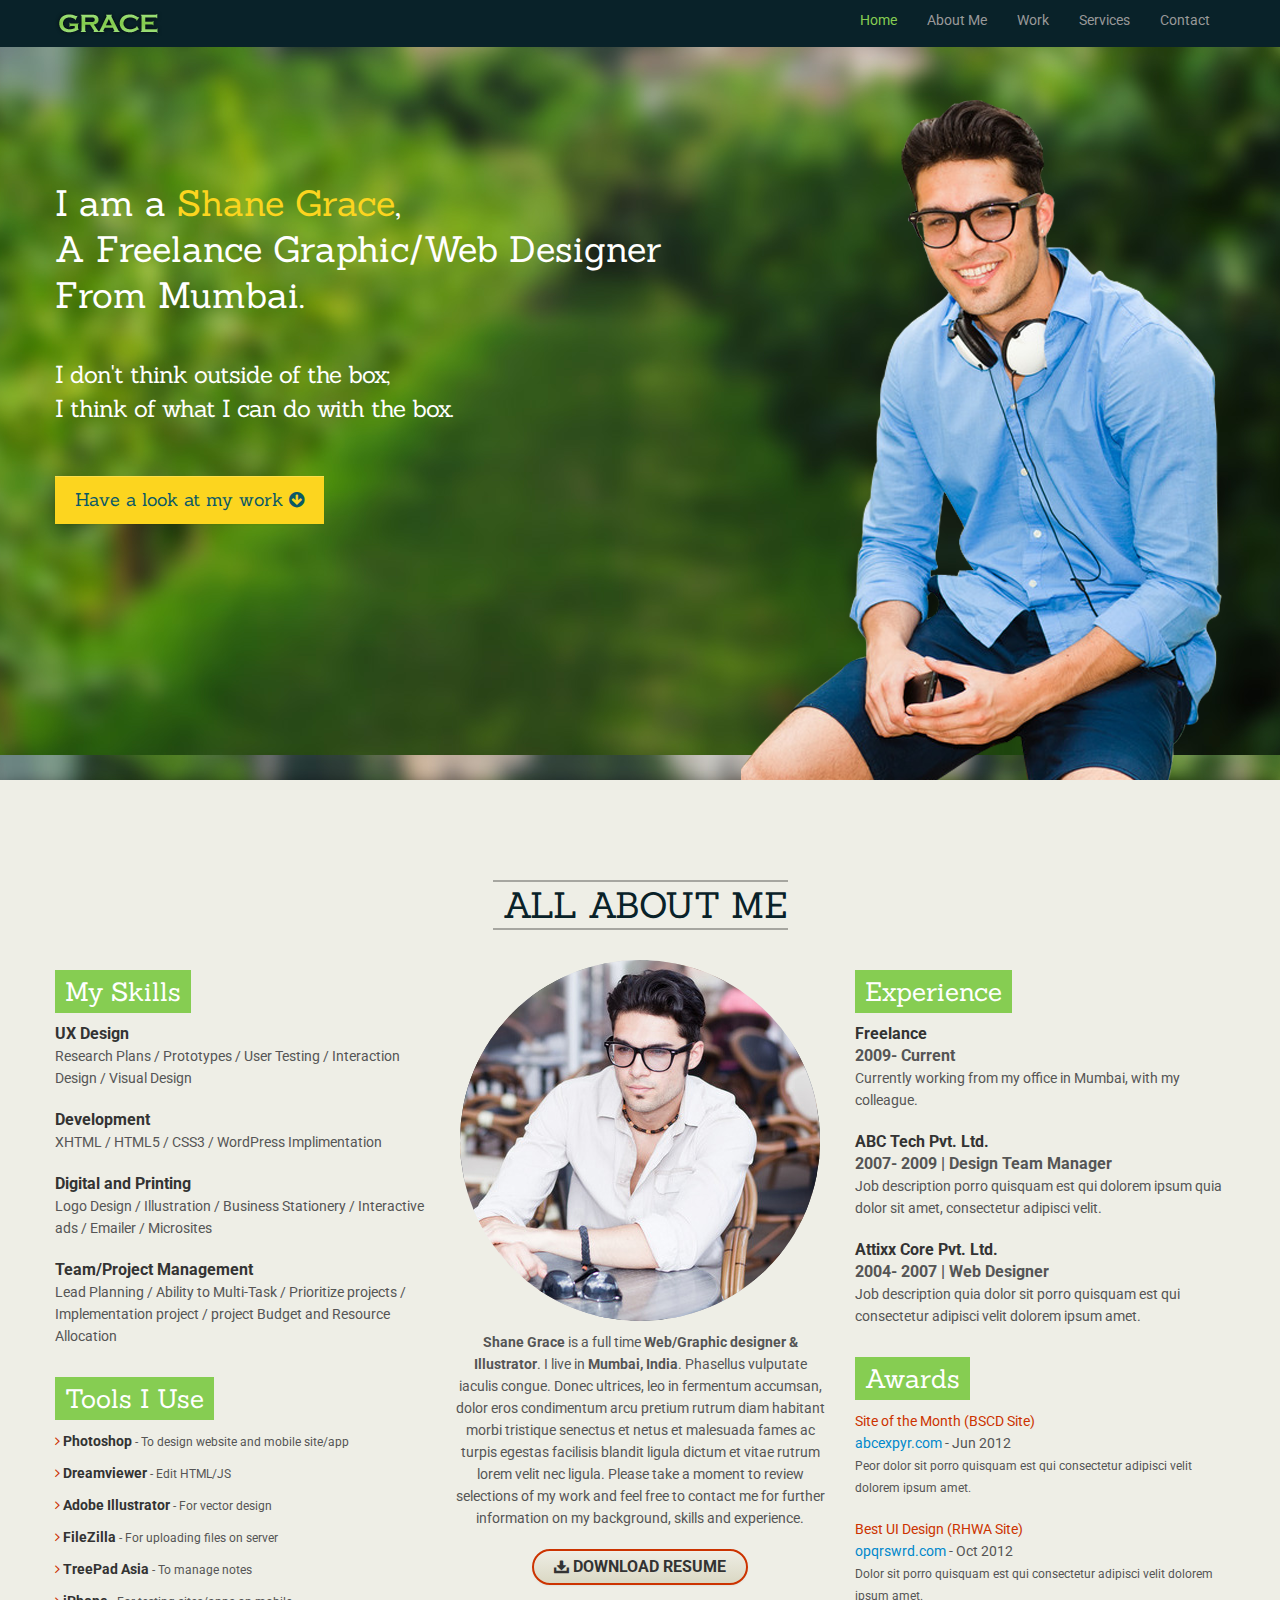
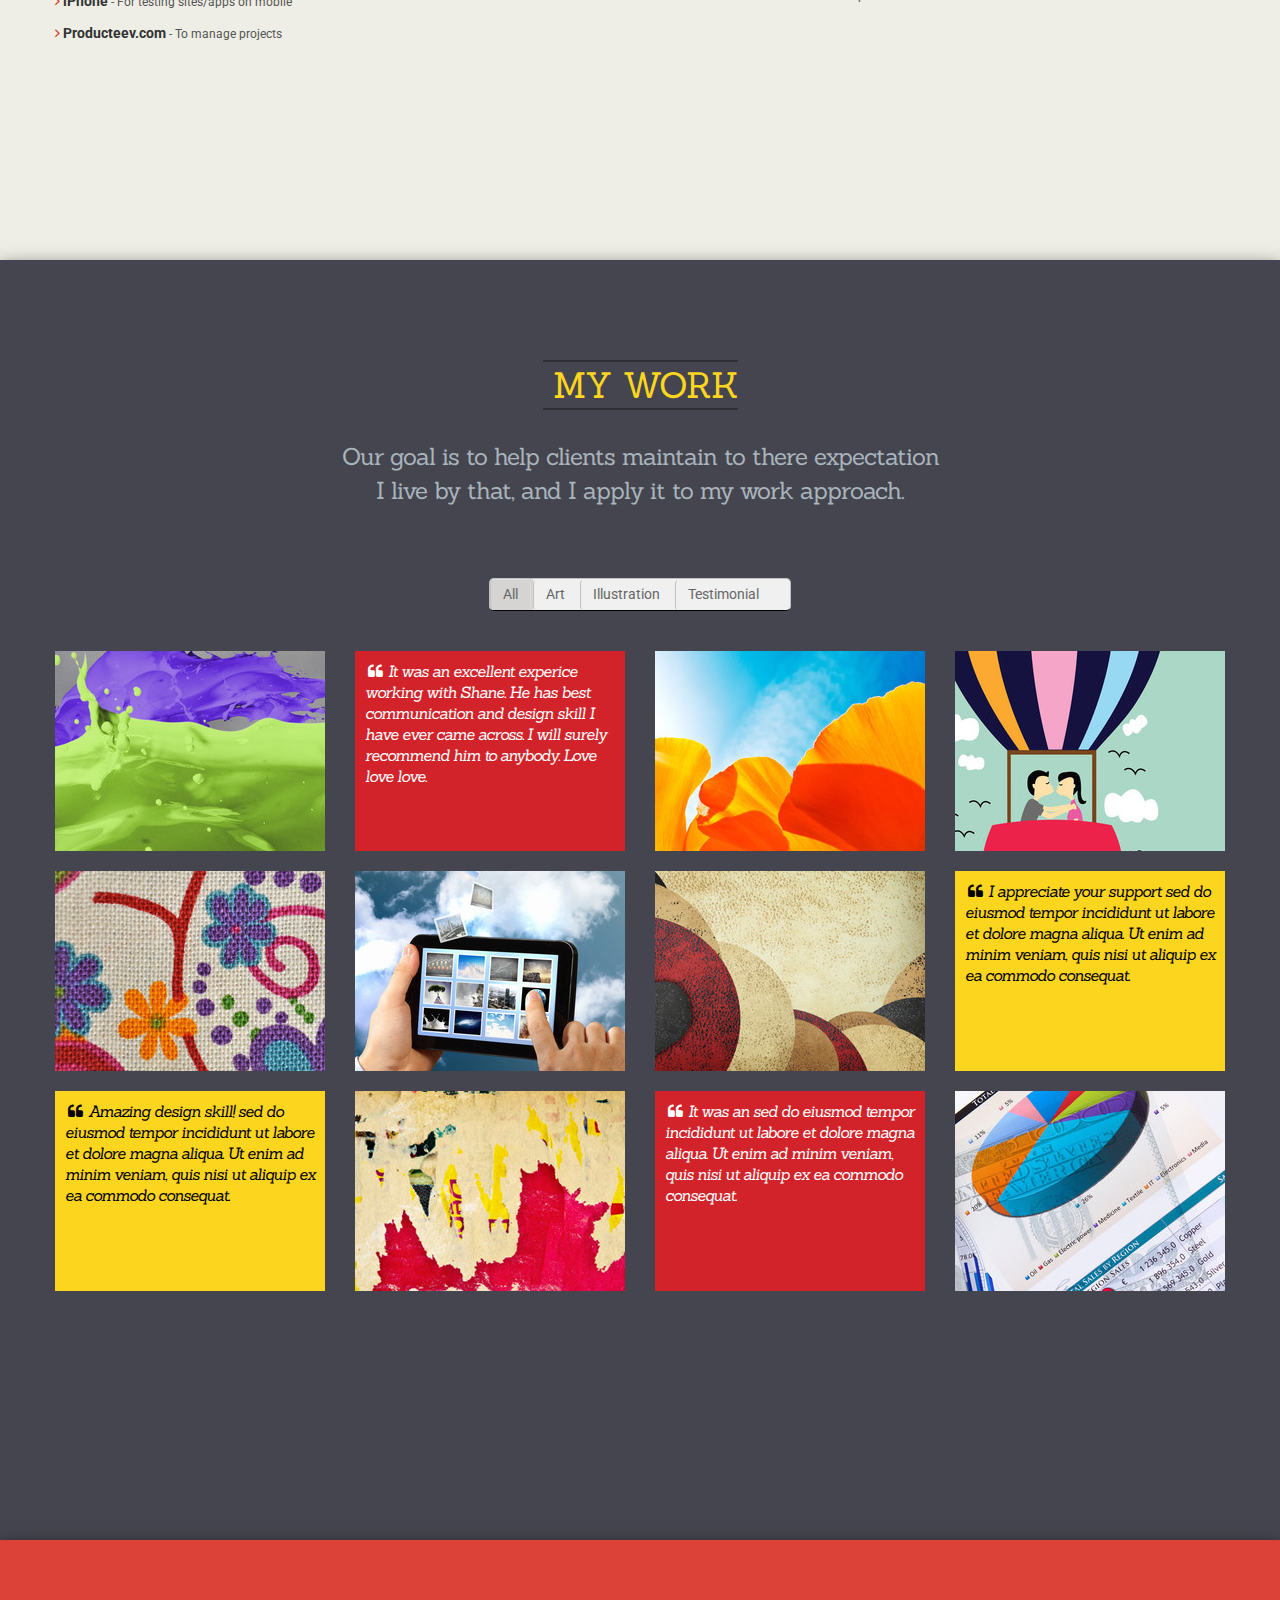
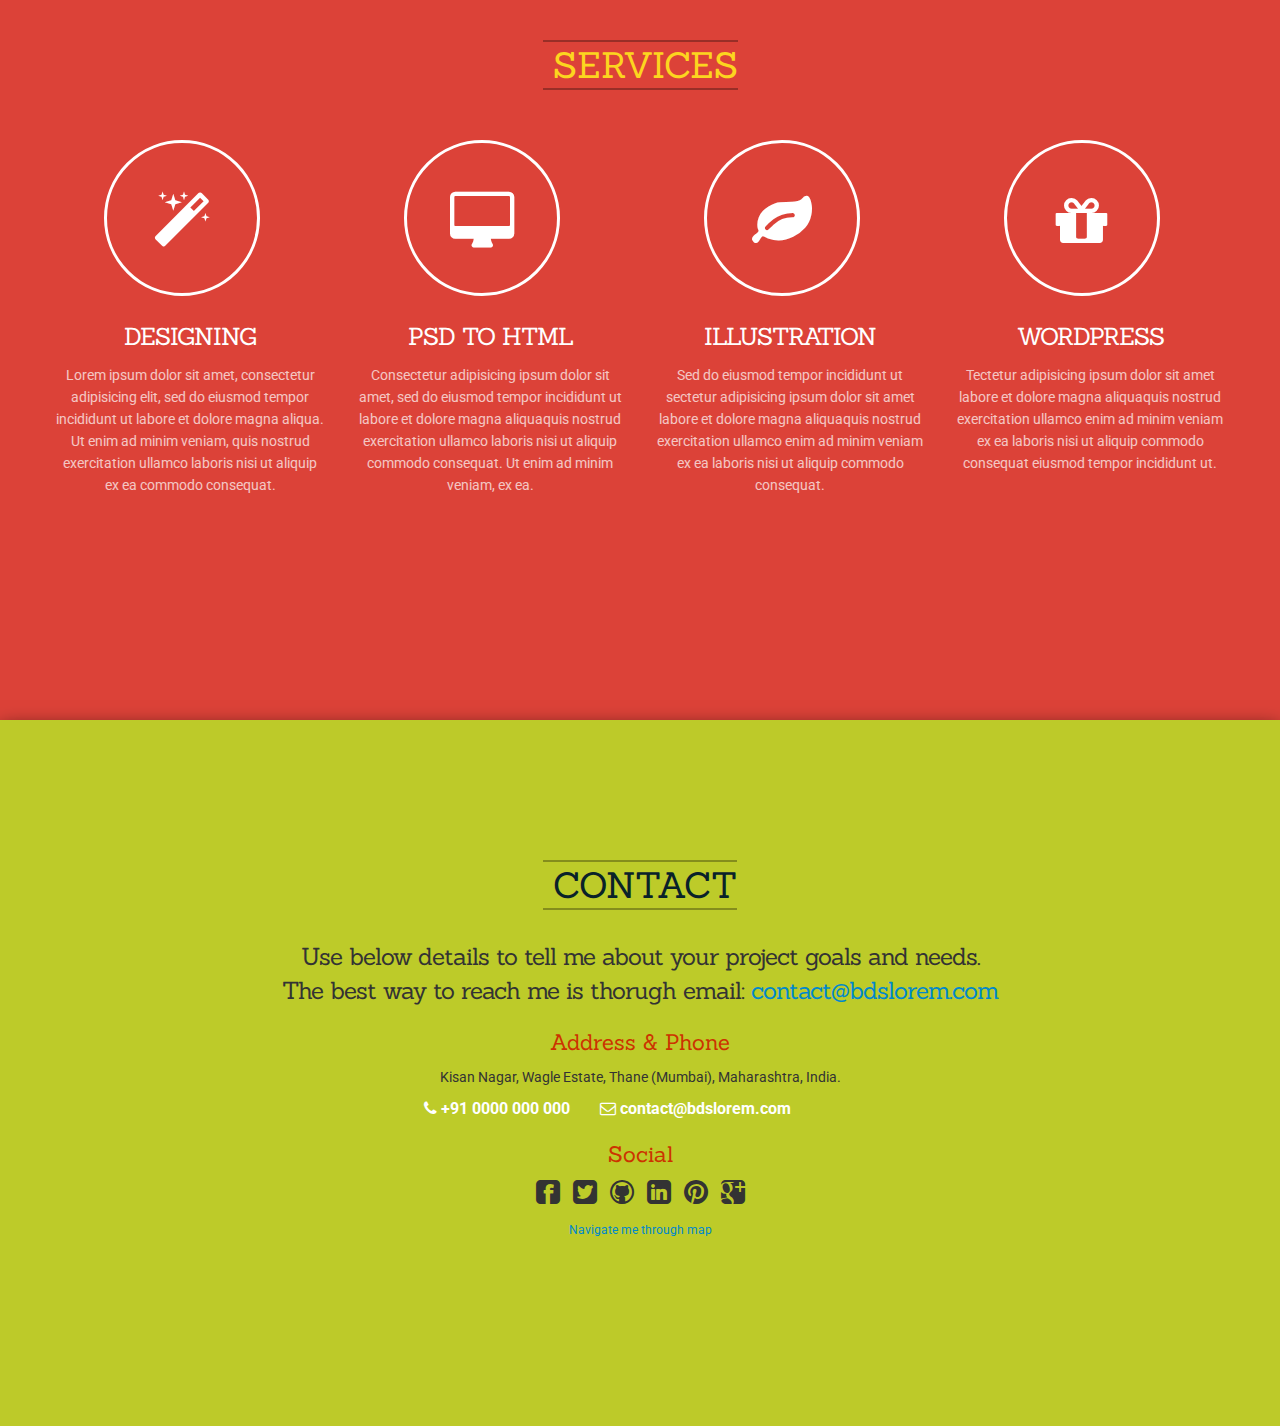
<file: grace/index.html>
<!DOCTYPE html>
<html>
<!-- Added by HTTrack --><meta http-equiv="content-type" content="text/html;charset=UTF-8" /><!-- /Added by HTTrack -->
<head>
<meta charset="utf-8">
	<title>Simply</title>
	<meta name="viewport" content="width=device-width, initial-scale=1.0">

	<link href="css/bootstrap.min.css" rel="stylesheet" media="screen" />
	<link href="css/bootstrap-responsive.min.css" rel="stylesheet" media="screen" />
    <link href="css/custom.css" rel="stylesheet" media="screen" />
    <link href="css/color1.css" rel="stylesheet" media="screen" />

    <link href="css/font-awesome.min.css" rel="stylesheet" />
    <!--[if lt IE 9]>
      <script src="css/font-awesome-ie7.min.css"></script>
    <![endif]-->
    
	<!-- Google Font Link: Choose font you want on google font(http://www.google.com/webfonts) and make sure your replace those fonts in name in custom.css -->
	<link href='http://fonts.googleapis.com/css?family=Roboto:300,400,500,700|Sanchez:400,400italic' rel='stylesheet' type='text/css'>

    <!-- ##### Le HTML5 shim, for IE6-8 support of HTML5 elements ##### -->
    <!--[if lt IE 9]>
      <script src="http://html5shim.googlecode.com/svn/trunk/html5.js"></script>
    <![endif]-->
    
    <!--  ##### fav and touch icons ##### -->
    <link rel="shortcut icon" href="img/favicon.ico">
    <!-- For third-generation iPad with high-resolution Retina display: -->
    <link rel="apple-touch-icon-precomposed" sizes="144x144" href="img/apple144.png">
    <!-- For iPhone with high-resolution Retina display: -->
    <link rel="apple-touch-icon-precomposed" sizes="114x114" href="img/apple114.png">
    <!-- For first- and second-generation iPad: -->
    <link rel="apple-touch-icon-precomposed" sizes="72x72" href="img/apple72.png">
    <!-- For non-Retina iPhone, iPod Touch, and Android 2.1+ devices: -->
    <link rel="apple-touch-icon-precomposed" href="img/apple57.png">

</head>

<body>
    <header class="navbar navbar-inverse navbar-fixed-top mob-mrg0">
		<div class="container">
      <!-- Needed this button code to show menu in mobile and table -->
      <button data-target=".nav-collapse" data-toggle="collapse" class="btn btn-navbar" type="button">Menu <i class="icon-reorder"></i></button>

      <!-- Logo Here -->
      <a class="brand" href="#home"><img src="img/logo.png" alt="Grace - Personal One Page Parallax Scrolling Theme" /></a>

      <!-- Top Navigation Here -->
      <div class="nav-collapse collapse">
          <ul id="documenter_nav" class="nav pull-right">
              <li><a class="current" href="#home">Home</a></li>
              <li><a href="#about">About Me</a></li>
              <li><a href="#work">Work</a></li>
              <li><a href="#services">Services</a></li>
              <li><a href="#contact">Contact</a></li>
          </ul>
      </div>
    </div>
    </header>    
    
	<section id="home" class="container-fluid pages">
    <div class="container">
     	<div class="row pos-relative hgt700">
        <div class="span8">
    			<h1 class="txt-white mrg50T pdg50T mrg40B mob-txt-center">
          	I am a <span class="txt-yellow">Shane Grace</span>,<br />A Freelance Graphic/Web Designer<br />From Mumbai.
          </h1>
    			<p class="txt-white txt-font2 txt24 mrg20T mob-txt-center">I don't think outside of the box;<br />I think of what I can do with the box.</p>
    			<p class="mrg50T mob-txt-center"><a href="#work" class="btn btn-simple bg-yellow txt18 txt-font2 txt-blue">Have a look at my work <i class="icon-circle-arrow-down txt-blue"></i></a></p>
        </div>

  		  <img src="img/slide1-img.png" alt="Grace" class="pos-absolute btm0 right0 tab-w400 hidden-phone" />
         
        </div>
      </div>
    </div>
  </section><!-- home END -->
        
	<section id="about" class="container-fluid pages">
 <div class="container">
 	<h1 class="pg-title"><span>All About Me</span></h1>
    <div class="row">
    	<article class="span4 mob-txt-center">
        <h3 class="tags">My Skills</h3>
        <p class="mrg20B">
        	<strong class="txt16 txt-darkgrey">UX Design</strong><br />
        	 Research Plans / Prototypes / User Testing / Interaction Design / Visual Design
        </p>
        <p class="mrg20B">
        	<strong class="txt16 txt-darkgrey">Development</strong><br />
        	XHTML / HTML5 / CSS3 / WordPress Implimentation
        </p>
        <p class="mrg20B">
        	<strong class="txt16 txt-darkgrey">Digital and Printing</strong><br />
        	Logo Design / Illustration / Business Stationery / Interactive ads / Emailer / Microsites
        </p>
        <p class="mrg20B">
        	<strong class="txt16 txt-darkgrey">Team/Project Management</strong><br />
        	Lead Planning / Ability to Multi-Task / Prioritize projects / Implementation project / project Budget and Resource Allocation
        </p>
        <!--my skills-->
        
    	<h3 class="tags">Tools I Use</h3>
        <p>
        	<strong class="txt-darkgrey"><i class="icon-angle-right txt-orange"></i> Photoshop</strong>
          <span class="txt12"> - To design website and mobile site/app</span>
        </p>
        <p>
        	<strong class="txt-darkgrey"><i class="icon-angle-right txt-orange"></i> Dreamviewer</strong>
          <span class="txt12"> - Edit HTML/JS</span>
        </p>
        <p>
        	<strong class="txt-darkgrey"><i class="icon-angle-right txt-orange"></i> Adobe Illustrator</strong>
          <span class="txt12"> - For vector design</span>
        </p>
        <p>
        	<strong class="txt-darkgrey"><i class="icon-angle-right txt-orange"></i> FileZilla </strong>
          <span class="txt12"> - For uploading files on server</span>
        </p>
        <p>
        	<strong class="txt-darkgrey"><i class="icon-angle-right txt-orange"></i> TreePad Asia</strong>
          <span class="txt12"> - To manage notes</span>
        </p>
        <p>
        	<strong class="txt-darkgrey"><i class="icon-angle-right txt-orange"></i> iPhone</strong>
          <span class="txt12"> - For testing sites/apps on mobile</span>
        </p>
        <p>
        	<strong class="txt-darkgrey"><i class="icon-angle-right txt-orange"></i> Producteev.com</strong>
          <span class="txt12"> - To manage projects</span>
        </p>
        </article><!-- left-column -->
            	
        <article class="span4 txt-center ">
					<p class="effect-fade">
          	<img src="img/about-img1.jpg" class="img1 img-circle" alt="" />
          	<img src="img/about-img2.jpg" class="img2 img-circle" alt="" />
          </p>
          <p class="mrg20B"><strong>Shane Grace</strong> is a full time <strong>Web/Graphic designer & Illustrator</strong>. I live in <strong>Mumbai, India</strong>. Phasellus vulputate iaculis congue. Donec ultrices, leo in fermentum accumsan, dolor eros condimentum arcu pretium rutrum diam  habitant morbi tristique senectus et netus et malesuada fames ac turpis egestas facilisis blandit ligula dictum et vitae rutrum lorem velit nec ligula. Please take a moment to review selections of my work and feel free to contact me for further information on my background, skills and experience.</p>
          <p><a href="javascript:void(0);" class="btn btn-styled txt16 txt-cap"><i class="icon-download-alt"></i> <strong>Download Resume</strong></a></p>
        </article><!-- Mid Col -->
                
      	<article class="span4 mob-txt-center">
          	<h3 class="tags">Experience</h3>
              <p class="mrg20B">
              	<strong class="txt-darkgrey txt16">Freelance</strong><br />
                  <strong class="txt16">2009- Current</strong><br />
                  <span>Currently working from my office in Mumbai, with my colleague.</span>
              </p>
              <p class="mrg20B">
              	<strong class="txt-darkgrey txt16">ABC Tech Pvt. Ltd.</strong><br />
                  <strong class="txt16">2007- 2009 | Design Team Manager</strong><br />
                  <span>Job description porro quisquam est qui dolorem ipsum quia dolor sit amet, consectetur adipisci velit.</span>
              </p>
              <p class="mrg20B">
              	<strong class="txt-darkgrey txt16">Attixx Core Pvt. Ltd.</strong><br />
                  <strong class="txt16">2004- 2007 | Web Designer</strong><br />
                  <span>Job description quia dolor sit porro quisquam est qui consectetur adipisci velit dolorem ipsum amet.</span>
              </p>
              
              
          	<h3 class="tags">Awards</h3>
              <p class="mrg20B">
                  <span class="txt-orange">Site of the Month (BSCD Site)</span><br />
                  <a href="javascript:void(0);">abcexpyr.com</a> - Jun 2012<br />
                  <span class="txt12">Peor dolor sit porro quisquam est qui consectetur adipisci velit dolorem ipsum amet.</span>
              </p>
              <p>
                  <span class="txt-orange">Best UI Design (RHWA Site)</span><br />
                  <a href="javascript:void(0);">opqrswrd.com</a> - Oct 2012<br />
                  <span class="txt12">Dolor sit porro quisquam est qui consectetur adipisci velit dolorem ipsum amet.</span>
              </p>

          </article><!-- Right Col -->

            </div><!-- row END -->
         </div><!-- container END -->
    </section><!-- About END -->
	
	<section id="work" class="container-fluid pages">
    	<div class="container">
            <h1 class="pg-title txt-yellow"><span>My Work</span></h1>
            <p class="txt24 txt-font2 txt-light-blue txt-center mrg20B pdg20B">Our goal is to help clients maintain to there expectation<br>I live by that, and I apply it to my work approach.</p>
            
            <ul class="row portfolio portfolio-detail clear-ul pdg20T mrg20T">
            <!-- #1 to #4 Work Detail Section - If you reduce item per row to 3 put work-info after 3 <li> -->
                <li class="span12 work-info displaynone" id="work1">
                	<a href="javascript:void(0);" class="cls"><i class="icon-remove"></i> CLOSE</a>
                	<div class="row">
                        <div class="span7 prj-cntr"><img src="img/work1a-full.jpg" alt="" /></div>
                        <div class="span4 prj-data">
                        	<p class="txt16 txt-darkgrey"><strong>Project Name Here</strong></p>
                            <p>Small project info  Duis aute irure dolor in reprehenderit in voluptate velit esse cillum dolore eu fugiat nulla pariatur. Excepteur sint occaecat cupidatat non proident, sunt in culpa qui officia deserunt mollit</p>
                            <p>
                            	<strong class="txt16 txt-darkgrey">I helped with:</strong><br />
                                Design / HTML / CSS
                            </p>
                            <p class="txt-darkgrey">Live site link:<br /><a href="javascript:void(0);">livesitelink.com</a></p>
                        </div>
					</div>
                </li><!-- work-info#1 END -->
                
                <li class="span12 work-info displaynone" id="work2">
                	<a href="javascript: void(0);" class="cls"><i class="icon-remove"></i> CLOSE</a>
                	<div class="row">
                        <div class="span7 prj-cntr"><img src="img/work2-full.jpg" alt="" /></div>
                        <div class="span4 prj-data">
                        	<p class="txt16 txt-darkgrey"><strong>Project Name Here</strong></p>
                            <p>Small project info  Duis aute irure dolor in reprehenderit in voluptate velit esse cillum dolore eu fugiat nulla pariatur. Excepteur sint occaecat cupidatat non proident, sunt in culpa qui officia deserunt mollit</p>
                            <p>
                            	<strong class="txt16 txt-darkgrey">I helped with:</strong><br />
                                Design / HTML / CSS
                            </p>
                            <p class="txt-darkgrey">Live site link:<br /><a href="javascript:void(0);">livesitelink.com</a></p>
                        </div>
					</div>
                </li><!-- work-info#2 END -->
                
                <li class="span12 work-info displaynone" id="work3">
                	<a href="javascript: void(0);" class="cls"><i class="icon-remove"></i> CLOSE</a>
                	<div class="row">
                        <div class="span7 prj-cntr"><img src="img/work3-full.jpg" alt="" /></div>
                        <div class="span4 prj-data">
                        	<p class="txt16 txt-darkgrey"><strong>Project Name Here</strong></p>
                            <p>Small project info  Duis aute irure dolor in reprehenderit in voluptate velit esse cillum dolore eu fugiat nulla pariatur. Excepteur sint occaecat cupidatat non proident, sunt in culpa qui officia deserunt mollit</p>
                            <p>
                            	<strong class="txt16 txt-darkgrey">I helped with:</strong><br />
                                Design / HTML / CSS
                            </p>
                            <p class="txt-darkgrey">Live site link:<br /><a href="javascript:void(0);">livesitelink.com</a></p>
                        </div>
					</div>
                </li><!-- work-info#3 END -->
                
                <li class="span12 work-info displaynone" id="work4">
                	<a href="javascript: void(0);" class="cls"><i class="icon-remove"></i> CLOSE</a>
                	<div class="row">
                        <div class="span7 prj-cntr"><img src="img/work4-full.jpg" alt="" /></div>
                        <div class="span4 prj-data">
                        	<p class="txt16 txt-darkgrey"><strong>Project Name Here</strong></p>
                            <p>Small project info  Duis aute irure dolor in reprehenderit in voluptate velit esse cillum dolore eu fugiat nulla pariatur. Excepteur sint occaecat cupidatat non proident, sunt in culpa qui officia deserunt mollit</p>
                            <p>
                            	<strong class="txt16 txt-darkgrey">I helped with:</strong><br />
                                Design / HTML / CSS
                            </p>
                            <p class="txt-darkgrey">Live site link:<br /><a href="javascript:void(0);">livesitelink.com</a></p>
                        </div>
					</div>
                </li><!-- work-info#4 END -->

                <li class="span12 work-info displaynone" id="work5">
                	<a href="javascript: void(0);" class="cls"><i class="icon-remove"></i> CLOSE</a>
                	<div class="row">
                        <div class="span7 prj-cntr"><img src="img/work5-full.jpg" alt="" /></div>
                        <div class="span4 prj-data">
                        	<p class="txt16 txt-darkgrey"><strong>Project Name Here</strong></p>
                            <p>Small project info  Duis aute irure dolor in reprehenderit in voluptate velit esse cillum dolore eu fugiat nulla pariatur. Excepteur sint occaecat cupidatat non proident, sunt in culpa qui officia deserunt mollit</p>
                            <p>
                            	<strong class="txt16 txt-darkgrey">I helped with:</strong><br />
                                Design / HTML / CSS
                            </p>
                            <p class="txt-darkgrey">Live site link:<br /><a href="javascript:void(0);">livesitelink.com</a></p>
                        </div>
					</div>
                </li><!-- work-info#5 END -->
                
                <li class="span12 work-info displaynone" id="work6">
                	<a href="javascript: void(0);" class="cls"><i class="icon-remove"></i> CLOSE</a>
                	<div class="row">
                        <div class="span7 prj-cntr"><img src="img/work6-full.jpg" alt="" /></div>
                        <div class="span4 prj-data">
                        	<p class="txt16 txt-darkgrey"><strong>Project Name Here</strong></p>
                            <p>Small project info  Duis aute irure dolor in reprehenderit in voluptate velit esse cillum dolore eu fugiat nulla pariatur. Excepteur sint occaecat cupidatat non proident, sunt in culpa qui officia deserunt mollit</p>
                            <p>
                            	<strong class="txt16 txt-darkgrey">I helped with:</strong><br />
                                Design / HTML / CSS
                            </p>
                            <p class="txt-darkgrey">Live site link:<br /><a href="javascript:void(0);">livesitelink.com</a></p>
                        </div>
					</div>
                </li><!-- work-info#6 END -->
                
                <li class="span12 work-info displaynone" id="work7">
                	<a href="javascript: void(0);" class="cls"><i class="icon-remove"></i> CLOSE</a>
                	<div class="row">
                        <div class="span7 prj-cntr"><img src="img/work7-full.jpg" alt="" /></div>
                        <div class="span4 prj-data">
                        	<p class="txt16 txt-darkgrey"><strong>Project Name Here</strong></p>
                            <p>Small project info  Duis aute irure dolor in reprehenderit in voluptate velit esse cillum dolore eu fugiat nulla pariatur. Excepteur sint occaecat cupidatat non proident, sunt in culpa qui officia deserunt mollit</p>
                            <p>
                            	<strong class="txt16 txt-darkgrey">I helped with:</strong><br />
                                Design / HTML / CSS
                            </p>
                            <p class="txt-darkgrey">Live site link:<br /><a href="javascript:void(0);">livesitelink.com</a></p>
                        </div>
					</div>
                </li><!-- work-info#7 END -->
                
                <li class="span12 work-info displaynone" id="work8">
                	<a href="javascript: void(0);" class="cls"><i class="icon-remove"></i> CLOSE</a>
                	<div class="row">
                        <div class="span7 prj-cntr"><img src="img/work8-full.jpg" alt="" /></div>
                        <div class="span4 prj-data">
                        	<p class="txt16 txt-darkgrey"><strong>Project Name Here</strong></p>
                            <p>Small project info  Duis aute irure dolor in reprehenderit in voluptate velit esse cillum dolore eu fugiat nulla pariatur. Excepteur sint occaecat cupidatat non proident, sunt in culpa qui officia deserunt mollit</p>
                            <p>
                            	<strong class="txt16 txt-darkgrey">I helped with:</strong><br />
                                Design / HTML / CSS
                            </p>
                            <p class="txt-darkgrey">Live site link:<br /><a href="javascript:void(0);">livesitelink.com</a></p>
                        </div>
					</div>
                </li><!-- work-info#8 END -->


                <li class="span12 work-info displaynone" id="work9">
                	<a href="javascript: void(0);" class="cls"><i class="icon-remove"></i> CLOSE</a>
                	<div class="row">
                        <div class="span7 prj-cntr"><img src="img/work9-full.jpg" alt="" /></div>
                        <div class="span4 prj-data">
                        	<p class="txt16 txt-darkgrey"><strong>Project Name Here</strong></p>
                            <p>Small project info  Duis aute irure dolor in reprehenderit in voluptate velit esse cillum dolore eu fugiat nulla pariatur. Excepteur sint occaecat cupidatat non proident, sunt in culpa qui officia deserunt mollit</p>
                            <p>
                            	<strong class="txt16 txt-darkgrey">I helped with:</strong><br />
                                Design / HTML / CSS
                            </p>
                            <p class="txt-darkgrey">Live site link:<br /><a href="javascript:void(0);">livesitelink.com</a></p>
                        </div>
					</div>
                </li><!-- work-info#9 END -->
                
                <li class="span12 work-info displaynone" id="work10">
                	<a href="javascript: void(0);" class="cls"><i class="icon-remove"></i> CLOSE</a>
                	<div class="row">
                        <div class="span7 prj-cntr"><img src="img/work10-full.jpg" alt="" /></div>
                        <div class="span4 prj-data">
                        	<p class="txt16 txt-darkgrey"><strong>Project Name Here</strong></p>
                            <p>Small project info  Duis aute irure dolor in reprehenderit in voluptate velit esse cillum dolore eu fugiat nulla pariatur. Excepteur sint occaecat cupidatat non proident, sunt in culpa qui officia deserunt mollit</p>
                            <p>
                            	<strong class="txt16 txt-darkgrey">I helped with:</strong><br />
                                Design / HTML / CSS
                            </p>
                            <p class="txt-darkgrey">Live site link:<br /><a href="javascript:void(0);">livesitelink.com</a></p>
                        </div>
					</div>
                </li><!-- work-info#10 END -->
                
                <li class="span12 work-info displaynone" id="work11">
                	<a href="javascript: void(0);" class="cls"><i class="icon-remove"></i> CLOSE</a>
                	<div class="row">
                        <div class="span7 prj-cntr"><img src="img/work11-full.jpg" alt="" /></div>
                        <div class="span4 prj-data">
                        	<p class="txt16 txt-darkgrey"><strong>Project Name Here</strong></p>
                            <p>Small project info  Duis aute irure dolor in reprehenderit in voluptate velit esse cillum dolore eu fugiat nulla pariatur. Excepteur sint occaecat cupidatat non proident, sunt in culpa qui officia deserunt mollit</p>
                            <p>
                            	<strong class="txt16 txt-darkgrey">I helped with:</strong><br />
                                Design / HTML / CSS
                            </p>
                            <p class="txt-darkgrey">Live site link:<br /><a href="javascript:void(0);">livesitelink.com</a></p>
                        </div>
					</div>
                </li><!-- work-info#11 END -->
                
                <li class="span12 work-info displaynone" id="work12">
                	<a href="javascript: void(0);" class="cls"><i class="icon-remove"></i> CLOSE</a>
                	<div class="row">
                        <div class="span7 prj-cntr"><img src="img/work12-full.jpg" alt="" /></div>
                        <div class="span4 prj-data">
                        	<p class="txt16 txt-darkgrey"><strong>Project Name Here</strong></p>
                            <p>Small project info  Duis aute irure dolor in reprehenderit in voluptate velit esse cillum dolore eu fugiat nulla pariatur. Excepteur sint occaecat cupidatat non proident, sunt in culpa qui officia deserunt mollit</p>
                            <p>
                            	<strong class="txt16 txt-darkgrey">I helped with:</strong><br />
                                Design / HTML / CSS
                            </p>
                            <p class="txt-darkgrey">Live site link:<br /><a href="javascript:void(0);">livesitelink.com</a></p>
                        </div>
					</div>
                </li><!-- work-info#12 END -->
            </ul>
            
            <ul class="nav nav-tabs tab-custom mrg-auto w300" id="myTab">
                <li class="active"><a href="javascript: void(0);" class="gracesortbut" data-sorttype="all">All</a></li>
                <li><a href="javascript: void(0);" class="gracesortbut" data-sorttype="art">Art</a></li>
                <li><a href="javascript: void(0);" class="gracesortbut" data-sorttype="illu">Illustration</a></li>
                <li><a href="javascript: void(0);" class="gracesortbut" data-sorttype="testimonial">Testimonial</a></li>
            </ul>
        
            <ul class="row portfolio clear-ul pdg20T mrg20T grace_sortable" data-buttonclass="gracesortbut">
                <li class="span3 mrg20B art">
                    <a href="javascript:void(0);" data-rel="work1">
                        <img src="img/work1.jpg" alt="" />
                        
                        <span class="hoverinfo">
                            <strong class="txt-white">Consectetur Pvt. Ltd.</strong><br />
                            <span class="txt-white">Design / HTML / CSS</span><br /><br />
                            <i class="icon-zoom-in txt-white txt30"></i>
                        </span>
                    </a>
                </li>
                <li class="span3 mrg20B testimonial">
                    <a href="javascript:void(0);" data-rel="work2">
                    	<!-- height require to maintain consistency -->
                        <span class="quote hgt200 bg-red txt-white txt16"><i class="icon-quote-left"></i> <em class="txt-font2">It was an excellent experice working with Shane. He has best communication and design skill I have ever came across. I will surely recommend him to anybody. Love love love.</em></span>
                        <span class="hoverinfo">
                            <strong class="txt-white">M Clarke, CEO | Eiusmod Inc.</strong><br />
                            <span class="txt-white">Logo Design</span><br /><br />
                            <i class="icon-zoom-in txt-white txt30"></i>
                        </span>
                    </a>
                </li>
                <li class="span3 mrg20B art">
                    <a href="javascript:void(0);" data-rel="work3">
                        <img src="img/work2.jpg" alt="" />
                        <span class="hoverinfo">
                            <strong class="txt-white">Quisquam Plc.</strong><br />
                            <span class="txt-white">WordPress Implimentation</span><br /><br />
                            <i class="icon-zoom-in txt-white txt30"></i>
                        </span>
                    </a>
                </li>
                <li class="span3 mrg20B art illu">
                    <a href="javascript:void(0);" data-rel="work4">
                        <img src="img/work3.jpg" alt="" />
                        <span class="hoverinfo">
                            <strong class="txt-white">Quisquam Plc.</strong><br />
                            <span class="txt-white">Prototype / User Testing</span><br /><br />
                            <i class="icon-zoom-in txt-white txt30"></i>
                        </span>
                    </a>
                </li>
                <li class="span3 mrg20B illu">
                    <a href="javascript:void(0);" data-rel="work5">
                        <img src="img/work4.jpg" alt="" />
                        <span class="hoverinfo">
                            <strong class="txt-white">Dolorem Plc.</strong><br />
                            <span class="txt-white">Interaction Design / Visual Design</span><br /><br />
                            <i class="icon-zoom-in txt-white txt30"></i>
                        </span>
                    </a>
                </li>
                <li class="span3 mrg20B art">
                    <a href="javascript:void(0);" data-rel="work6">
                        <img src="img/work5.jpg" alt="" />
                        <span class="hoverinfo">
                            <strong class="txt-white">Eiusmod Inc.</strong><br />
                            <span class="txt-white">Interactive ads / Emailer</span><br /><br />
                            <i class="icon-zoom-in txt-white txt30"></i>
                        </span>
                    </a>
                </li>
                <li class="span3 mrg20B art illu">
                    <a href="javascript:void(0);" data-rel="work7">
                        <img src="img/work6.jpg" alt="" />
                        <span class="hoverinfo">
                            <strong class="txt-white">Dolorem Plc.</strong><br />
                            <span class="txt-white">Interaction Design / Visual Design</span><br /><br />
                            <i class="icon-zoom-in txt-white txt30"></i>
                        </span>
                    </a>
                </li>
                <li class="span3 mrg20B testimonial">
                    <a href="javascript:void(0);" data-rel="work8">
                        <span class="quote hgt200 bg-yellow txt-black txt16"><i class="icon-quote-left"></i> <em class="txt-font2">I appreciate your support sed do eiusmod tempor incididunt ut labore et dolore magna aliqua. Ut enim ad minim veniam, quis nisi ut aliquip ex ea commodo consequat.</em></span>
                        <span class="hoverinfo">
                            <strong class="txt-white">TT Watson | Proquam Ltd.</strong><br />
                            <span class="txt-white">Prototype / User Testing</span><br /><br />
                            <i class="icon-zoom-in txt-white txt30"></i>
                        </span>
                    </a>
                </li>                
                <li class="span3 mrg20B testimonial">
                    <a href="javascript:void(0);" data-rel="work9">
                        <span class="quote hgt200 bg-yellow txt-black txt16"><i class="icon-quote-left"></i> <em class="txt-font2">Amazing design skill! sed do eiusmod tempor incididunt ut labore et dolore magna aliqua. Ut enim ad minim veniam, quis nisi ut aliquip ex ea commodo consequat.</em></span>
                        <span class="hoverinfo">
                            <strong class="txt-white">DA Hughes | Dolorem Plc.</strong><br />
                            <span class="txt-white">Interaction Design / Visual Design</span><br /><br />
                            <i class="icon-zoom-in txt-white txt30"></i>
                        </span>
                    </a>
                </li>                
                <li class="span3 mrg20B illu">
                    <a href="javascript:void(0);" data-rel="work10">
                        <img src="img/work7.jpg" alt="" />
                        <span class="hoverinfo">
                            <strong class="txt-white">Quisquam Plc.</strong><br />
                            <span class="txt-white">Prototype / User Testing</span><br /><br />
                            <i class="icon-zoom-in txt-white txt30"></i>
                        </span>
                    </a>
                </li>
                <li class="span3 mrg20B testimonial">
                    <a href="javascript:void(0);" data-rel="work11">
                        <span class="quote hgt200 bg-red txt-white txt16"><i class="icon-quote-left"></i> <em class="txt-font2">It was an sed do eiusmod tempor incididunt ut labore et dolore magna aliqua. Ut enim ad minim veniam, quis nisi ut aliquip ex ea commodo consequat.</em></span>
                        <span class="hoverinfo">
                            <strong class="txt-white">MA Starc | Quisquam Plc.</strong><br />
                            <span class="txt-white">Design / HTML / CSS</span><br /><br />
                            <i class="icon-zoom-in txt-white txt30"></i>
                        </span>
                    </a>
                </li>
                <li class="span3 mrg20B illu">
                    <a href="javascript:void(0);" data-rel="work12">
                        <img src="img/work8.jpg" alt="" />
                        <span class="hoverinfo">
                            <strong class="txt-white">Adipisci Inc.</strong><br />
                            <span class="txt-white">Interaction Design</span><br /><br />
                            <i class="icon-zoom-in txt-white txt30"></i>
                        </span>
                    </a>
                </li>
            </ul>
        </div>
    </section><!-- work END -->
    
	<section id="services" class="container-fluid pages">
    	<div class="container">
            <h1 class="pg-title txt-yellow"><span>Services</span></h1>
            
            <div class="row serv-info">         	
                <article class="span3 serv-col txt-center txt-white">
                    <div class="circle"><i class="icon-magic"></i></div>
                    <p class="txt-font2 txt24 txt-cap">Designing</p>
                    <p class="opacity70">Lorem ipsum dolor sit amet, consectetur adipisicing elit, sed do eiusmod tempor incididunt ut labore et dolore magna aliqua. Ut enim ad minim veniam, quis nostrud exercitation ullamco laboris nisi ut aliquip ex ea commodo consequat.</p>
                </article>
                
                <article class="span3 serv-col txt-center txt-white">
                    <div class="circle"><i class="icon-desktop"></i></div>
                    <p class="txt-font2 txt24 txt-cap">PSD TO HTML</p>
                    <p class="opacity70">Consectetur adipisicing ipsum dolor sit amet, sed do eiusmod tempor incididunt ut labore et dolore magna aliquaquis nostrud exercitation ullamco laboris nisi ut aliquip commodo consequat. Ut enim ad minim veniam, ex ea.</p>
                </article>
                
                <article class="span3 serv-col txt-center txt-white">
                    <div class="circle"><i class="icon-leaf"></i></div>
                    <p class="txt-font2 txt24 txt-cap">Illustration</p>
                    <p class="opacity70">Sed do eiusmod tempor incididunt ut sectetur adipisicing ipsum dolor sit amet labore et dolore magna aliquaquis nostrud exercitation ullamco enim ad minim veniam ex ea laboris nisi ut aliquip commodo consequat.</p>
                </article>
                
                <article class="span3 serv-col txt-center txt-white">
                    <div class="circle"><i class="icon-gift"></i></div>
                    <p class="txt-font2 txt24 txt-cap">WordPress</p>
                    <p class="opacity70">Tectetur adipisicing ipsum dolor sit amet labore et dolore magna aliquaquis nostrud exercitation ullamco enim ad minim veniam ex ea laboris nisi ut aliquip commodo consequat eiusmod tempor incididunt ut.</p>
                </article>
            </div>
		</div>
    </section><!-- services END -->

	<section id="contact" class="container-fluid pages">

		<iframe height="700" src="http://maps.google.com/maps?f=q&amp;source=s_q&amp;hl=en&amp;geocode=&amp;q=Thane,+Maharashtra,+India&amp;aq=0&amp;oq=thane+m&amp;sspn=38.092988,56.513672&amp;ie=UTF8&amp;hq=&amp;hnear=Thane,+Maharashtra,+India&amp;t=m&amp;ll=19.233282,72.987928&amp;spn=0.02026,0.008497&amp;z=14&amp;output=embed"></iframe>

		<div class="container">
            <div id="contactaddress">
                <h1 class="pg-title"><span>Contact</span></h1>
    
                <p class="txt24 txt-font2 txt-darkgrey mrg20B">Use below details to tell me about your project goals and needs.<br>The best way to reach me is thorugh email: <a href="mailto:contact@bdslorem.com">contact@bdslorem.com</a></p>
                
                <h4 class="txt-orange">Address & Phone</h4>
                <p class="txt-darkgrey">Kisan Nagar, Wagle Estate, Thane (Mumbai), Maharashtra, India.</p>
                <div class="mrg20B txt16 row">
                    <div class="span6 txt-right mob-txt-center"><i class="icon-phone txt-white"></i> <a href="tel:000000000" class="txt-white"><strong>+91 0000 000 000</strong></a></div>
                    <div class="span6 txt-left mob-txt-center"><i class="icon-envelope txt-white"></i> <a href="mailto:contact@bdslorem.com" class="txt-white"><strong>contact@bdslorem.com</strong></a></div>
                </div>
    
                <h4 class="txt-orange">Social</h4>
                <p class="social">
                    <a href="javascript:void(0);"><i class="icon-facebook-sign icon-2x txt-darkgrey"></i></a>
                    <a href="javascript:void(0);"><i class="icon-twitter-sign icon-2x txt-darkgrey"></i></a>
                    <a href="javascript:void(0);"><i class="icon-github icon-2x txt-darkgrey"></i></a>
                    <a href="javascript:void(0);"><i class="icon-linkedin-sign icon-2x txt-darkgrey"></i></a>
                    <a href="javascript:void(0);"><i class="icon-pinterest icon-2x txt-darkgrey"></i></a>
                    <a href="javascript:void(0);"><i class="icon-google-plus-sign icon-2x txt-darkgrey"></i></a>
                </p>
			</div>
			<p><a href="javascript: void(0);" id="but_contact_addr" class="txt12">Navigate me through map</a></p>
		</div>
    </section><!-- contact END -->

	<script src="js/jquery-1.9.1.min.js"></script>
    <script src="js/bootstrap.min.js"></script>

	<script src="js/jquery.scrollTo-1.4.3.1-min.js"></script>
	<script src="js/jquery.quicksand.js"></script>
	<script src="js/jquery.easing.js"></script>
	<script src="js/jquery.easing.compatibility.js"></script>
	<script>document.createElement('section');var duration=1000,easing='easeInOutExpo';</script>
	<script src="js/script.js"></script>
    

</body>
<!-- Added by HTTrack --><meta http-equiv="content-type" content="text/html;charset=UTF-8" /><!-- /Added by HTTrack -->
</html>
</file>
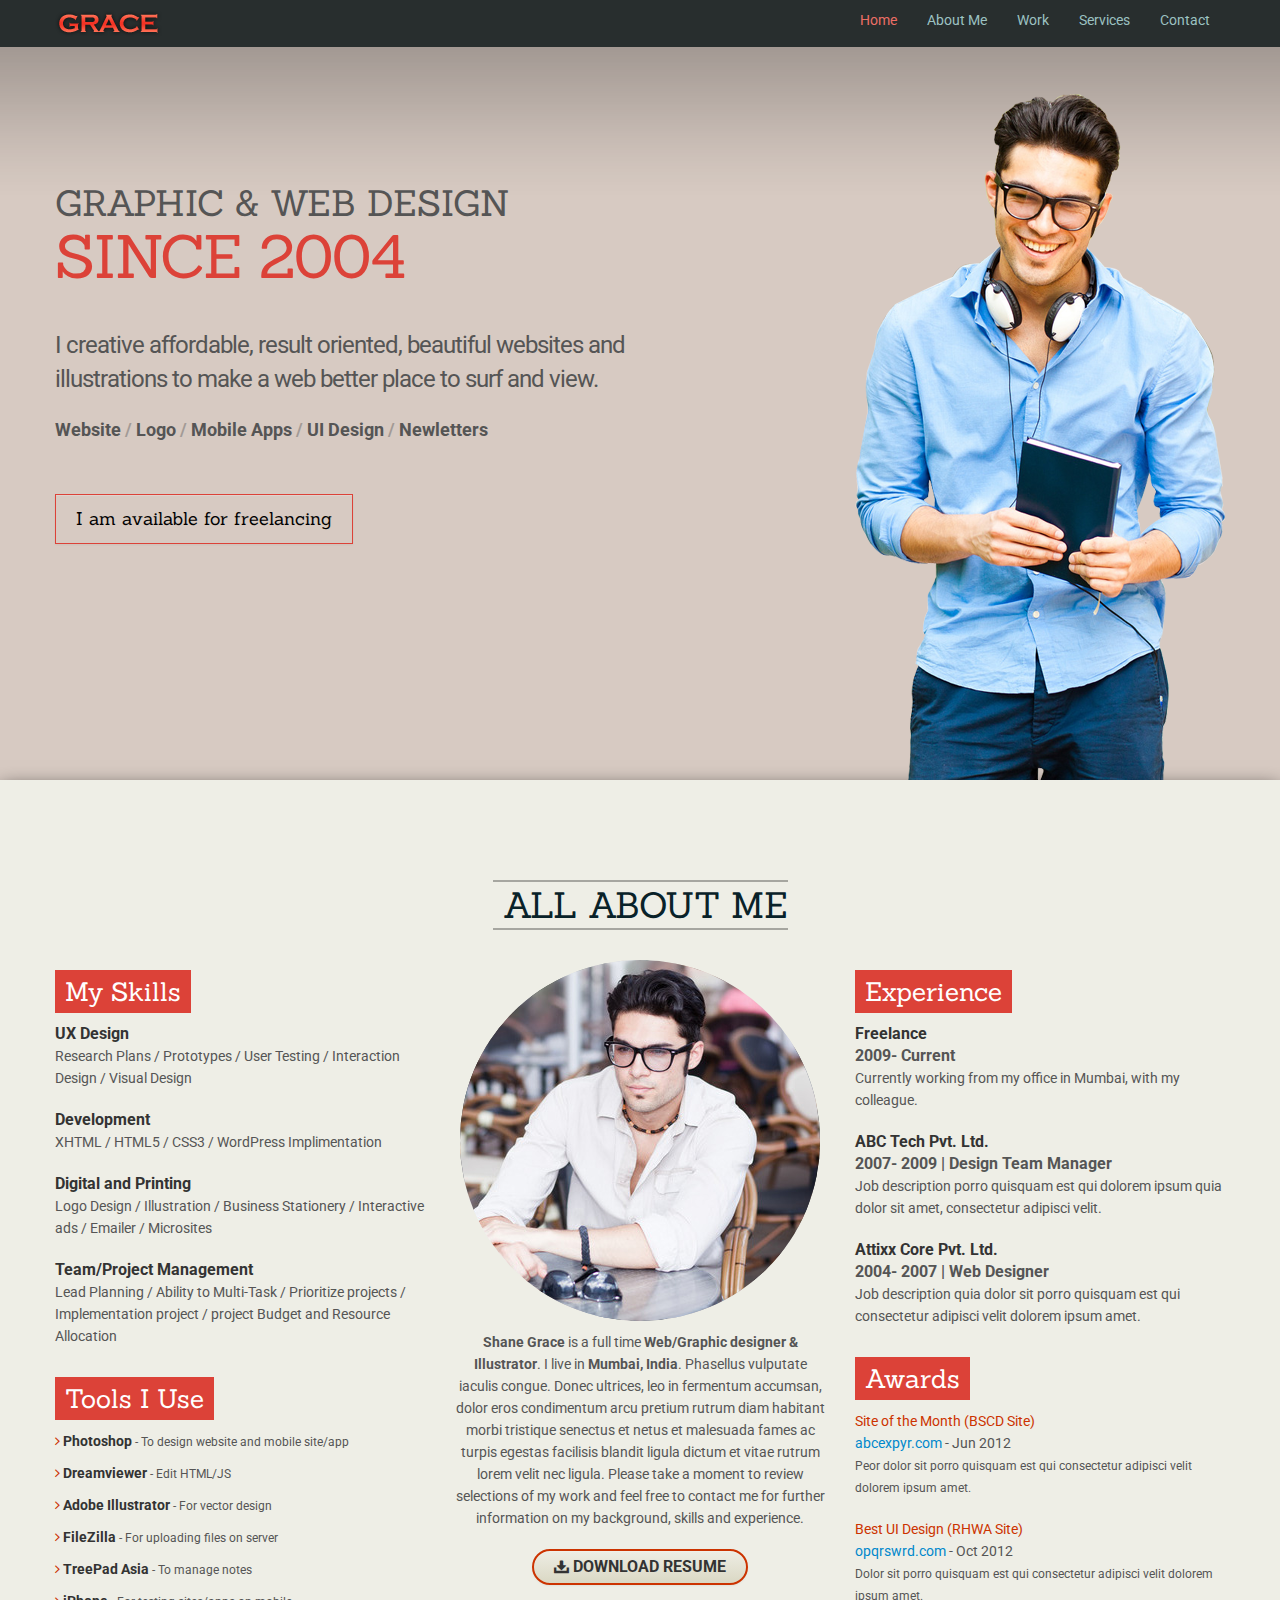
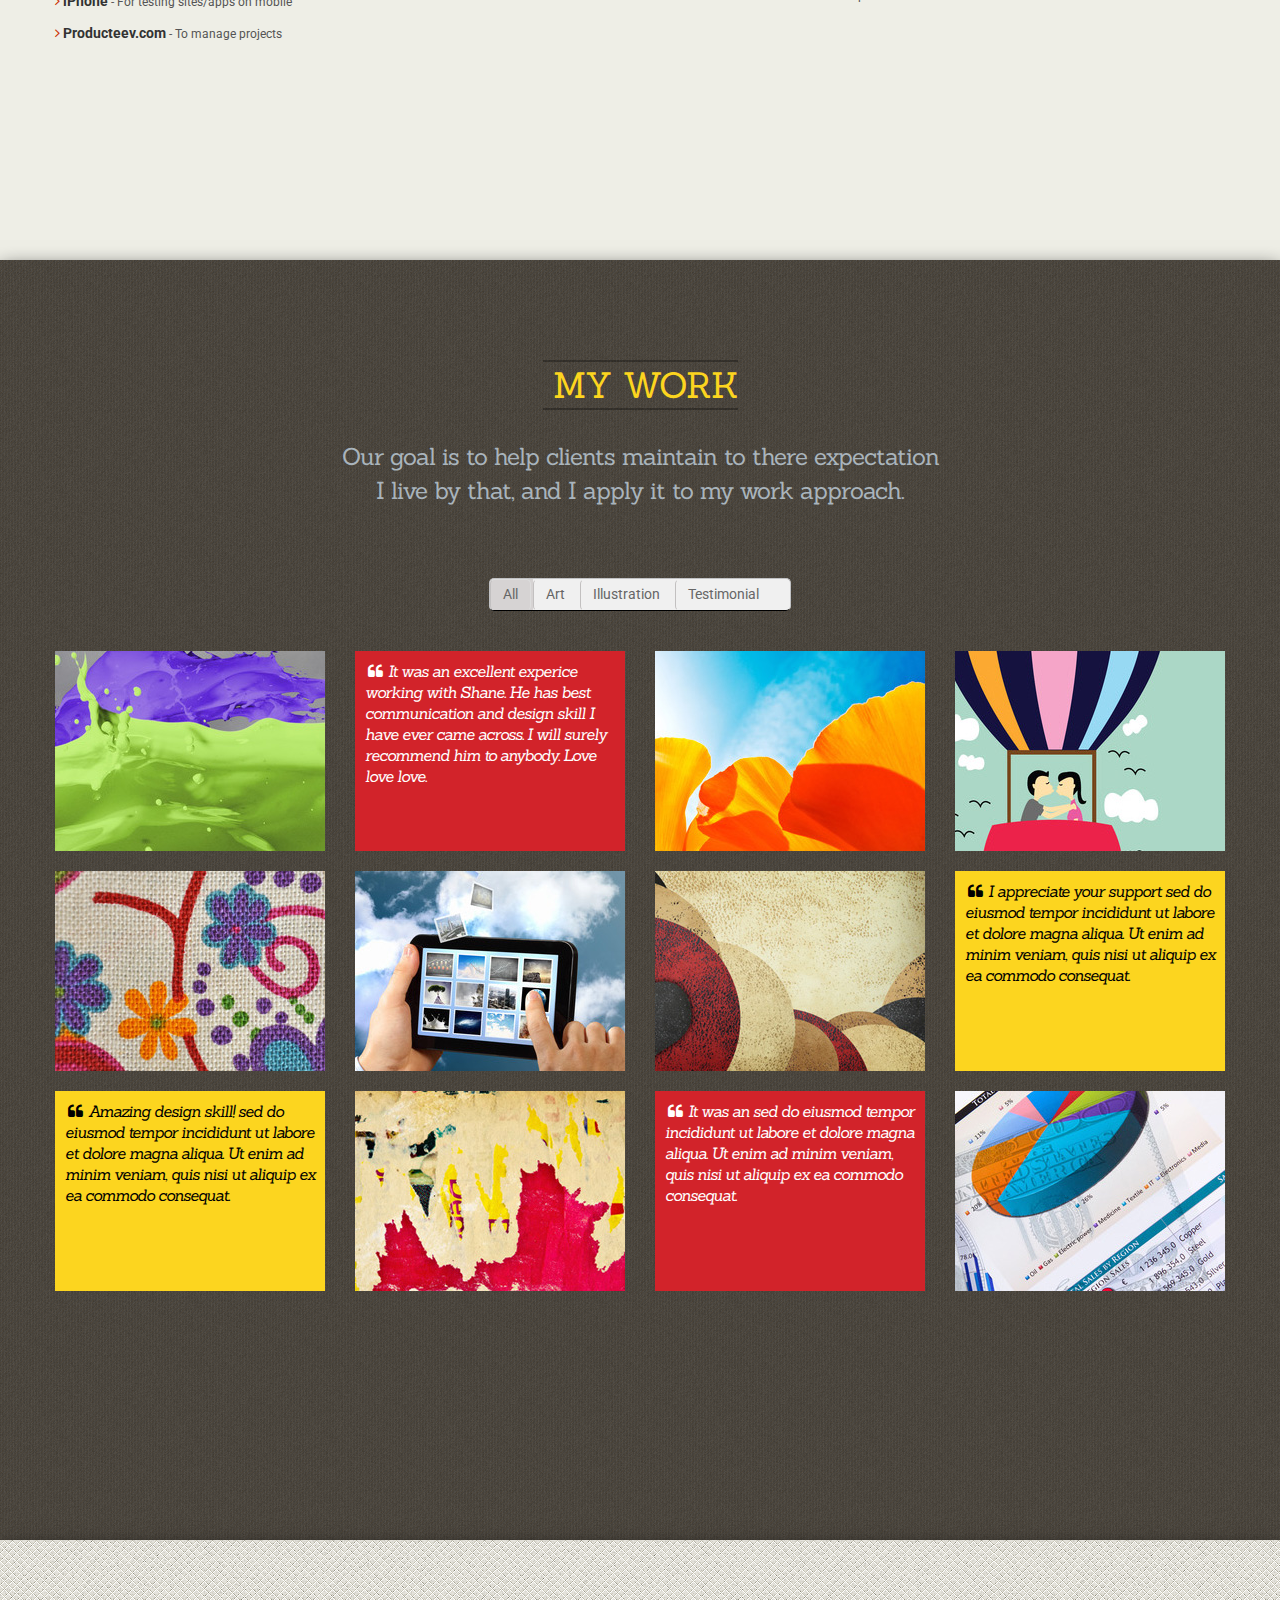
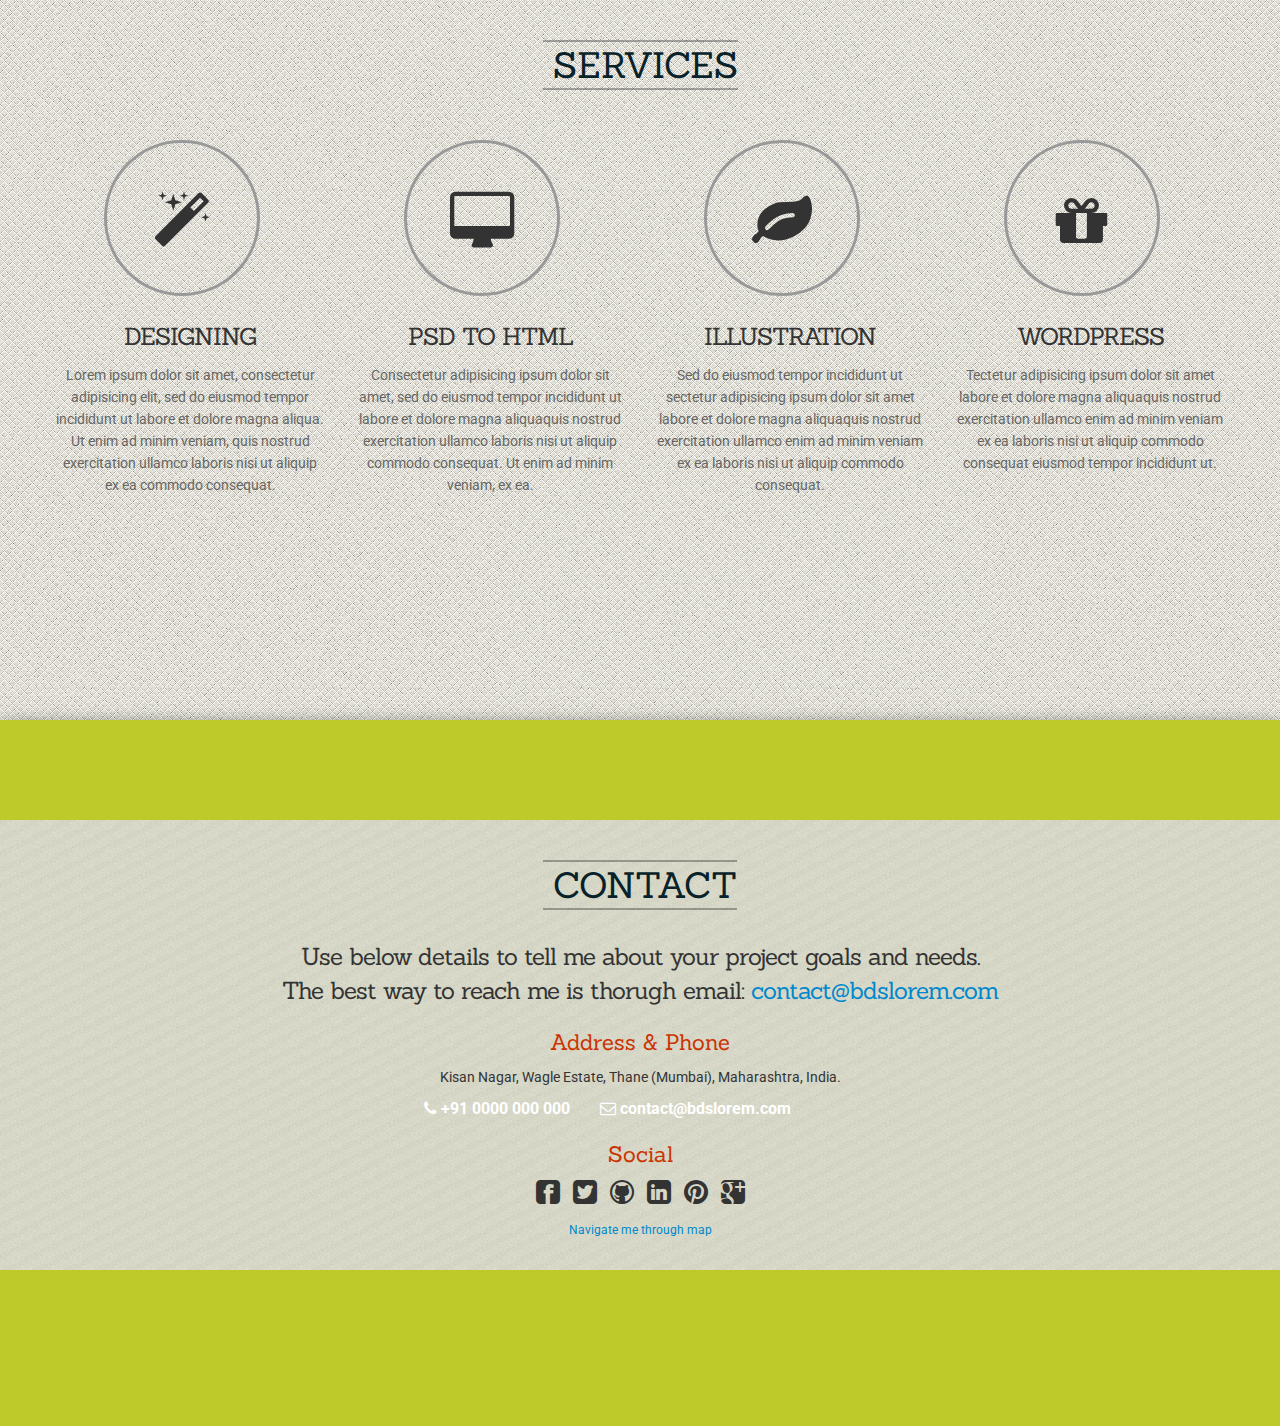
<file: grace/2.html>
<!DOCTYPE html>
<html>
<!-- Added by HTTrack --><meta http-equiv="content-type" content="text/html;charset=UTF-8" /><!-- /Added by HTTrack -->
<head>
<meta charset="utf-8">
	<title>Simply</title>
	<meta name="viewport" content="width=device-width, initial-scale=1.0">

	<link href="css/bootstrap.min.css" rel="stylesheet" media="screen" />
	<link href="css/bootstrap-responsive.min.css" rel="stylesheet" media="screen" />
    <link href="css/custom.css" rel="stylesheet" media="screen" />
    <link href="css/color2.css" rel="stylesheet" media="screen" />

    <link href="css/font-awesome.min.css" rel="stylesheet" />
    <!--[if lt IE 9]>
      <script src="css/font-awesome-ie7.min.css"></script>
    <![endif]-->
    
	<!-- Google Font Link: Choose font you want on google font(http://www.google.com/webfonts) and make sure your replace those fonts in name in custom.css -->
	<link href='http://fonts.googleapis.com/css?family=Roboto:300,400,500,700|Sanchez:400,400italic' rel='stylesheet' type='text/css'>

    <!-- ##### Le HTML5 shim, for IE6-8 support of HTML5 elements ##### -->
    <!--[if lt IE 9]>
      <script src="http://html5shim.googlecode.com/svn/trunk/html5.js"></script>
    <![endif]-->
    
    <!--  ##### fav and touch icons ##### -->
    <link rel="shortcut icon" href="img/favicon.ico">
    <!-- For third-generation iPad with high-resolution Retina display: -->
    <link rel="apple-touch-icon-precomposed" sizes="144x144" href="img/apple144.png">
    <!-- For iPhone with high-resolution Retina display: -->
    <link rel="apple-touch-icon-precomposed" sizes="114x114" href="img/apple114.png">
    <!-- For first- and second-generation iPad: -->
    <link rel="apple-touch-icon-precomposed" sizes="72x72" href="img/apple72.png">
    <!-- For non-Retina iPhone, iPod Touch, and Android 2.1+ devices: -->
    <link rel="apple-touch-icon-precomposed" href="img/apple57.png">

</head>

<body>
    <header class="navbar navbar-inverse navbar-fixed-top mob-mrg0">
		<div class="container">
            <!-- Needed this button code to show menu in mobile and table -->
            <button data-target=".nav-collapse" data-toggle="collapse" class="btn btn-navbar" type="button">Menu <i class="icon-reorder"></i></button>
    
            <!-- Logo Here -->
            <a class="brand" href="#home2"><img src="img/logo-red.png" alt="Grace - Personal One Page Parallax Scrolling Theme" /></a>
    
            <!-- Top Navigation Here -->
            <div class="nav-collapse collapse">
                <ul id="documenter_nav" class="nav pull-right">
                    <li><a class="current" href="#home2">Home</a></li>
                    <li><a href="#about">About Me</a></li>
                    <li><a href="#work">Work</a></li>
                    <li><a href="#services">Services</a></li>
                    <li><a href="#contact">Contact</a></li>
                </ul>
            </div>
        </div>
    </header>    
    
	<section id="home2" class="container-fluid pages">
         <div class="container">
         	<div class="row pos-relative hgt700"><!-- We need fix height for this <div> because we have image in absolute position. -->
            	<div class="span6">
					<h1 class="txt-cap mrg50T pdg50T mrg40B mob-txt-center">
                    	graphic & web design<br />
                        <span class="txt-red txt60">Since 2004</span>
                    </h1>
					<p class="txt24 mrg20T mob-txt-center">
                    	I  creative  affordable, result oriented, beautiful websites and  illustrations to make a web better place to surf and view.
                    </p>
					<p class="txt18 mrg20T mob-txt-center txt-bold">
                    	Website <span class="opacity40">/</span> Logo <span class="opacity40">/</span> Mobile Apps <span class="opacity40">/</span> UI Design <span class="opacity40">/</span> Newletters
                    </p>
					<p class="mrg50T mob-txt-center"><a href="#contact" class="btn btn-simple btn-brdr-red txt18 txt-font2 txt-black">I am available for freelancing</a></p>
                </div><!-- span8 END -->

				<img src="img/slide2-img.png" alt="Grace" class="pos-absolute btm0 right0 tab-w300 hidden-phone" />
                <!-- 
                	tab-w350 = table width:350px 
                	btm0 = bottom:0px | right0 = top:0px;
				-->
            </div>
         </div>
    </section><!-- home#2 END -->
        
	<section id="about" class="container-fluid pages">
         <div class="container">
         	<h1 class="pg-title"><span>All About Me</span></h1>
            <div class="row">
            	<article class="span4 mob-txt-center">
                	<h3 class="tags">My Skills</h3>
                    <p class="mrg20B">
                    	<strong class="txt16 txt-darkgrey">UX Design</strong><br />
                    	 Research Plans / Prototypes / User Testing / Interaction Design / Visual Design
                    </p>
                    <p class="mrg20B">
                    	<strong class="txt16 txt-darkgrey">Development</strong><br />
                    	XHTML / HTML5 / CSS3 / WordPress Implimentation
                    </p>
                    <p class="mrg20B">
                    	<strong class="txt16 txt-darkgrey">Digital and Printing</strong><br />
                    	Logo Design / Illustration / Business Stationery / Interactive ads / Emailer / Microsites
                    </p>
                    <p class="mrg20B">
                    	<strong class="txt16 txt-darkgrey">Team/Project Management</strong><br />
                    	Lead Planning / Ability to Multi-Task / Prioritize projects / Implementation project / project Budget and Resource Allocation
                    </p>
                    <!-- My Skills END -->
                    
                	<h3 class="tags">Tools I Use</h3>
                    <p>
                    	<strong class="txt-darkgrey"><i class="icon-angle-right txt-orange"></i> Photoshop</strong>
                        <span class="txt12"> - To design website and mobile site/app</span>
                    </p>
                    <p>
                    	<strong class="txt-darkgrey"><i class="icon-angle-right txt-orange"></i> Dreamviewer</strong>
                        <span class="txt12"> - Edit HTML/JS</span>
                    </p>
                    <p>
                    	<strong class="txt-darkgrey"><i class="icon-angle-right txt-orange"></i> Adobe Illustrator</strong>
                        <span class="txt12"> - For vector design</span>
                    </p>
                    <p>
                    	<strong class="txt-darkgrey"><i class="icon-angle-right txt-orange"></i> FileZilla </strong>
                        <span class="txt12"> - For uploading files on server</span>
                    </p>
                    <p>
                    	<strong class="txt-darkgrey"><i class="icon-angle-right txt-orange"></i> TreePad Asia</strong>
                        <span class="txt12"> - To manage notes</span>
                    </p>
                    <p>
                    	<strong class="txt-darkgrey"><i class="icon-angle-right txt-orange"></i> iPhone</strong>
                        <span class="txt12"> - For testing sites/apps on mobile</span>
                    </p>
                    <p>
                    	<strong class="txt-darkgrey"><i class="icon-angle-right txt-orange"></i> Producteev.com</strong>
                        <span class="txt12"> - To manage projects</span>
                    </p>
                    <!-- Tools I Use END -->
                </article><!-- Left Col -->
            	
                <article class="span4 txt-center ">
					<p class="effect-fade">
                    	<img src="img/about-img1.jpg" class="img1 img-circle" alt="" />
                    	<img src="img/about-img2.jpg" class="img2 img-circle" alt="" />
                    </p>
                    <p class="mrg20B"><strong>Shane Grace</strong> is a full time <strong>Web/Graphic designer & Illustrator</strong>. I live in <strong>Mumbai, India</strong>. Phasellus vulputate iaculis congue. Donec ultrices, leo in fermentum accumsan, dolor eros condimentum arcu pretium rutrum diam  habitant morbi tristique senectus et netus et malesuada fames ac turpis egestas facilisis blandit ligula dictum et vitae rutrum lorem velit nec ligula. Please take a moment to review selections of my work and feel free to contact me for further information on my background, skills and experience.</p>
                    <p><a href="javascript:void(0);" class="btn btn-styled txt16 txt-cap"><i class="icon-download-alt"></i> <strong>Download Resume</strong></a></p>                    
                </article><!-- Mid Col -->
                
            	<article class="span4 mob-txt-center">
                	<h3 class="tags">Experience</h3>
                    <p class="mrg20B">
                    	<strong class="txt-darkgrey txt16">Freelance</strong><br />
                        <strong class="txt16">2009- Current</strong><br />
                        <span>Currently working from my office in Mumbai, with my colleague.</span>
                    </p>
                    <p class="mrg20B">
                    	<strong class="txt-darkgrey txt16">ABC Tech Pvt. Ltd.</strong><br />
                        <strong class="txt16">2007- 2009 | Design Team Manager</strong><br />
                        <span>Job description porro quisquam est qui dolorem ipsum quia dolor sit amet, consectetur adipisci velit.</span>
                    </p>
                    <p class="mrg20B">
                    	<strong class="txt-darkgrey txt16">Attixx Core Pvt. Ltd.</strong><br />
                        <strong class="txt16">2004- 2007 | Web Designer</strong><br />
                        <span>Job description quia dolor sit porro quisquam est qui consectetur adipisci velit dolorem ipsum amet.</span>
                    </p>
                    
                    
                	<h3 class="tags">Awards</h3>
                    <p class="mrg20B">
                        <span class="txt-orange">Site of the Month (BSCD Site)</span><br />
                        <a href="javascript:void(0);">abcexpyr.com</a> - Jun 2012<br />
                        <span class="txt12">Peor dolor sit porro quisquam est qui consectetur adipisci velit dolorem ipsum amet.</span>
                    </p>
                    <p>
                        <span class="txt-orange">Best UI Design (RHWA Site)</span><br />
                        <a href="javascript:void(0);">opqrswrd.com</a> - Oct 2012<br />
                        <span class="txt12">Dolor sit porro quisquam est qui consectetur adipisci velit dolorem ipsum amet.</span>
                    </p>

                </article><!-- Right Col -->

            </div><!-- row END -->
         </div><!-- container END -->
    </section><!-- About END -->
	

	<section id="work" class="container-fluid pages">
    	<div class="container">
            <h1 class="pg-title txt-yellow"><span>My Work</span></h1>
            <p class="txt24 txt-font2 txt-light-blue txt-center mrg20B pdg20B">Our goal is to help clients maintain to there expectation<br>I live by that, and I apply it to my work approach.</p>
            
            <ul class="row portfolio portfolio-detail clear-ul pdg20T mrg20T">
            <!-- #1 to #4 Work Detail Section - If you reduce item per row to 3 put work-info after 3 <li> -->
                <li class="span12 work-info displaynone" id="work1">
                	<a href="javascript: void(0);" class="cls"><i class="icon-remove"></i> CLOSE</a>
                	<div class="row">
                        <div class="span7 prj-cntr"><img src="img/work1a-full.jpg" alt="" /></div>
                        <div class="span4 prj-data">
                        	<p class="txt16 txt-darkgrey"><strong>Project Name Here</strong></p>
                            <p>Small project info  Duis aute irure dolor in reprehenderit in voluptate velit esse cillum dolore eu fugiat nulla pariatur. Excepteur sint occaecat cupidatat non proident, sunt in culpa qui officia deserunt mollit</p>
                            <p>
                            	<strong class="txt16 txt-darkgrey">I helped with:</strong><br />
                                Design / HTML / CSS
                            </p>
                            <p class="txt-darkgrey">Live site link:<br /><a href="javascript:void(0);">livesitelink.com</a></p>
                        </div>
					</div>
                </li><!-- work-info#1 END -->
                
                <li class="span12 work-info displaynone" id="work2">
                	<a href="javascript: void(0);" class="cls"><i class="icon-remove"></i> CLOSE</a>
                	<div class="row">
                        <div class="span7 prj-cntr"><img src="img/work2-full.jpg" alt="" /></div>
                        <div class="span4 prj-data">
                        	<p class="txt16 txt-darkgrey"><strong>Project Name Here</strong></p>
                            <p>Small project info  Duis aute irure dolor in reprehenderit in voluptate velit esse cillum dolore eu fugiat nulla pariatur. Excepteur sint occaecat cupidatat non proident, sunt in culpa qui officia deserunt mollit</p>
                            <p>
                            	<strong class="txt16 txt-darkgrey">I helped with:</strong><br />
                                Design / HTML / CSS
                            </p>
                            <p class="txt-darkgrey">Live site link:<br /><a href="javascript:void(0);">livesitelink.com</a></p>
                        </div>
					</div>
                </li><!-- work-info#2 END -->
                
                <li class="span12 work-info displaynone" id="work3">
                	<a href="javascript: void(0);" class="cls"><i class="icon-remove"></i> CLOSE</a>
                	<div class="row">
                        <div class="span7 prj-cntr"><img src="img/work3-full.jpg" alt="" /></div>
                        <div class="span4 prj-data">
                        	<p class="txt16 txt-darkgrey"><strong>Project Name Here</strong></p>
                            <p>Small project info  Duis aute irure dolor in reprehenderit in voluptate velit esse cillum dolore eu fugiat nulla pariatur. Excepteur sint occaecat cupidatat non proident, sunt in culpa qui officia deserunt mollit</p>
                            <p>
                            	<strong class="txt16 txt-darkgrey">I helped with:</strong><br />
                                Design / HTML / CSS
                            </p>
                            <p class="txt-darkgrey">Live site link:<br /><a href="javascript:void(0);">livesitelink.com</a></p>
                        </div>
					</div>
                </li><!-- work-info#3 END -->
                
                <li class="span12 work-info displaynone" id="work4">
                	<a href="javascript: void(0);" class="cls"><i class="icon-remove"></i> CLOSE</a>
                	<div class="row">
                        <div class="span7 prj-cntr"><img src="img/work4-full.jpg" alt="" /></div>
                        <div class="span4 prj-data">
                        	<p class="txt16 txt-darkgrey"><strong>Project Name Here</strong></p>
                            <p>Small project info  Duis aute irure dolor in reprehenderit in voluptate velit esse cillum dolore eu fugiat nulla pariatur. Excepteur sint occaecat cupidatat non proident, sunt in culpa qui officia deserunt mollit</p>
                            <p>
                            	<strong class="txt16 txt-darkgrey">I helped with:</strong><br />
                                Design / HTML / CSS
                            </p>
                            <p class="txt-darkgrey">Live site link:<br /><a href="javascript:void(0);">livesitelink.com</a></p>
                        </div>
					</div>
                </li><!-- work-info#4 END -->

                <li class="span12 work-info displaynone" id="work5">
                	<a href="javascript: void(0);" class="cls"><i class="icon-remove"></i> CLOSE</a>
                	<div class="row">
                        <div class="span7 prj-cntr"><img src="img/work5-full.jpg" alt="" /></div>
                        <div class="span4 prj-data">
                        	<p class="txt16 txt-darkgrey"><strong>Project Name Here</strong></p>
                            <p>Small project info  Duis aute irure dolor in reprehenderit in voluptate velit esse cillum dolore eu fugiat nulla pariatur. Excepteur sint occaecat cupidatat non proident, sunt in culpa qui officia deserunt mollit</p>
                            <p>
                            	<strong class="txt16 txt-darkgrey">I helped with:</strong><br />
                                Design / HTML / CSS
                            </p>
                            <p class="txt-darkgrey">Live site link:<br /><a href="javascript:void(0);">livesitelink.com</a></p>
                        </div>
					</div>
                </li><!-- work-info#5 END -->
                
                <li class="span12 work-info displaynone" id="work6">
                	<a href="javascript: void(0);" class="cls"><i class="icon-remove"></i> CLOSE</a>
                	<div class="row">
                        <div class="span7 prj-cntr"><img src="img/work6-full.jpg" alt="" /></div>
                        <div class="span4 prj-data">
                        	<p class="txt16 txt-darkgrey"><strong>Project Name Here</strong></p>
                            <p>Small project info  Duis aute irure dolor in reprehenderit in voluptate velit esse cillum dolore eu fugiat nulla pariatur. Excepteur sint occaecat cupidatat non proident, sunt in culpa qui officia deserunt mollit</p>
                            <p>
                            	<strong class="txt16 txt-darkgrey">I helped with:</strong><br />
                                Design / HTML / CSS
                            </p>
                            <p class="txt-darkgrey">Live site link:<br /><a href="javascript:void(0);">livesitelink.com</a></p>
                        </div>
					</div>
                </li><!-- work-info#6 END -->
                
                <li class="span12 work-info displaynone" id="work7">
                	<a href="javascript: void(0);" class="cls"><i class="icon-remove"></i> CLOSE</a>
                	<div class="row">
                        <div class="span7 prj-cntr"><img src="img/work7-full.jpg" alt="" /></div>
                        <div class="span4 prj-data">
                        	<p class="txt16 txt-darkgrey"><strong>Project Name Here</strong></p>
                            <p>Small project info  Duis aute irure dolor in reprehenderit in voluptate velit esse cillum dolore eu fugiat nulla pariatur. Excepteur sint occaecat cupidatat non proident, sunt in culpa qui officia deserunt mollit</p>
                            <p>
                            	<strong class="txt16 txt-darkgrey">I helped with:</strong><br />
                                Design / HTML / CSS
                            </p>
                            <p class="txt-darkgrey">Live site link:<br /><a href="javascript:void(0);">livesitelink.com</a></p>
                        </div>
					</div>
                </li><!-- work-info#7 END -->
                
                <li class="span12 work-info displaynone" id="work8">
                	<a href="javascript: void(0);" class="cls"><i class="icon-remove"></i> CLOSE</a>
                	<div class="row">
                        <div class="span7 prj-cntr"><img src="img/work8-full.jpg" alt="" /></div>
                        <div class="span4 prj-data">
                        	<p class="txt16 txt-darkgrey"><strong>Project Name Here</strong></p>
                            <p>Small project info  Duis aute irure dolor in reprehenderit in voluptate velit esse cillum dolore eu fugiat nulla pariatur. Excepteur sint occaecat cupidatat non proident, sunt in culpa qui officia deserunt mollit</p>
                            <p>
                            	<strong class="txt16 txt-darkgrey">I helped with:</strong><br />
                                Design / HTML / CSS
                            </p>
                            <p class="txt-darkgrey">Live site link:<br /><a href="javascript:void(0);">livesitelink.com</a></p>
                        </div>
					</div>
                </li><!-- work-info#8 END -->


                <li class="span12 work-info displaynone" id="work9">
                	<a href="javascript: void(0);" class="cls"><i class="icon-remove"></i> CLOSE</a>
                	<div class="row">
                        <div class="span7 prj-cntr"><img src="img/work9-full.jpg" alt="" /></div>
                        <div class="span4 prj-data">
                        	<p class="txt16 txt-darkgrey"><strong>Project Name Here</strong></p>
                            <p>Small project info  Duis aute irure dolor in reprehenderit in voluptate velit esse cillum dolore eu fugiat nulla pariatur. Excepteur sint occaecat cupidatat non proident, sunt in culpa qui officia deserunt mollit</p>
                            <p>
                            	<strong class="txt16 txt-darkgrey">I helped with:</strong><br />
                                Design / HTML / CSS
                            </p>
                            <p class="txt-darkgrey">Live site link:<br /><a href="javascript:void(0);">livesitelink.com</a></p>
                        </div>
					</div>
                </li><!-- work-info#9 END -->
                
                <li class="span12 work-info displaynone" id="work10">
                	<a href="javascript: void(0);" class="cls"><i class="icon-remove"></i> CLOSE</a>
                	<div class="row">
                        <div class="span7 prj-cntr"><img src="img/work10-full.jpg" alt="" /></div>
                        <div class="span4 prj-data">
                        	<p class="txt16 txt-darkgrey"><strong>Project Name Here</strong></p>
                            <p>Small project info  Duis aute irure dolor in reprehenderit in voluptate velit esse cillum dolore eu fugiat nulla pariatur. Excepteur sint occaecat cupidatat non proident, sunt in culpa qui officia deserunt mollit</p>
                            <p>
                            	<strong class="txt16 txt-darkgrey">I helped with:</strong><br />
                                Design / HTML / CSS
                            </p>
                            <p class="txt-darkgrey">Live site link:<br /><a href="javascript:void(0);">livesitelink.com</a></p>
                        </div>
					</div>
                </li><!-- work-info#10 END -->
                
                <li class="span12 work-info displaynone" id="work11">
                	<a href="javascript: void(0);" class="cls"><i class="icon-remove"></i> CLOSE</a>
                	<div class="row">
                        <div class="span7 prj-cntr"><img src="img/work11-full.jpg" alt="" /></div>
                        <div class="span4 prj-data">
                        	<p class="txt16 txt-darkgrey"><strong>Project Name Here</strong></p>
                            <p>Small project info  Duis aute irure dolor in reprehenderit in voluptate velit esse cillum dolore eu fugiat nulla pariatur. Excepteur sint occaecat cupidatat non proident, sunt in culpa qui officia deserunt mollit</p>
                            <p>
                            	<strong class="txt16 txt-darkgrey">I helped with:</strong><br />
                                Design / HTML / CSS
                            </p>
                            <p class="txt-darkgrey">Live site link:<br /><a href="javascript:void(0);">livesitelink.com</a></p>
                        </div>
					</div>
                </li><!-- work-info#11 END -->
                
                <li class="span12 work-info displaynone" id="work12">
                	<a href="javascript: void(0);" class="cls"><i class="icon-remove"></i> CLOSE</a>
                	<div class="row">
                        <div class="span7 prj-cntr"><img src="img/work12-full.jpg" alt="" /></div>
                        <div class="span4 prj-data">
                        	<p class="txt16 txt-darkgrey"><strong>Project Name Here</strong></p>
                            <p>Small project info  Duis aute irure dolor in reprehenderit in voluptate velit esse cillum dolore eu fugiat nulla pariatur. Excepteur sint occaecat cupidatat non proident, sunt in culpa qui officia deserunt mollit</p>
                            <p>
                            	<strong class="txt16 txt-darkgrey">I helped with:</strong><br />
                                Design / HTML / CSS
                            </p>
                            <p class="txt-darkgrey">Live site link:<br /><a href="javascript:void(0);">livesitelink.com</a></p>
                        </div>
					</div>
                </li><!-- work-info#12 END -->
            </ul>
            
            <ul class="nav nav-tabs tab-custom mrg-auto w300" id="myTab">
                <li class="active"><a href="javascript: void(0);" class="gracesortbut" data-sorttype="all">All</a></li>
                <li><a href="javascript: void(0);" class="gracesortbut" data-sorttype="art">Art</a></li>
                <li><a href="javascript: void(0);" class="gracesortbut" data-sorttype="illu">Illustration</a></li>
                <li><a href="javascript: void(0);" class="gracesortbut" data-sorttype="testimonial">Testimonial</a></li>
            </ul>
        
            <ul class="row portfolio clear-ul pdg20T mrg20T grace_sortable" data-buttonclass="gracesortbut">
                <li class="span3 mrg20B art">
                    <a href="javascript:void(0);" data-rel="work1">
                        <img src="img/work1.jpg" alt="" />
                        <span class="hoverinfo">
                            <strong class="txt-white">Consectetur Pvt. Ltd.</strong><br />
                            <span class="txt-white">Design / HTML / CSS</span><br /><br />
                            <i class="icon-zoom-in txt-white txt30"></i>
                        </span>
                    </a>
                </li>
                <li class="span3 mrg20B testimonial">
                    <a href="javascript:void(0);" data-rel="work2">
                    	<!-- height require to maintain consistency -->
                        <span class="quote hgt200 bg-red txt-white txt16"><i class="icon-quote-left"></i> <em class="txt-font2">It was an excellent experice working with Shane. He has best communication and design skill I have ever came across. I will surely recommend him to anybody. Love love love.</em></span>
                        <span class="hoverinfo">
                            <strong class="txt-white">M Clarke, CEO | Eiusmod Inc.</strong><br />
                            <span class="txt-white">Logo Design</span><br /><br />
                            <i class="icon-zoom-in txt-white txt30"></i>
                        </span>
                    </a>
                </li>
                <li class="span3 mrg20B art">
                    <a href="javascript:void(0);" data-rel="work3">
                        <img src="img/work2.jpg" alt="" />
                        <span class="hoverinfo">
                            <strong class="txt-white">Quisquam Plc.</strong><br />
                            <span class="txt-white">WordPress Implimentation</span><br /><br />
                            <i class="icon-zoom-in txt-white txt30"></i>
                        </span>
                    </a>
                </li>
                <li class="span3 mrg20B art illu">
                    <a href="javascript:void(0);" data-rel="work4">
                        <img src="img/work3.jpg" alt="" />
                        <span class="hoverinfo">
                            <strong class="txt-white">Quisquam Plc.</strong><br />
                            <span class="txt-white">Prototype / User Testing</span><br /><br />
                            <i class="icon-zoom-in txt-white txt30"></i>
                        </span>
                    </a>
                </li>
                <li class="span3 mrg20B illu">
                    <a href="javascript:void(0);" data-rel="work5">
                        <img src="img/work4.jpg" alt="" />
                        <span class="hoverinfo">
                            <strong class="txt-white">Dolorem Plc.</strong><br />
                            <span class="txt-white">Interaction Design / Visual Design</span><br /><br />
                            <i class="icon-zoom-in txt-white txt30"></i>
                        </span>
                    </a>
                </li>
                <li class="span3 mrg20B art">
                    <a href="javascript:void(0);" data-rel="work6">
                        <img src="img/work5.jpg" alt="" />
                        <span class="hoverinfo">
                            <strong class="txt-white">Eiusmod Inc.</strong><br />
                            <span class="txt-white">Interactive ads / Emailer</span><br /><br />
                            <i class="icon-zoom-in txt-white txt30"></i>
                        </span>
                    </a>
                </li>
                <li class="span3 mrg20B art illu">
                    <a href="javascript:void(0);" data-rel="work7">
                        <img src="img/work6.jpg" alt="" />
                        <span class="hoverinfo">
                            <strong class="txt-white">Dolorem Plc.</strong><br />
                            <span class="txt-white">Interaction Design / Visual Design</span><br /><br />
                            <i class="icon-zoom-in txt-white txt30"></i>
                        </span>
                    </a>
                </li>
                <li class="span3 mrg20B testimonial">
                    <a href="javascript:void(0);" data-rel="work8">
                        <span class="quote hgt200 bg-yellow txt-black txt16"><i class="icon-quote-left"></i> <em class="txt-font2">I appreciate your support sed do eiusmod tempor incididunt ut labore et dolore magna aliqua. Ut enim ad minim veniam, quis nisi ut aliquip ex ea commodo consequat.</em></span>
                        <span class="hoverinfo">
                            <strong class="txt-white">TT Watson | Proquam Ltd.</strong><br />
                            <span class="txt-white">Prototype / User Testing</span><br /><br />
                            <i class="icon-zoom-in txt-white txt30"></i>
                        </span>
                    </a>
                </li>                
                <li class="span3 mrg20B testimonial">
                    <a href="javascript:void(0);" data-rel="work9">
                        <span class="quote hgt200 bg-yellow txt-black txt16"><i class="icon-quote-left"></i> <em class="txt-font2">Amazing design skill! sed do eiusmod tempor incididunt ut labore et dolore magna aliqua. Ut enim ad minim veniam, quis nisi ut aliquip ex ea commodo consequat.</em></span>
                        <span class="hoverinfo">
                            <strong class="txt-white">DA Hughes | Dolorem Plc.</strong><br />
                            <span class="txt-white">Interaction Design / Visual Design</span><br /><br />
                            <i class="icon-zoom-in txt-white txt30"></i>
                        </span>
                    </a>
                </li>                
                <li class="span3 mrg20B illu">
                    <a href="javascript:void(0);" data-rel="work10">
                        <img src="img/work7.jpg" alt="" />
                        <span class="hoverinfo">
                            <strong class="txt-white">Quisquam Plc.</strong><br />
                            <span class="txt-white">Prototype / User Testing</span><br /><br />
                            <i class="icon-zoom-in txt-white txt30"></i>
                        </span>
                    </a>
                </li>
                <li class="span3 mrg20B testimonial">
                    <a href="javascript:void(0);" data-rel="work11">
                        <span class="quote hgt200 bg-red txt-white txt16"><i class="icon-quote-left"></i> <em class="txt-font2">It was an sed do eiusmod tempor incididunt ut labore et dolore magna aliqua. Ut enim ad minim veniam, quis nisi ut aliquip ex ea commodo consequat.</em></span>
                        <span class="hoverinfo">
                            <strong class="txt-white">MA Starc | Quisquam Plc.</strong><br />
                            <span class="txt-white">Design / HTML / CSS</span><br /><br />
                            <i class="icon-zoom-in txt-white txt30"></i>
                        </span>
                    </a>
                </li>
                <li class="span3 mrg20B illu">
                    <a href="javascript:void(0);" data-rel="work12">
                        <img src="img/work8.jpg" alt="" />
                        <span class="hoverinfo">
                            <strong class="txt-white">Adipisci Inc.</strong><br />
                            <span class="txt-white">Interaction Design</span><br /><br />
                            <i class="icon-zoom-in txt-white txt30"></i>
                        </span>
                    </a>
                </li>
            </ul>
        </div>
    </section><!-- work END -->

    
	<section id="services" class="container-fluid pages">
    	<div class="container">
            <h1 class="pg-title"><span>Services</span></h1>
            
            <div class="row serv-info">         	
                <article class="span3 serv-col txt-center txt-darkgrey">
                    <div class="circle"><i class="icon-magic"></i></div>
                    <p class="txt-font2 txt24 txt-cap">Designing</p>
                    <p class="opacity70">Lorem ipsum dolor sit amet, consectetur adipisicing elit, sed do eiusmod tempor incididunt ut labore et dolore magna aliqua. Ut enim ad minim veniam, quis nostrud exercitation ullamco laboris nisi ut aliquip ex ea commodo consequat.</p>
                </article>
                
                <article class="span3 serv-col txt-center txt-darkgrey">
                    <div class="circle"><i class="icon-desktop"></i></div>
                    <p class="txt-font2 txt24 txt-cap">PSD TO HTML</p>
                    <p class="opacity70">Consectetur adipisicing ipsum dolor sit amet, sed do eiusmod tempor incididunt ut labore et dolore magna aliquaquis nostrud exercitation ullamco laboris nisi ut aliquip commodo consequat. Ut enim ad minim veniam, ex ea.</p>
                </article>
                
                <article class="span3 serv-col txt-center txt-darkgrey">
                    <div class="circle"><i class="icon-leaf"></i></div>
                    <p class="txt-font2 txt24 txt-cap">Illustration</p>
                    <p class="opacity70">Sed do eiusmod tempor incididunt ut sectetur adipisicing ipsum dolor sit amet labore et dolore magna aliquaquis nostrud exercitation ullamco enim ad minim veniam ex ea laboris nisi ut aliquip commodo consequat.</p>
                </article>
                
                <article class="span3 serv-col txt-center txt-darkgrey">
                    <div class="circle"><i class="icon-gift"></i></div>
                    <p class="txt-font2 txt24 txt-cap">WordPress</p>
                    <p class="opacity70">Tectetur adipisicing ipsum dolor sit amet labore et dolore magna aliquaquis nostrud exercitation ullamco enim ad minim veniam ex ea laboris nisi ut aliquip commodo consequat eiusmod tempor incididunt ut.</p>
                </article>
            </div>
		</div>
    </section><!-- services END -->

	<section id="contact" class="container-fluid pages">

		<iframe height="700" src="http://maps.google.com/maps?f=q&amp;source=s_q&amp;hl=en&amp;geocode=&amp;q=Thane,+Maharashtra,+India&amp;aq=0&amp;oq=thane+m&amp;sspn=38.092988,56.513672&amp;ie=UTF8&amp;hq=&amp;hnear=Thane,+Maharashtra,+India&amp;t=m&amp;ll=19.233282,72.987928&amp;spn=0.02026,0.008497&amp;z=14&amp;output=embed"></iframe>

		<div class="container">
            <div id="contactaddress">
                <h1 class="pg-title"><span>Contact</span></h1>
    
                <p class="txt24 txt-font2 txt-darkgrey mrg20B">Use below details to tell me about your project goals and needs.<br>The best way to reach me is thorugh email: <a href="mailto:contact@bdslorem.com">contact@bdslorem.com</a></p>
                
                <h4 class="txt-orange">Address & Phone</h4>
                <p class="txt-darkgrey">Kisan Nagar, Wagle Estate, Thane (Mumbai), Maharashtra, India.</p>
                <div class="mrg20B txt16 row">
                    <div class="span6 txt-right mob-txt-center"><i class="icon-phone txt-white"></i> <a href="tel:000000000" class="txt-white"><strong>+91 0000 000 000</strong></a></div>
                    <div class="span6 txt-left mob-txt-center"><i class="icon-envelope txt-white"></i> <a href="mailto:contact@bdslorem.com" class="txt-white"><strong>contact@bdslorem.com</strong></a></div>
                </div>
    
                <h4 class="txt-orange">Social</h4>
                <p class="social">
                    <a href="javascript:void(0);"><i class="icon-facebook-sign icon-2x txt-darkgrey"></i></a>
                    <a href="javascript:void(0);"><i class="icon-twitter-sign icon-2x txt-darkgrey"></i></a>
                    <a href="javascript:void(0);"><i class="icon-github icon-2x txt-darkgrey"></i></a>
                    <a href="javascript:void(0);"><i class="icon-linkedin-sign icon-2x txt-darkgrey"></i></a>
                    <a href="javascript:void(0);"><i class="icon-pinterest icon-2x txt-darkgrey"></i></a>
                    <a href="javascript:void(0);"><i class="icon-google-plus-sign icon-2x txt-darkgrey"></i></a>
                </p>
            </div>
			<p><a href="javascript: void(0);" id="but_contact_addr" class="txt12">Navigate me through map</a></p>
		</div>
    </section><!-- contact END -->

	<script src="js/jquery-1.9.1.min.js"></script>
    <script src="js/bootstrap.min.js"></script>

	<script src="js/jquery.scrollTo-1.4.3.1-min.js"></script>
	<script src="js/jquery.quicksand.js"></script>
	<script src="js/jquery.easing.js"></script>
	<script src="js/jquery.easing.compatibility.js"></script>
	<script>document.createElement('section');var duration=1000,easing='easeInOutExpo';</script>
	<script src="js/script.js"></script>
    

</body>
<!-- Added by HTTrack --><meta http-equiv="content-type" content="text/html;charset=UTF-8" /><!-- /Added by HTTrack -->
</html>
</file>
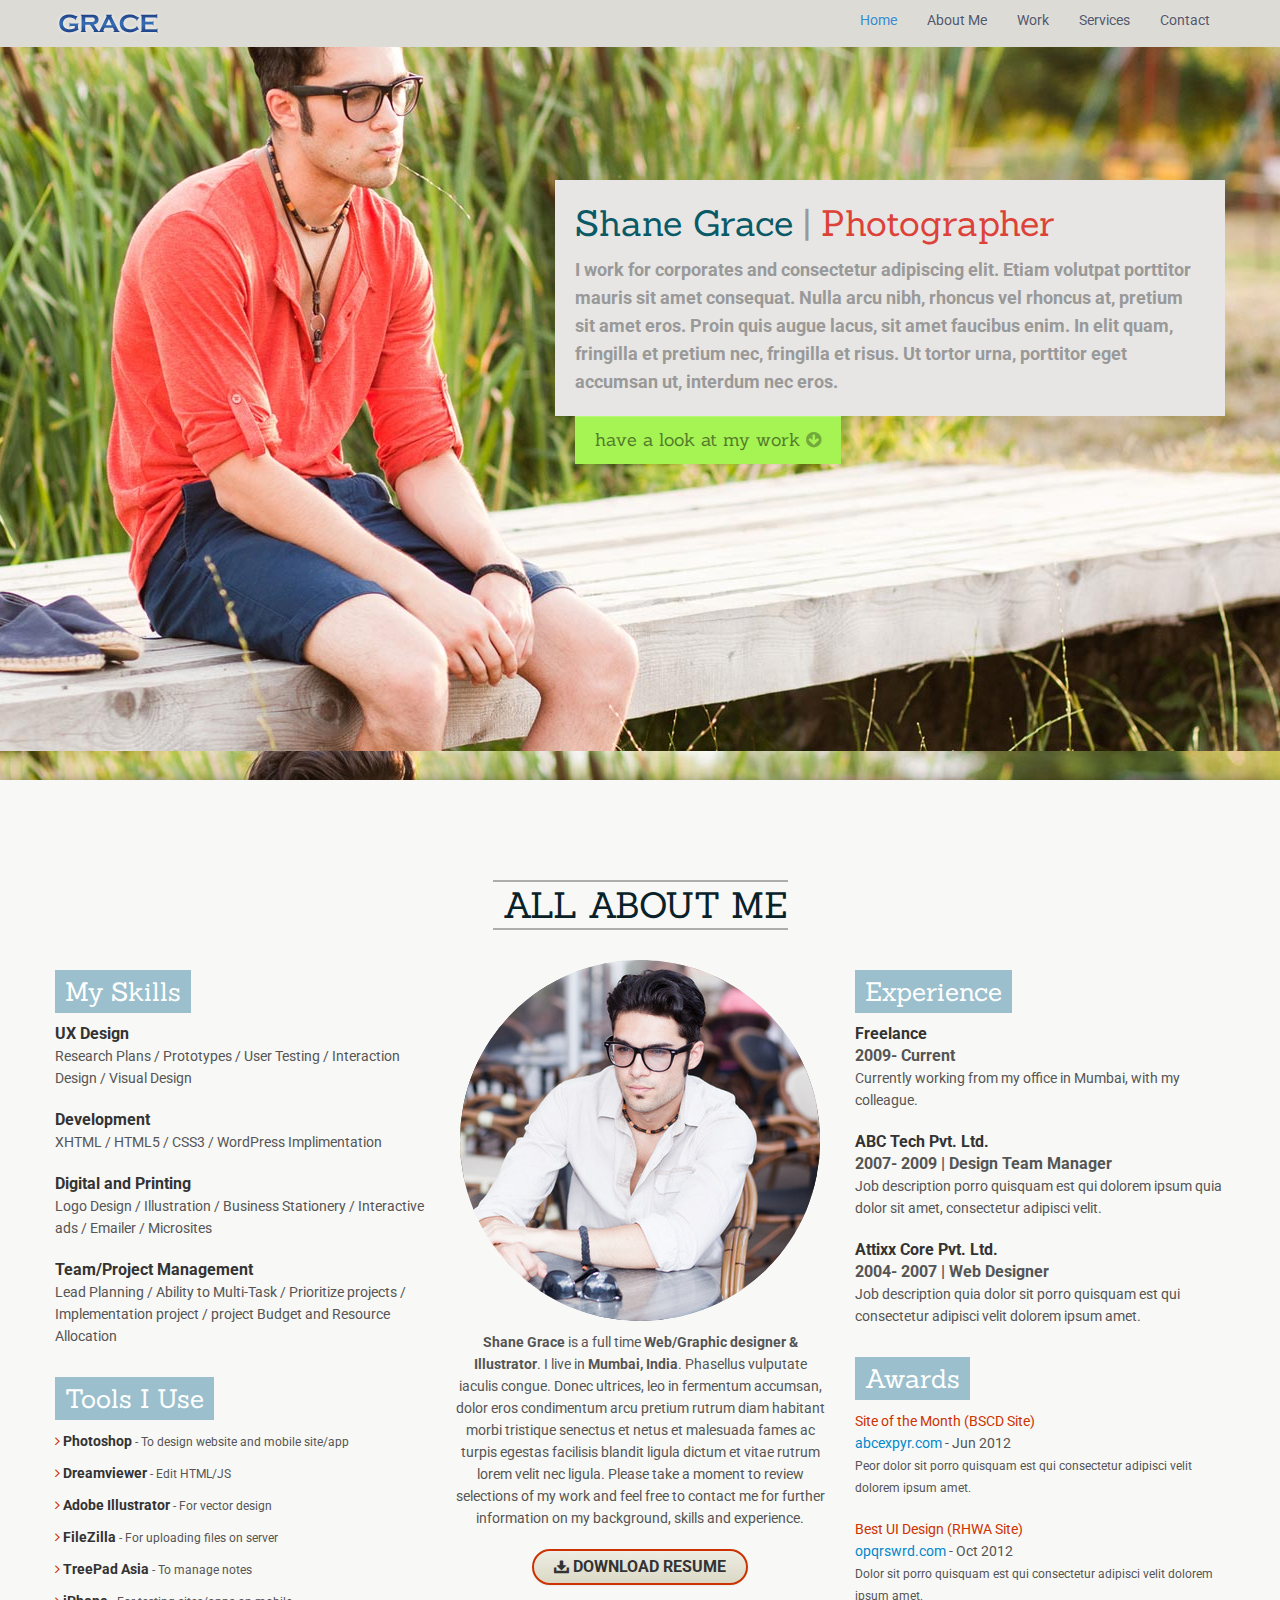
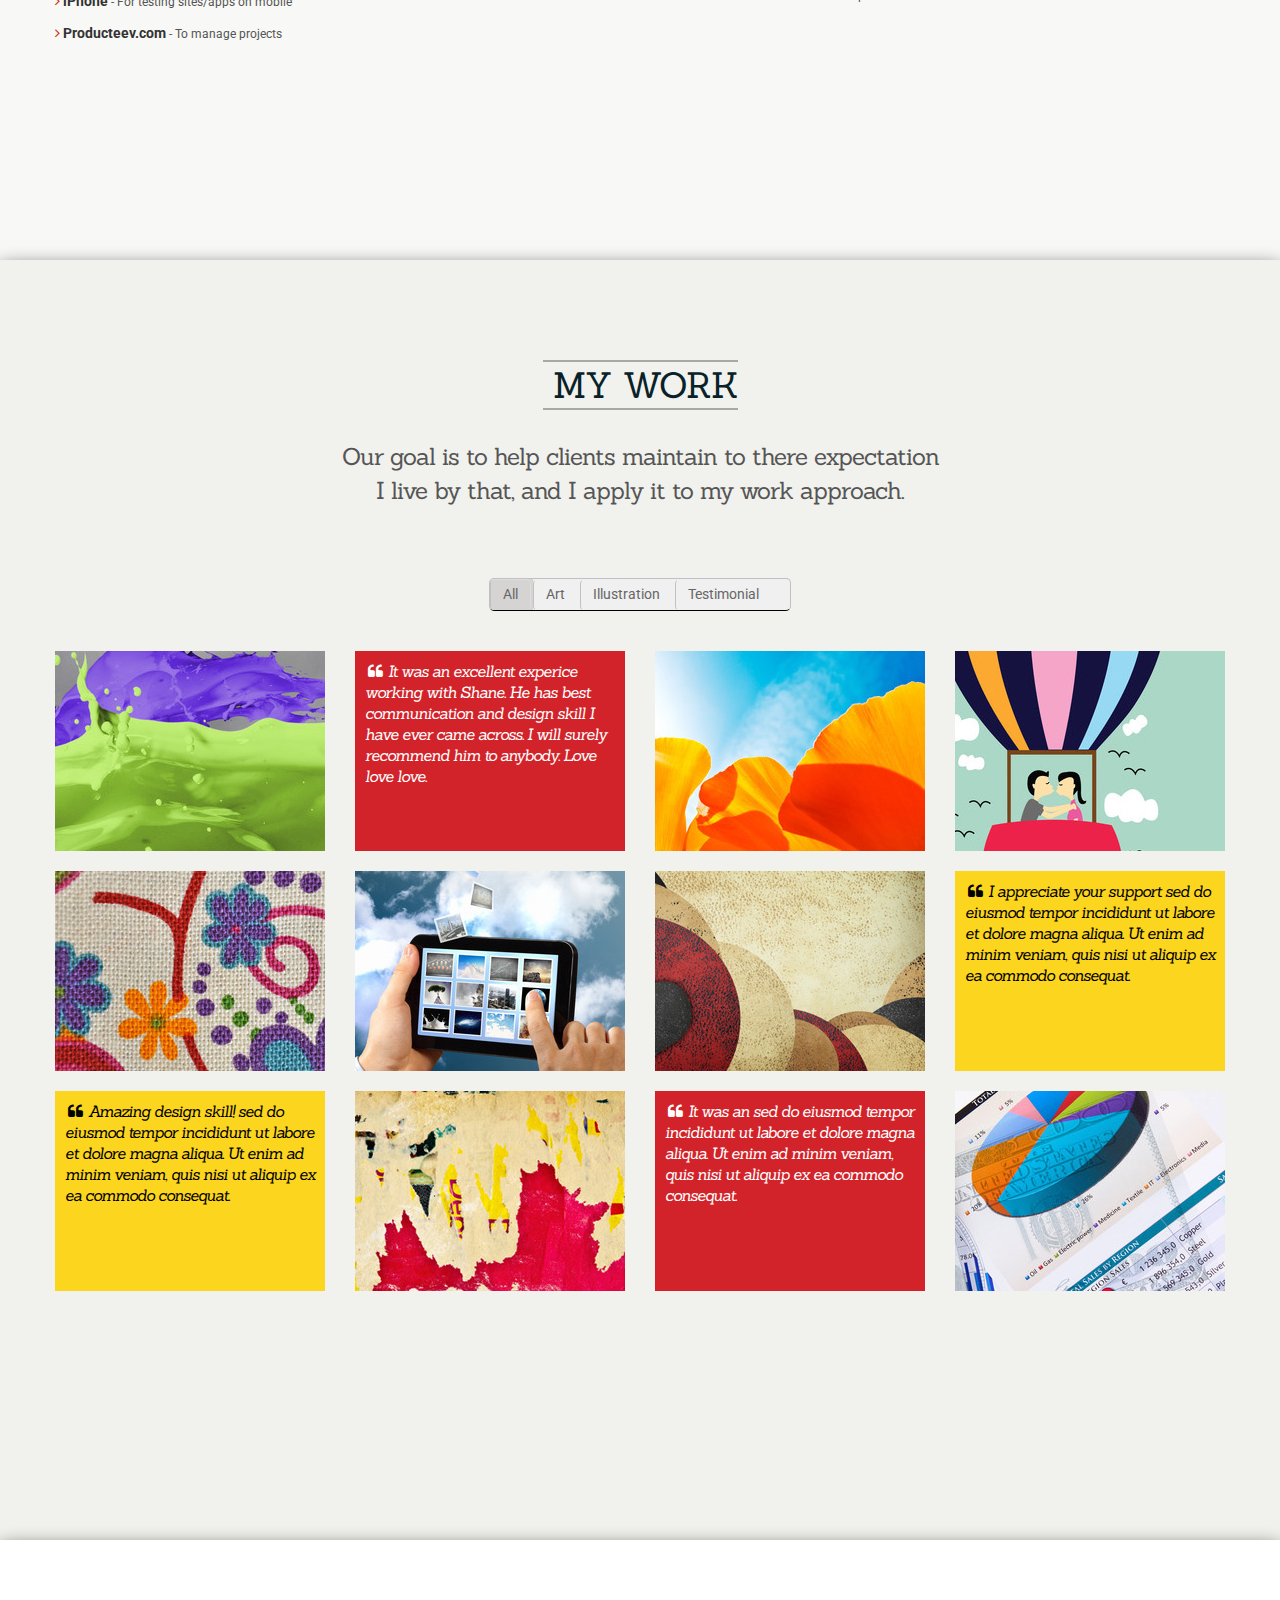
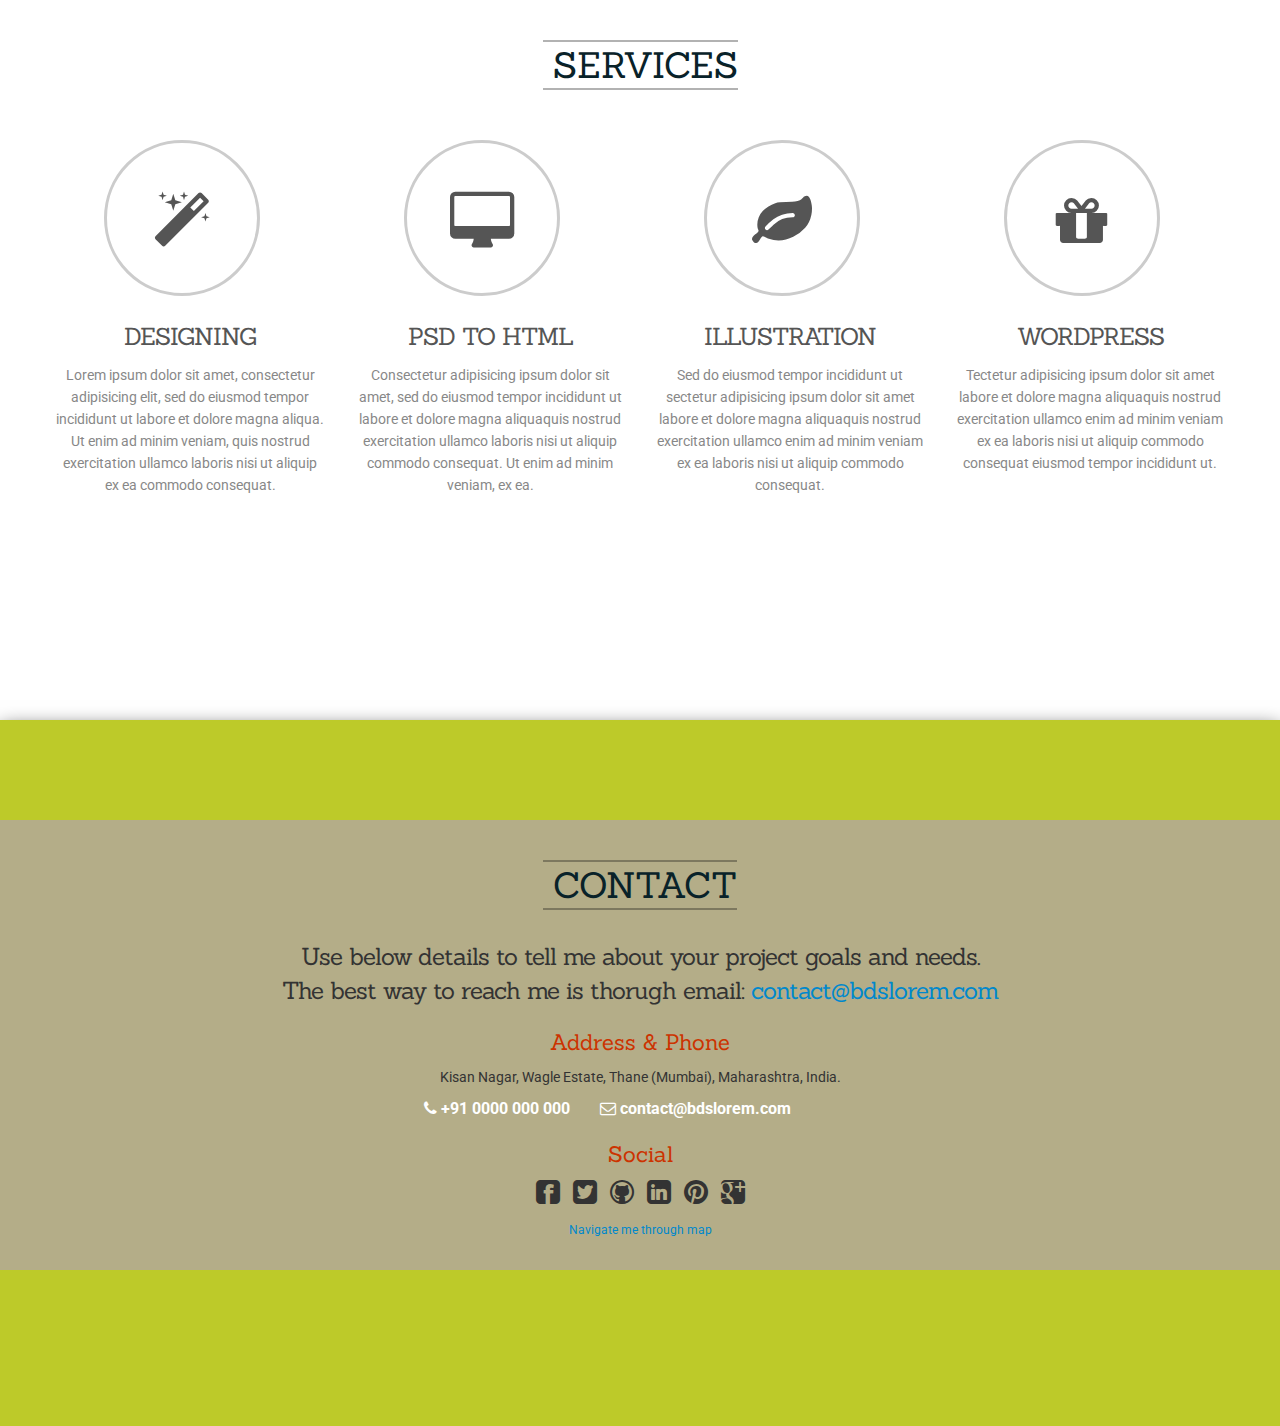
<file: grace/3.html>
<!DOCTYPE html>
<html>
<!-- Added by HTTrack --><meta http-equiv="content-type" content="text/html;charset=UTF-8" /><!-- /Added by HTTrack -->
<head>
<meta charset="utf-8">
	<title>Simply</title>
	<meta name="viewport" content="width=device-width, initial-scale=1.0">

	<link href="css/bootstrap.min.css" rel="stylesheet" media="screen" />
	<link href="css/bootstrap-responsive.min.css" rel="stylesheet" media="screen" />
    <link href="css/custom.css" rel="stylesheet" media="screen" />
    <link href="css/color3.css" rel="stylesheet" media="screen" />

    <link href="css/font-awesome.min.css" rel="stylesheet" />
    <!--[if lt IE 9]>
      <script src="css/font-awesome-ie7.min.css"></script>
    <![endif]-->
    
	<!-- Google Font Link: Choose font you want on google font(http://www.google.com/webfonts) and make sure your replace those fonts in name in custom.css -->
	<link href='http://fonts.googleapis.com/css?family=Roboto:300,400,500,700|Sanchez:400,400italic' rel='stylesheet' type='text/css'>

    <!-- ##### Le HTML5 shim, for IE6-8 support of HTML5 elements ##### -->
    <!--[if lt IE 9]>
      <script src="http://html5shim.googlecode.com/svn/trunk/html5.js"></script>
    <![endif]-->
    
    <!--  ##### fav and touch icons ##### -->
    <link rel="shortcut icon" href="img/favicon.ico">
    <!-- For third-generation iPad with high-resolution Retina display: -->
    <link rel="apple-touch-icon-precomposed" sizes="144x144" href="img/apple144.png">
    <!-- For iPhone with high-resolution Retina display: -->
    <link rel="apple-touch-icon-precomposed" sizes="114x114" href="img/apple114.png">
    <!-- For first- and second-generation iPad: -->
    <link rel="apple-touch-icon-precomposed" sizes="72x72" href="img/apple72.png">
    <!-- For non-Retina iPhone, iPod Touch, and Android 2.1+ devices: -->
    <link rel="apple-touch-icon-precomposed" href="img/apple57.png">

</head>

<body>
    <header class="navbar navbar-inverse navbar-fixed-top mob-mrg0">
		<div class="container">
            <!-- Needed this button code to show menu in mobile and table -->
            <button data-target=".nav-collapse" data-toggle="collapse" class="btn btn-navbar" type="button">Menu <i class="icon-reorder"></i></button>
    
            <!-- Logo Here -->
            <a class="brand" href="#home3"><img src="img/logo-blue.png" alt="Grace - Personal One Page Parallax Scrolling Theme" /></a>
    
            <!-- Top Navigation Here -->
            <div class="nav-collapse collapse">
                <ul id="documenter_nav" class="nav pull-right">
                    <li><a class="current" href="#home3">Home</a></li>
                    <li><a href="#about">About Me</a></li>
                    <li><a href="#work">Work</a></li>
                    <li><a href="#services">Services</a></li>
                    <li><a href="#contact">Contact</a></li>
                </ul>
            </div>
        </div>
    </header>    
    
	<section id="home3" class="container-fluid pages">
         <div class="container">
         	<article class="row pos-relative hgt700"><!-- We need fix height for this <div> because we have image in absolute position. -->
				<div class="span5"></div><!-- This div is just to create span on left -->
                <div class="span7 mrg50T pdg50T">
                	<div class="bg-grey pdg20">
                        <h1 class="txt-blue mrg0T mob-txt-center">Shane Grace <span class="txt-grey hidden-phone">|</span> <span class="txt-red">Photographer</span></h1>
                        <p class="txt-grey txt18 txt-bold mrg0B mob-txt-center">I work for corporates and consectetur adipiscing elit. Etiam volutpat porttitor mauris sit amet consequat. Nulla arcu nibh, rhoncus vel rhoncus at, pretium sit amet eros. Proin quis augue lacus, sit amet faucibus enim. In elit quam, fringilla et pretium nec, fringilla et risus. Ut tortor urna, porttitor eget accumsan ut, interdum nec eros.</p>
                    </div>
					<p class="mrg20L mob-mrg0 mob-txt-center"><a href="#work" class="btn btn-simple bg-green txt18 txt-font2 txt-blue"><span class="txt-black opacity50">have a look at my work</span> <i class="icon-circle-arrow-down txt-black opacity30"></i></a></p>
                </div>
            </article>
         </div>
    </section><!-- home#3 END -->
        
	<section id="about" class="container-fluid pages">
         <div class="container">
         	<h1 class="pg-title"><span>All About Me</span></h1>
            <div class="row">
            	<article class="span4 mob-txt-center">
                	<h3 class="tags">My Skills</h3>
                    <p class="mrg20B">
                    	<strong class="txt16 txt-darkgrey">UX Design</strong><br />
                    	 Research Plans / Prototypes / User Testing / Interaction Design / Visual Design
                    </p>
                    <p class="mrg20B">
                    	<strong class="txt16 txt-darkgrey">Development</strong><br />
                    	XHTML / HTML5 / CSS3 / WordPress Implimentation
                    </p>
                    <p class="mrg20B">
                    	<strong class="txt16 txt-darkgrey">Digital and Printing</strong><br />
                    	Logo Design / Illustration / Business Stationery / Interactive ads / Emailer / Microsites
                    </p>
                    <p class="mrg20B">
                    	<strong class="txt16 txt-darkgrey">Team/Project Management</strong><br />
                    	Lead Planning / Ability to Multi-Task / Prioritize projects / Implementation project / project Budget and Resource Allocation
                    </p>
                    <!-- My Skills END -->
                    
                	<h3 class="tags">Tools I Use</h3>
                    <p>
                    	<strong class="txt-darkgrey"><i class="icon-angle-right txt-orange"></i> Photoshop</strong>
                        <span class="txt12"> - To design website and mobile site/app</span>
                    </p>
                    <p>
                    	<strong class="txt-darkgrey"><i class="icon-angle-right txt-orange"></i> Dreamviewer</strong>
                        <span class="txt12"> - Edit HTML/JS</span>
                    </p>
                    <p>
                    	<strong class="txt-darkgrey"><i class="icon-angle-right txt-orange"></i> Adobe Illustrator</strong>
                        <span class="txt12"> - For vector design</span>
                    </p>
                    <p>
                    	<strong class="txt-darkgrey"><i class="icon-angle-right txt-orange"></i> FileZilla </strong>
                        <span class="txt12"> - For uploading files on server</span>
                    </p>
                    <p>
                    	<strong class="txt-darkgrey"><i class="icon-angle-right txt-orange"></i> TreePad Asia</strong>
                        <span class="txt12"> - To manage notes</span>
                    </p>
                    <p>
                    	<strong class="txt-darkgrey"><i class="icon-angle-right txt-orange"></i> iPhone</strong>
                        <span class="txt12"> - For testing sites/apps on mobile</span>
                    </p>
                    <p>
                    	<strong class="txt-darkgrey"><i class="icon-angle-right txt-orange"></i> Producteev.com</strong>
                        <span class="txt12"> - To manage projects</span>
                    </p>
                    <!-- Tools I Use END -->
                </article><!-- Left Col -->
            	
                <article class="span4 txt-center ">
					<p class="effect-fade">
                    	<img src="img/about-img1.jpg" class="img1 img-circle" alt="" />
                    	<img src="img/about-img2.jpg" class="img2 img-circle" alt="" />
                    </p>
                    <p class="mrg20B"><strong>Shane Grace</strong> is a full time <strong>Web/Graphic designer & Illustrator</strong>. I live in <strong>Mumbai, India</strong>. Phasellus vulputate iaculis congue. Donec ultrices, leo in fermentum accumsan, dolor eros condimentum arcu pretium rutrum diam  habitant morbi tristique senectus et netus et malesuada fames ac turpis egestas facilisis blandit ligula dictum et vitae rutrum lorem velit nec ligula. Please take a moment to review selections of my work and feel free to contact me for further information on my background, skills and experience.</p>
                    <p><a href="javascript:void(0);" class="btn btn-styled txt16 txt-cap"><i class="icon-download-alt"></i> <strong>Download Resume</strong></a></p>                    
                </article><!-- Mid Col -->
                
            	<article class="span4 mob-txt-center">
                	<h3 class="tags">Experience</h3>
                    <p class="mrg20B">
                    	<strong class="txt-darkgrey txt16">Freelance</strong><br />
                        <strong class="txt16">2009- Current</strong><br />
                        <span>Currently working from my office in Mumbai, with my colleague.</span>
                    </p>
                    <p class="mrg20B">
                    	<strong class="txt-darkgrey txt16">ABC Tech Pvt. Ltd.</strong><br />
                        <strong class="txt16">2007- 2009 | Design Team Manager</strong><br />
                        <span>Job description porro quisquam est qui dolorem ipsum quia dolor sit amet, consectetur adipisci velit.</span>
                    </p>
                    <p class="mrg20B">
                    	<strong class="txt-darkgrey txt16">Attixx Core Pvt. Ltd.</strong><br />
                        <strong class="txt16">2004- 2007 | Web Designer</strong><br />
                        <span>Job description quia dolor sit porro quisquam est qui consectetur adipisci velit dolorem ipsum amet.</span>
                    </p>
                    
                    
                	<h3 class="tags">Awards</h3>
                    <p class="mrg20B">
                        <span class="txt-orange">Site of the Month (BSCD Site)</span><br />
                        <a href="javascript:void(0);">abcexpyr.com</a> - Jun 2012<br />
                        <span class="txt12">Peor dolor sit porro quisquam est qui consectetur adipisci velit dolorem ipsum amet.</span>
                    </p>
                    <p>
                        <span class="txt-orange">Best UI Design (RHWA Site)</span><br />
                        <a href="javascript:void(0);">opqrswrd.com</a> - Oct 2012<br />
                        <span class="txt12">Dolor sit porro quisquam est qui consectetur adipisci velit dolorem ipsum amet.</span>
                    </p>

                </article><!-- Right Col -->

            </div><!-- row END -->
         </div><!-- container END -->
    </section><!-- About END -->
	
	<section id="work" class="container-fluid pages">
    	<div class="container">
            <h1 class="pg-title"><span>My Work</span></h1>
            <p class="txt24 txt-font2 txt-center mrg20B pdg20B">Our goal is to help clients maintain to there expectation<br>I live by that, and I apply it to my work approach.</p>
            
            <ul class="row portfolio portfolio-detail clear-ul pdg20T mrg20T">
            <!-- #1 to #4 Work Detail Section - If you reduce item per row to 3 put work-info after 3 <li> -->
                <li class="span12 work-info displaynone" id="work1">
                	<a href="javascript: void(0);" class="cls"><i class="icon-remove"></i> CLOSE</a>
                	<div class="row">
                        <div class="span7 prj-cntr"><img src="img/work1a-full.jpg" alt="" /></div>
                        <div class="span4 prj-data">
                        	<p class="txt16 txt-darkgrey"><strong>Project Name Here</strong></p>
                            <p>Small project info  Duis aute irure dolor in reprehenderit in voluptate velit esse cillum dolore eu fugiat nulla pariatur. Excepteur sint occaecat cupidatat non proident, sunt in culpa qui officia deserunt mollit</p>
                            <p>
                            	<strong class="txt16 txt-darkgrey">I helped with:</strong><br />
                                Design / HTML / CSS
                            </p>
                            <p class="txt-darkgrey">Live site link:<br /><a href="javascript:void(0);">livesitelink.com</a></p>
                        </div>
					</div>
                </li><!-- work-info#1 END -->
                
                <li class="span12 work-info displaynone" id="work2">
                	<a href="javascript: void(0);" class="cls"><i class="icon-remove"></i> CLOSE</a>
                	<div class="row">
                        <div class="span7 prj-cntr"><img src="img/work2-full.jpg" alt="" /></div>
                        <div class="span4 prj-data">
                        	<p class="txt16 txt-darkgrey"><strong>Project Name Here</strong></p>
                            <p>Small project info  Duis aute irure dolor in reprehenderit in voluptate velit esse cillum dolore eu fugiat nulla pariatur. Excepteur sint occaecat cupidatat non proident, sunt in culpa qui officia deserunt mollit</p>
                            <p>
                            	<strong class="txt16 txt-darkgrey">I helped with:</strong><br />
                                Design / HTML / CSS
                            </p>
                            <p class="txt-darkgrey">Live site link:<br /><a href="javascript:void(0);">livesitelink.com</a></p>
                        </div>
					</div>
                </li><!-- work-info#2 END -->
                
                <li class="span12 work-info displaynone" id="work3">
                	<a href="javascript: void(0);" class="cls"><i class="icon-remove"></i> CLOSE</a>
                	<div class="row">
                        <div class="span7 prj-cntr"><img src="img/work3-full.jpg" alt="" /></div>
                        <div class="span4 prj-data">
                        	<p class="txt16 txt-darkgrey"><strong>Project Name Here</strong></p>
                            <p>Small project info  Duis aute irure dolor in reprehenderit in voluptate velit esse cillum dolore eu fugiat nulla pariatur. Excepteur sint occaecat cupidatat non proident, sunt in culpa qui officia deserunt mollit</p>
                            <p>
                            	<strong class="txt16 txt-darkgrey">I helped with:</strong><br />
                                Design / HTML / CSS
                            </p>
                            <p class="txt-darkgrey">Live site link:<br /><a href="javascript:void(0);">livesitelink.com</a></p>
                        </div>
					</div>
                </li><!-- work-info#3 END -->
                
                <li class="span12 work-info displaynone" id="work4">
                	<a href="javascript: void(0);" class="cls"><i class="icon-remove"></i> CLOSE</a>
                	<div class="row">
                        <div class="span7 prj-cntr"><img src="img/work4-full.jpg" alt="" /></div>
                        <div class="span4 prj-data">
                        	<p class="txt16 txt-darkgrey"><strong>Project Name Here</strong></p>
                            <p>Small project info  Duis aute irure dolor in reprehenderit in voluptate velit esse cillum dolore eu fugiat nulla pariatur. Excepteur sint occaecat cupidatat non proident, sunt in culpa qui officia deserunt mollit</p>
                            <p>
                            	<strong class="txt16 txt-darkgrey">I helped with:</strong><br />
                                Design / HTML / CSS
                            </p>
                            <p class="txt-darkgrey">Live site link:<br /><a href="javascript:void(0);">livesitelink.com</a></p>
                        </div>
					</div>
                </li><!-- work-info#4 END -->

                <li class="span12 work-info displaynone" id="work5">
                	<a href="javascript: void(0);" class="cls"><i class="icon-remove"></i> CLOSE</a>
                	<div class="row">
                        <div class="span7 prj-cntr"><img src="img/work5-full.jpg" alt="" /></div>
                        <div class="span4 prj-data">
                        	<p class="txt16 txt-darkgrey"><strong>Project Name Here</strong></p>
                            <p>Small project info  Duis aute irure dolor in reprehenderit in voluptate velit esse cillum dolore eu fugiat nulla pariatur. Excepteur sint occaecat cupidatat non proident, sunt in culpa qui officia deserunt mollit</p>
                            <p>
                            	<strong class="txt16 txt-darkgrey">I helped with:</strong><br />
                                Design / HTML / CSS
                            </p>
                            <p class="txt-darkgrey">Live site link:<br /><a href="javascript:void(0);">livesitelink.com</a></p>
                        </div>
					</div>
                </li><!-- work-info#5 END -->
                
                <li class="span12 work-info displaynone" id="work6">
                	<a href="javascript: void(0);" class="cls"><i class="icon-remove"></i> CLOSE</a>
                	<div class="row">
                        <div class="span7 prj-cntr"><img src="img/work6-full.jpg" alt="" /></div>
                        <div class="span4 prj-data">
                        	<p class="txt16 txt-darkgrey"><strong>Project Name Here</strong></p>
                            <p>Small project info  Duis aute irure dolor in reprehenderit in voluptate velit esse cillum dolore eu fugiat nulla pariatur. Excepteur sint occaecat cupidatat non proident, sunt in culpa qui officia deserunt mollit</p>
                            <p>
                            	<strong class="txt16 txt-darkgrey">I helped with:</strong><br />
                                Design / HTML / CSS
                            </p>
                            <p class="txt-darkgrey">Live site link:<br /><a href="javascript:void(0);">livesitelink.com</a></p>
                        </div>
					</div>
                </li><!-- work-info#6 END -->
                
                <li class="span12 work-info displaynone" id="work7">
                	<a href="javascript: void(0);" class="cls"><i class="icon-remove"></i> CLOSE</a>
                	<div class="row">
                        <div class="span7 prj-cntr"><img src="img/work7-full.jpg" alt="" /></div>
                        <div class="span4 prj-data">
                        	<p class="txt16 txt-darkgrey"><strong>Project Name Here</strong></p>
                            <p>Small project info  Duis aute irure dolor in reprehenderit in voluptate velit esse cillum dolore eu fugiat nulla pariatur. Excepteur sint occaecat cupidatat non proident, sunt in culpa qui officia deserunt mollit</p>
                            <p>
                            	<strong class="txt16 txt-darkgrey">I helped with:</strong><br />
                                Design / HTML / CSS
                            </p>
                            <p class="txt-darkgrey">Live site link:<br /><a href="javascript:void(0);">livesitelink.com</a></p>
                        </div>
					</div>
                </li><!-- work-info#7 END -->
                
                <li class="span12 work-info displaynone" id="work8">
                	<a href="javascript: void(0);" class="cls"><i class="icon-remove"></i> CLOSE</a>
                	<div class="row">
                        <div class="span7 prj-cntr"><img src="img/work8-full.jpg" alt="" /></div>
                        <div class="span4 prj-data">
                        	<p class="txt16 txt-darkgrey"><strong>Project Name Here</strong></p>
                            <p>Small project info  Duis aute irure dolor in reprehenderit in voluptate velit esse cillum dolore eu fugiat nulla pariatur. Excepteur sint occaecat cupidatat non proident, sunt in culpa qui officia deserunt mollit</p>
                            <p>
                            	<strong class="txt16 txt-darkgrey">I helped with:</strong><br />
                                Design / HTML / CSS
                            </p>
                            <p class="txt-darkgrey">Live site link:<br /><a href="javascript:void(0);">livesitelink.com</a></p>
                        </div>
					</div>
                </li><!-- work-info#8 END -->


                <li class="span12 work-info displaynone" id="work9">
                	<a href="javascript: void(0);" class="cls"><i class="icon-remove"></i> CLOSE</a>
                	<div class="row">
                        <div class="span7 prj-cntr"><img src="img/work9-full.jpg" alt="" /></div>
                        <div class="span4 prj-data">
                        	<p class="txt16 txt-darkgrey"><strong>Project Name Here</strong></p>
                            <p>Small project info  Duis aute irure dolor in reprehenderit in voluptate velit esse cillum dolore eu fugiat nulla pariatur. Excepteur sint occaecat cupidatat non proident, sunt in culpa qui officia deserunt mollit</p>
                            <p>
                            	<strong class="txt16 txt-darkgrey">I helped with:</strong><br />
                                Design / HTML / CSS
                            </p>
                            <p class="txt-darkgrey">Live site link:<br /><a href="javascript:void(0);">livesitelink.com</a></p>
                        </div>
					</div>
                </li><!-- work-info#9 END -->
                
                <li class="span12 work-info displaynone" id="work10">
                	<a href="javascript: void(0);" class="cls"><i class="icon-remove"></i> CLOSE</a>
                	<div class="row">
                        <div class="span7 prj-cntr"><img src="img/work10-full.jpg" alt="" /></div>
                        <div class="span4 prj-data">
                        	<p class="txt16 txt-darkgrey"><strong>Project Name Here</strong></p>
                            <p>Small project info  Duis aute irure dolor in reprehenderit in voluptate velit esse cillum dolore eu fugiat nulla pariatur. Excepteur sint occaecat cupidatat non proident, sunt in culpa qui officia deserunt mollit</p>
                            <p>
                            	<strong class="txt16 txt-darkgrey">I helped with:</strong><br />
                                Design / HTML / CSS
                            </p>
                            <p class="txt-darkgrey">Live site link:<br /><a href="javascript:void(0);">livesitelink.com</a></p>
                        </div>
					</div>
                </li><!-- work-info#10 END -->
                
                <li class="span12 work-info displaynone" id="work11">
                	<a href="javascript: void(0);" class="cls"><i class="icon-remove"></i> CLOSE</a>
                	<div class="row">
                        <div class="span7 prj-cntr"><img src="img/work11-full.jpg" alt="" /></div>
                        <div class="span4 prj-data">
                        	<p class="txt16 txt-darkgrey"><strong>Project Name Here</strong></p>
                            <p>Small project info  Duis aute irure dolor in reprehenderit in voluptate velit esse cillum dolore eu fugiat nulla pariatur. Excepteur sint occaecat cupidatat non proident, sunt in culpa qui officia deserunt mollit</p>
                            <p>
                            	<strong class="txt16 txt-darkgrey">I helped with:</strong><br />
                                Design / HTML / CSS
                            </p>
                            <p class="txt-darkgrey">Live site link:<br /><a href="javascript:void(0);">livesitelink.com</a></p>
                        </div>
					</div>
                </li><!-- work-info#11 END -->
                
                <li class="span12 work-info displaynone" id="work12">
                	<a href="javascript: void(0);" class="cls"><i class="icon-remove"></i> CLOSE</a>
                	<div class="row">
                        <div class="span7 prj-cntr"><img src="img/work12-full.jpg" alt="" /></div>
                        <div class="span4 prj-data">
                        	<p class="txt16 txt-darkgrey"><strong>Project Name Here</strong></p>
                            <p>Small project info  Duis aute irure dolor in reprehenderit in voluptate velit esse cillum dolore eu fugiat nulla pariatur. Excepteur sint occaecat cupidatat non proident, sunt in culpa qui officia deserunt mollit</p>
                            <p>
                            	<strong class="txt16 txt-darkgrey">I helped with:</strong><br />
                                Design / HTML / CSS
                            </p>
                            <p class="txt-darkgrey">Live site link:<br /><a href="javascript:void(0);">livesitelink.com</a></p>
                        </div>
					</div>
                </li><!-- work-info#12 END -->
            </ul>
            
            <ul class="nav nav-tabs tab-custom mrg-auto w300" id="myTab">
                <li class="active"><a href="javascript: void(0);" class="gracesortbut" data-sorttype="all">All</a></li>
                <li><a href="javascript: void(0);" class="gracesortbut" data-sorttype="art">Art</a></li>
                <li><a href="javascript: void(0);" class="gracesortbut" data-sorttype="illu">Illustration</a></li>
                <li><a href="javascript: void(0);" class="gracesortbut" data-sorttype="testimonial">Testimonial</a></li>
            </ul>
        
            <ul class="row portfolio clear-ul pdg20T mrg20T grace_sortable" data-buttonclass="gracesortbut">
                <li class="span3 mrg20B art">
                    <a href="javascript:void(0);" data-rel="work1">
                        <img src="img/work1.jpg" alt="" />
                        <span class="hoverinfo">
                            <strong class="txt-white">Consectetur Pvt. Ltd.</strong><br />
                            <span class="txt-white">Design / HTML / CSS</span><br /><br />
                            <i class="icon-zoom-in txt-white txt30"></i>
                        </span>
                    </a>
                </li>
                <li class="span3 mrg20B testimonial">
                    <a href="javascript:void(0);" data-rel="work2">
                    	<!-- height require to maintain consistency -->
                        <span class="quote hgt200 bg-red txt-white txt16"><i class="icon-quote-left"></i> <em class="txt-font2">It was an excellent experice working with Shane. He has best communication and design skill I have ever came across. I will surely recommend him to anybody. Love love love.</em></span>
                        <span class="hoverinfo">
                            <strong class="txt-white">M Clarke, CEO | Eiusmod Inc.</strong><br />
                            <span class="txt-white">Logo Design</span><br /><br />
                            <i class="icon-zoom-in txt-white txt30"></i>
                        </span>
                    </a>
                </li>
                <li class="span3 mrg20B art">
                    <a href="javascript:void(0);" data-rel="work3">
                        <img src="img/work2.jpg" alt="" />
                        <span class="hoverinfo">
                            <strong class="txt-white">Quisquam Plc.</strong><br />
                            <span class="txt-white">WordPress Implimentation</span><br /><br />
                            <i class="icon-zoom-in txt-white txt30"></i>
                        </span>
                    </a>
                </li>
                <li class="span3 mrg20B art illu">
                    <a href="javascript:void(0);" data-rel="work4">
                        <img src="img/work3.jpg" alt="" />
                        <span class="hoverinfo">
                            <strong class="txt-white">Quisquam Plc.</strong><br />
                            <span class="txt-white">Prototype / User Testing</span><br /><br />
                            <i class="icon-zoom-in txt-white txt30"></i>
                        </span>
                    </a>
                </li>
                <li class="span3 mrg20B illu">
                    <a href="javascript:void(0);" data-rel="work5">
                        <img src="img/work4.jpg" alt="" />
                        <span class="hoverinfo">
                            <strong class="txt-white">Dolorem Plc.</strong><br />
                            <span class="txt-white">Interaction Design / Visual Design</span><br /><br />
                            <i class="icon-zoom-in txt-white txt30"></i>
                        </span>
                    </a>
                </li>
                <li class="span3 mrg20B art">
                    <a href="javascript:void(0);" data-rel="work6">
                        <img src="img/work5.jpg" alt="" />
                        <span class="hoverinfo">
                            <strong class="txt-white">Eiusmod Inc.</strong><br />
                            <span class="txt-white">Interactive ads / Emailer</span><br /><br />
                            <i class="icon-zoom-in txt-white txt30"></i>
                        </span>
                    </a>
                </li>
                <li class="span3 mrg20B art illu">
                    <a href="javascript:void(0);" data-rel="work7">
                        <img src="img/work6.jpg" alt="" />
                        <span class="hoverinfo">
                            <strong class="txt-white">Dolorem Plc.</strong><br />
                            <span class="txt-white">Interaction Design / Visual Design</span><br /><br />
                            <i class="icon-zoom-in txt-white txt30"></i>
                        </span>
                    </a>
                </li>
                <li class="span3 mrg20B testimonial">
                    <a href="javascript:void(0);" data-rel="work8">
                        <span class="quote hgt200 bg-yellow txt-black txt16"><i class="icon-quote-left"></i> <em class="txt-font2">I appreciate your support sed do eiusmod tempor incididunt ut labore et dolore magna aliqua. Ut enim ad minim veniam, quis nisi ut aliquip ex ea commodo consequat.</em></span>
                        <span class="hoverinfo">
                            <strong class="txt-white">TT Watson | Proquam Ltd.</strong><br />
                            <span class="txt-white">Prototype / User Testing</span><br /><br />
                            <i class="icon-zoom-in txt-white txt30"></i>
                        </span>
                    </a>
                </li>                
                <li class="span3 mrg20B testimonial">
                    <a href="javascript:void(0);" data-rel="work9">
                        <span class="quote hgt200 bg-yellow txt-black txt16"><i class="icon-quote-left"></i> <em class="txt-font2">Amazing design skill! sed do eiusmod tempor incididunt ut labore et dolore magna aliqua. Ut enim ad minim veniam, quis nisi ut aliquip ex ea commodo consequat.</em></span>
                        <span class="hoverinfo">
                            <strong class="txt-white">DA Hughes | Dolorem Plc.</strong><br />
                            <span class="txt-white">Interaction Design / Visual Design</span><br /><br />
                            <i class="icon-zoom-in txt-white txt30"></i>
                        </span>
                    </a>
                </li>                
                <li class="span3 mrg20B illu">
                    <a href="javascript:void(0);" data-rel="work10">
                        <img src="img/work7.jpg" alt="" />
                        <span class="hoverinfo">
                            <strong class="txt-white">Quisquam Plc.</strong><br />
                            <span class="txt-white">Prototype / User Testing</span><br /><br />
                            <i class="icon-zoom-in txt-white txt30"></i>
                        </span>
                    </a>
                </li>
                <li class="span3 mrg20B testimonial">
                    <a href="javascript:void(0);" data-rel="work11">
                        <span class="quote hgt200 bg-red txt-white txt16"><i class="icon-quote-left"></i> <em class="txt-font2">It was an sed do eiusmod tempor incididunt ut labore et dolore magna aliqua. Ut enim ad minim veniam, quis nisi ut aliquip ex ea commodo consequat.</em></span>
                        <span class="hoverinfo">
                            <strong class="txt-white">MA Starc | Quisquam Plc.</strong><br />
                            <span class="txt-white">Design / HTML / CSS</span><br /><br />
                            <i class="icon-zoom-in txt-white txt30"></i>
                        </span>
                    </a>
                </li>
                <li class="span3 mrg20B illu">
                    <a href="javascript:void(0);" data-rel="work12">
                        <img src="img/work8.jpg" alt="" />
                        <span class="hoverinfo">
                            <strong class="txt-white">Adipisci Inc.</strong><br />
                            <span class="txt-white">Interaction Design</span><br /><br />
                            <i class="icon-zoom-in txt-white txt30"></i>
                        </span>
                    </a>
                </li>
            </ul>
        </div>
    </section><!-- work END -->
    
	<section id="services" class="container-fluid pages">
    	<div class="container">
            <h1 class="pg-title"><span>Services</span></h1>
            
            <div class="row serv-info">         	
                <article class="span3 serv-col txt-center">
                    <div class="circle"><i class="icon-magic"></i></div>
                    <p class="txt-font2 txt24 txt-cap">Designing</p>
                    <p class="opacity70">Lorem ipsum dolor sit amet, consectetur adipisicing elit, sed do eiusmod tempor incididunt ut labore et dolore magna aliqua. Ut enim ad minim veniam, quis nostrud exercitation ullamco laboris nisi ut aliquip ex ea commodo consequat.</p>
                </article>
                
                <article class="span3 serv-col txt-center">
                    <div class="circle"><i class="icon-desktop"></i></div>
                    <p class="txt-font2 txt24 txt-cap">PSD TO HTML</p>
                    <p class="opacity70">Consectetur adipisicing ipsum dolor sit amet, sed do eiusmod tempor incididunt ut labore et dolore magna aliquaquis nostrud exercitation ullamco laboris nisi ut aliquip commodo consequat. Ut enim ad minim veniam, ex ea.</p>
                </article>
                
                <article class="span3 serv-col txt-center">
                    <div class="circle"><i class="icon-leaf"></i></div>
                    <p class="txt-font2 txt24 txt-cap">Illustration</p>
                    <p class="opacity70">Sed do eiusmod tempor incididunt ut sectetur adipisicing ipsum dolor sit amet labore et dolore magna aliquaquis nostrud exercitation ullamco enim ad minim veniam ex ea laboris nisi ut aliquip commodo consequat.</p>
                </article>
                
                <article class="span3 serv-col txt-center">
                    <div class="circle"><i class="icon-gift"></i></div>
                    <p class="txt-font2 txt24 txt-cap">WordPress</p>
                    <p class="opacity70">Tectetur adipisicing ipsum dolor sit amet labore et dolore magna aliquaquis nostrud exercitation ullamco enim ad minim veniam ex ea laboris nisi ut aliquip commodo consequat eiusmod tempor incididunt ut.</p>
                </article>
            </div>
		</div>
    </section><!-- services END -->

	<section id="contact" class="container-fluid pages">

		<iframe height="700" src="http://maps.google.com/maps?f=q&amp;source=s_q&amp;hl=en&amp;geocode=&amp;q=Thane,+Maharashtra,+India&amp;aq=0&amp;oq=thane+m&amp;sspn=38.092988,56.513672&amp;ie=UTF8&amp;hq=&amp;hnear=Thane,+Maharashtra,+India&amp;t=m&amp;ll=19.233282,72.987928&amp;spn=0.02026,0.008497&amp;z=14&amp;output=embed"></iframe>

		<div class="container">
            <div id="contactaddress">
                <h1 class="pg-title"><span>Contact</span></h1>
    
                <p class="txt24 txt-font2 txt-darkgrey mrg20B">Use below details to tell me about your project goals and needs.<br>The best way to reach me is thorugh email: <a href="mailto:contact@bdslorem.com">contact@bdslorem.com</a></p>
                
                <h4 class="txt-orange">Address & Phone</h4>
                <p class="txt-darkgrey">Kisan Nagar, Wagle Estate, Thane (Mumbai), Maharashtra, India.</p>
                <div class="mrg20B txt16 row">
                    <div class="span6 txt-right mob-txt-center"><i class="icon-phone txt-white"></i> <a href="tel:000000000" class="txt-white"><strong>+91 0000 000 000</strong></a></div>
                    <div class="span6 txt-left mob-txt-center"><i class="icon-envelope txt-white"></i> <a href="mailto:contact@bdslorem.com" class="txt-white"><strong>contact@bdslorem.com</strong></a></div>
                </div>
    
                <h4 class="txt-orange">Social</h4>
                <p class="social">
                    <a href="javascript:void(0);"><i class="icon-facebook-sign icon-2x txt-darkgrey"></i></a>
                    <a href="javascript:void(0);"><i class="icon-twitter-sign icon-2x txt-darkgrey"></i></a>
                    <a href="javascript:void(0);"><i class="icon-github icon-2x txt-darkgrey"></i></a>
                    <a href="javascript:void(0);"><i class="icon-linkedin-sign icon-2x txt-darkgrey"></i></a>
                    <a href="javascript:void(0);"><i class="icon-pinterest icon-2x txt-darkgrey"></i></a>
                    <a href="javascript:void(0);"><i class="icon-google-plus-sign icon-2x txt-darkgrey"></i></a>
                </p>
            </div>
			<p><a href="javascript: void(0);" id="but_contact_addr" class="txt12">Navigate me through map</a></p>
		</div>
    </section><!-- contact END -->

	<script src="js/jquery-1.9.1.min.js"></script>
    <script src="js/bootstrap.min.js"></script>

	<script src="js/jquery.scrollTo-1.4.3.1-min.js"></script>
	<script src="js/jquery.quicksand.js"></script>
	<script src="js/jquery.easing.js"></script>
	<script src="js/jquery.easing.compatibility.js"></script>
	<script>document.createElement('section');var duration=1000,easing='easeInOutExpo';</script>
	<script src="js/script.js"></script>
    
</body>
<!-- Added by HTTrack --><meta http-equiv="content-type" content="text/html;charset=UTF-8" /><!-- /Added by HTTrack -->
</html>
</file>
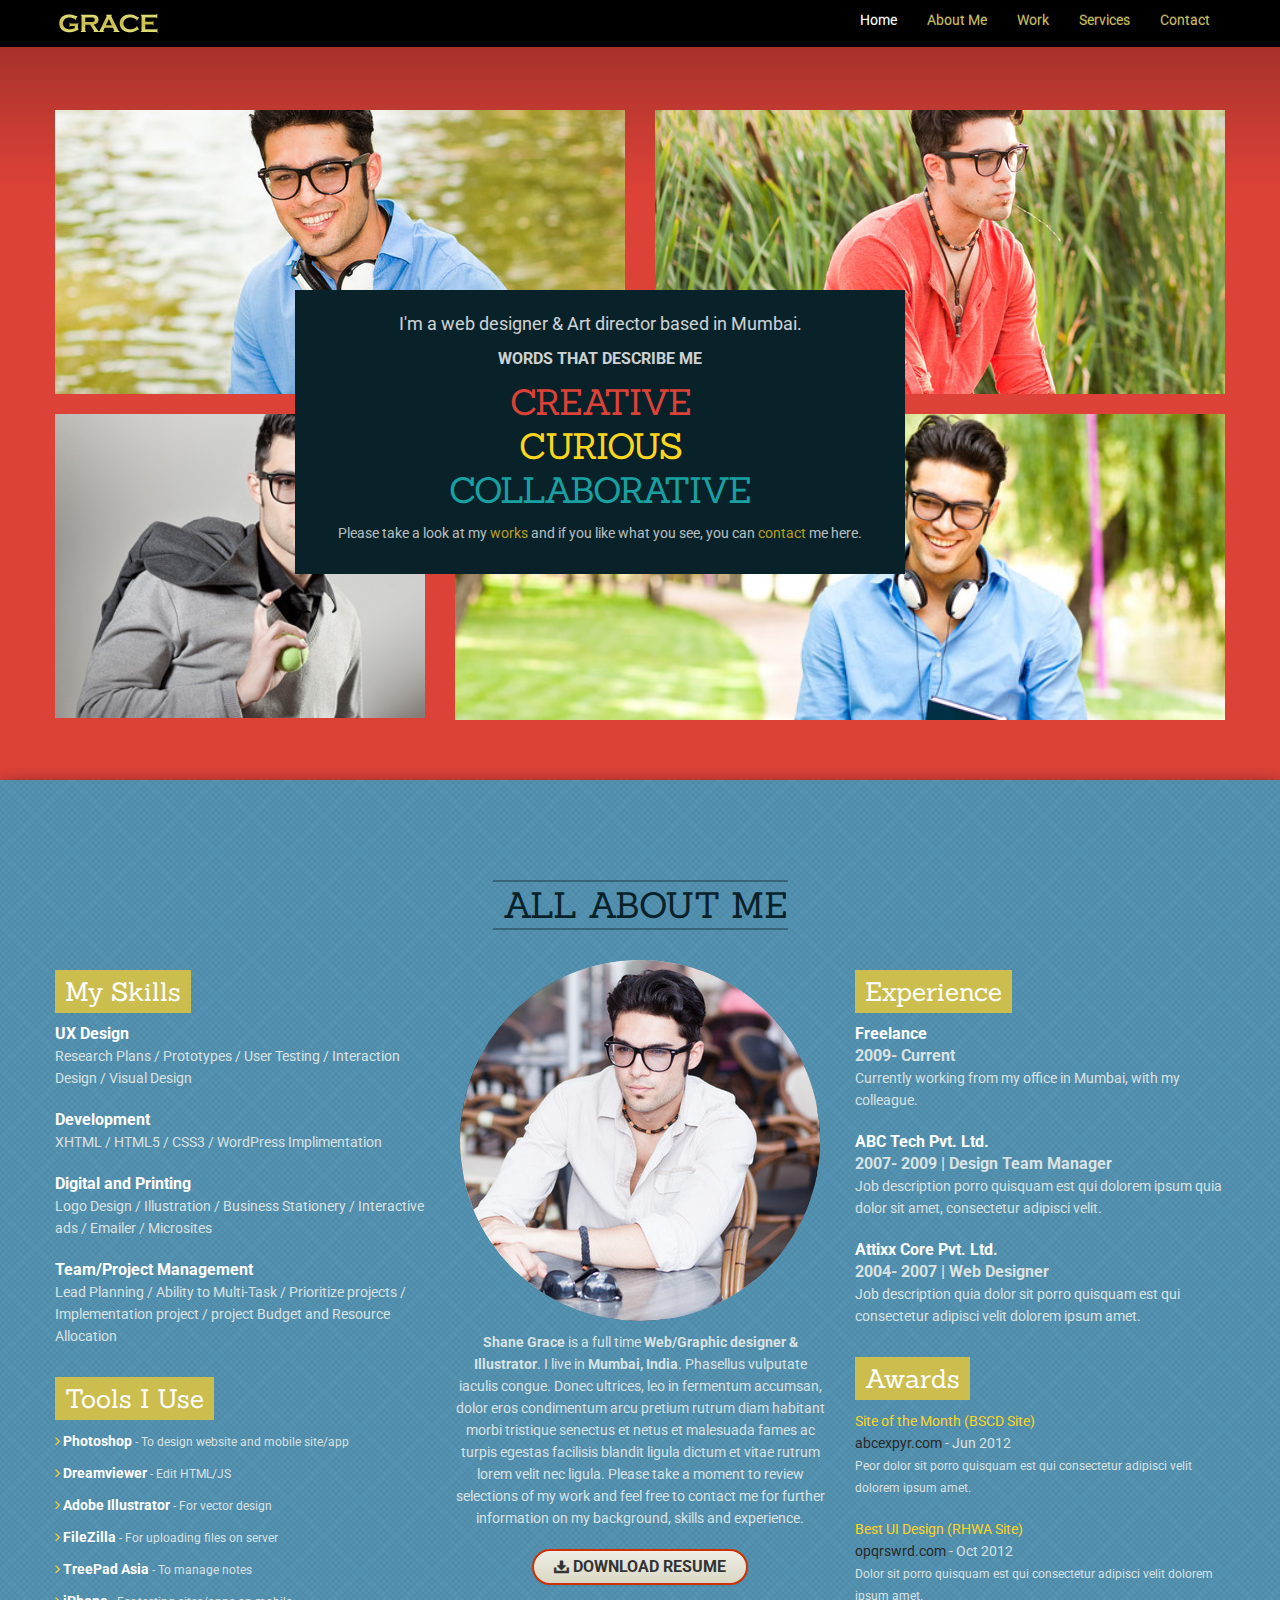
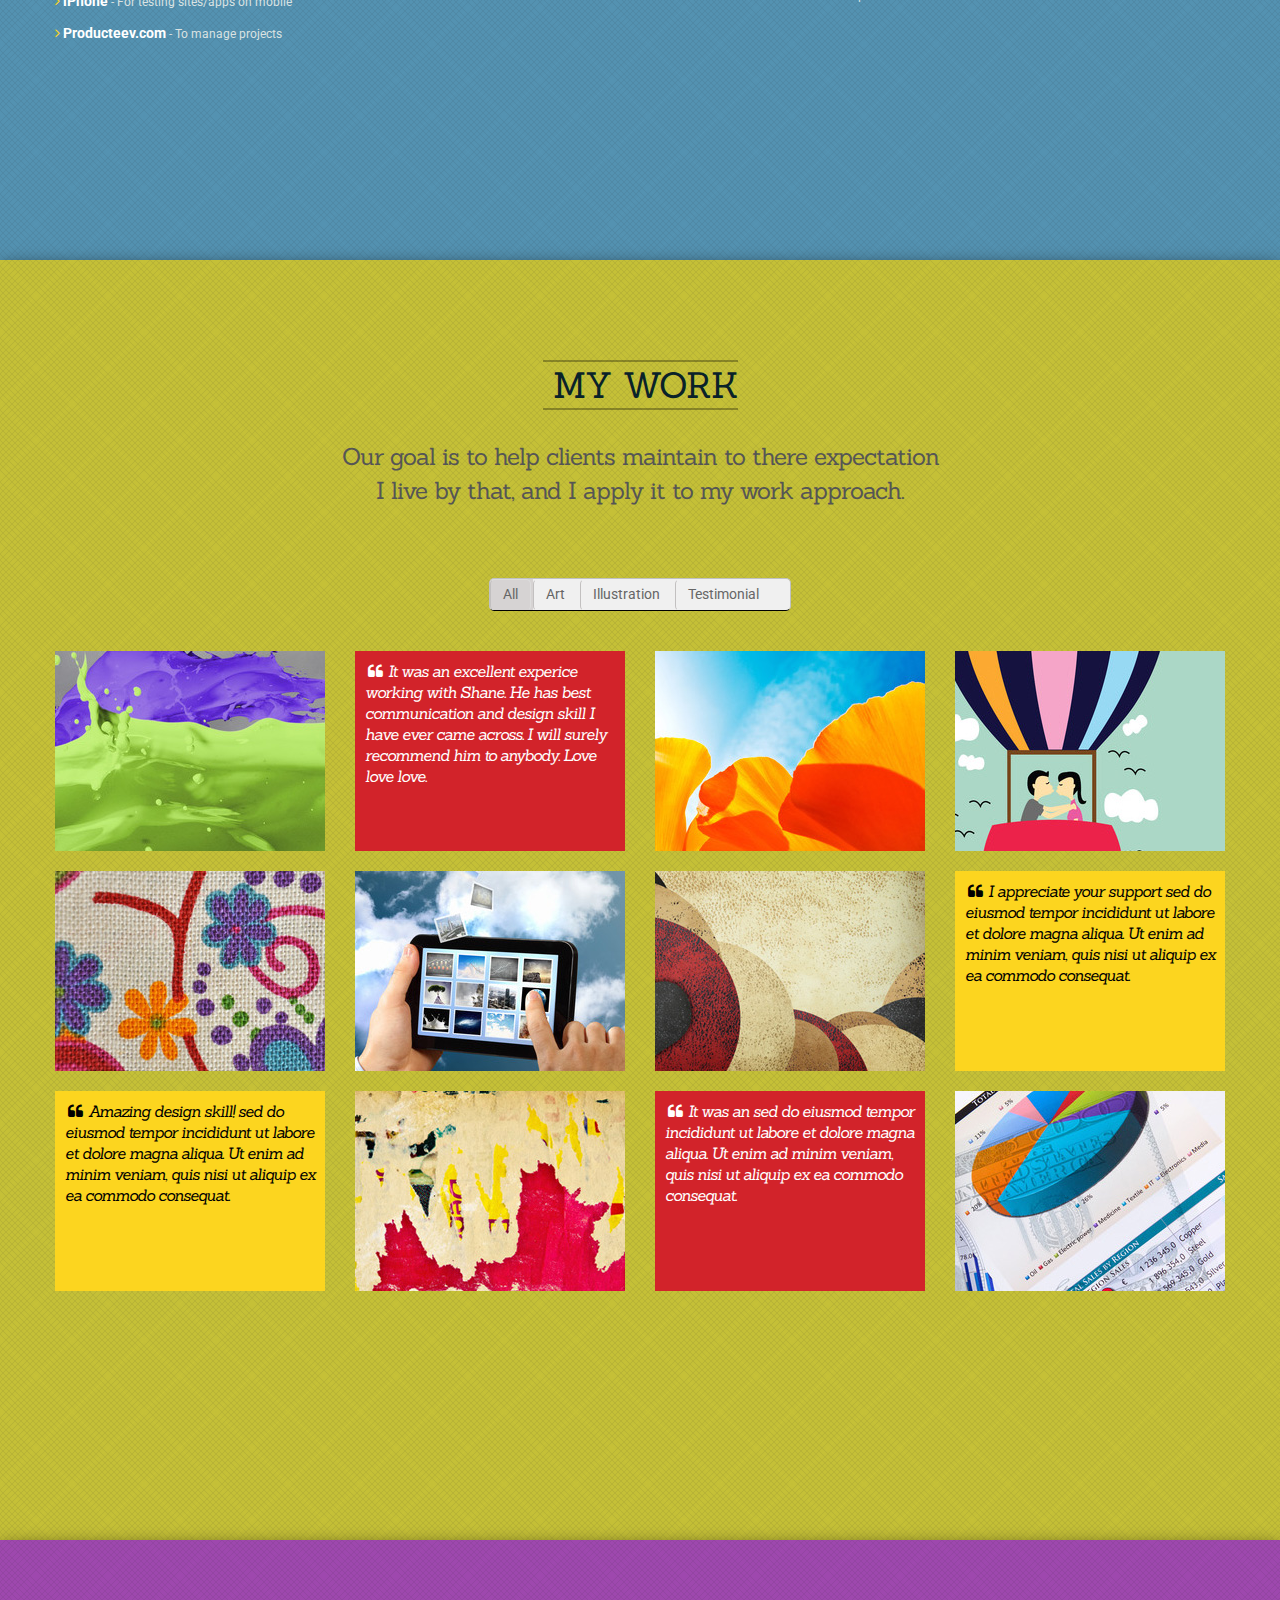
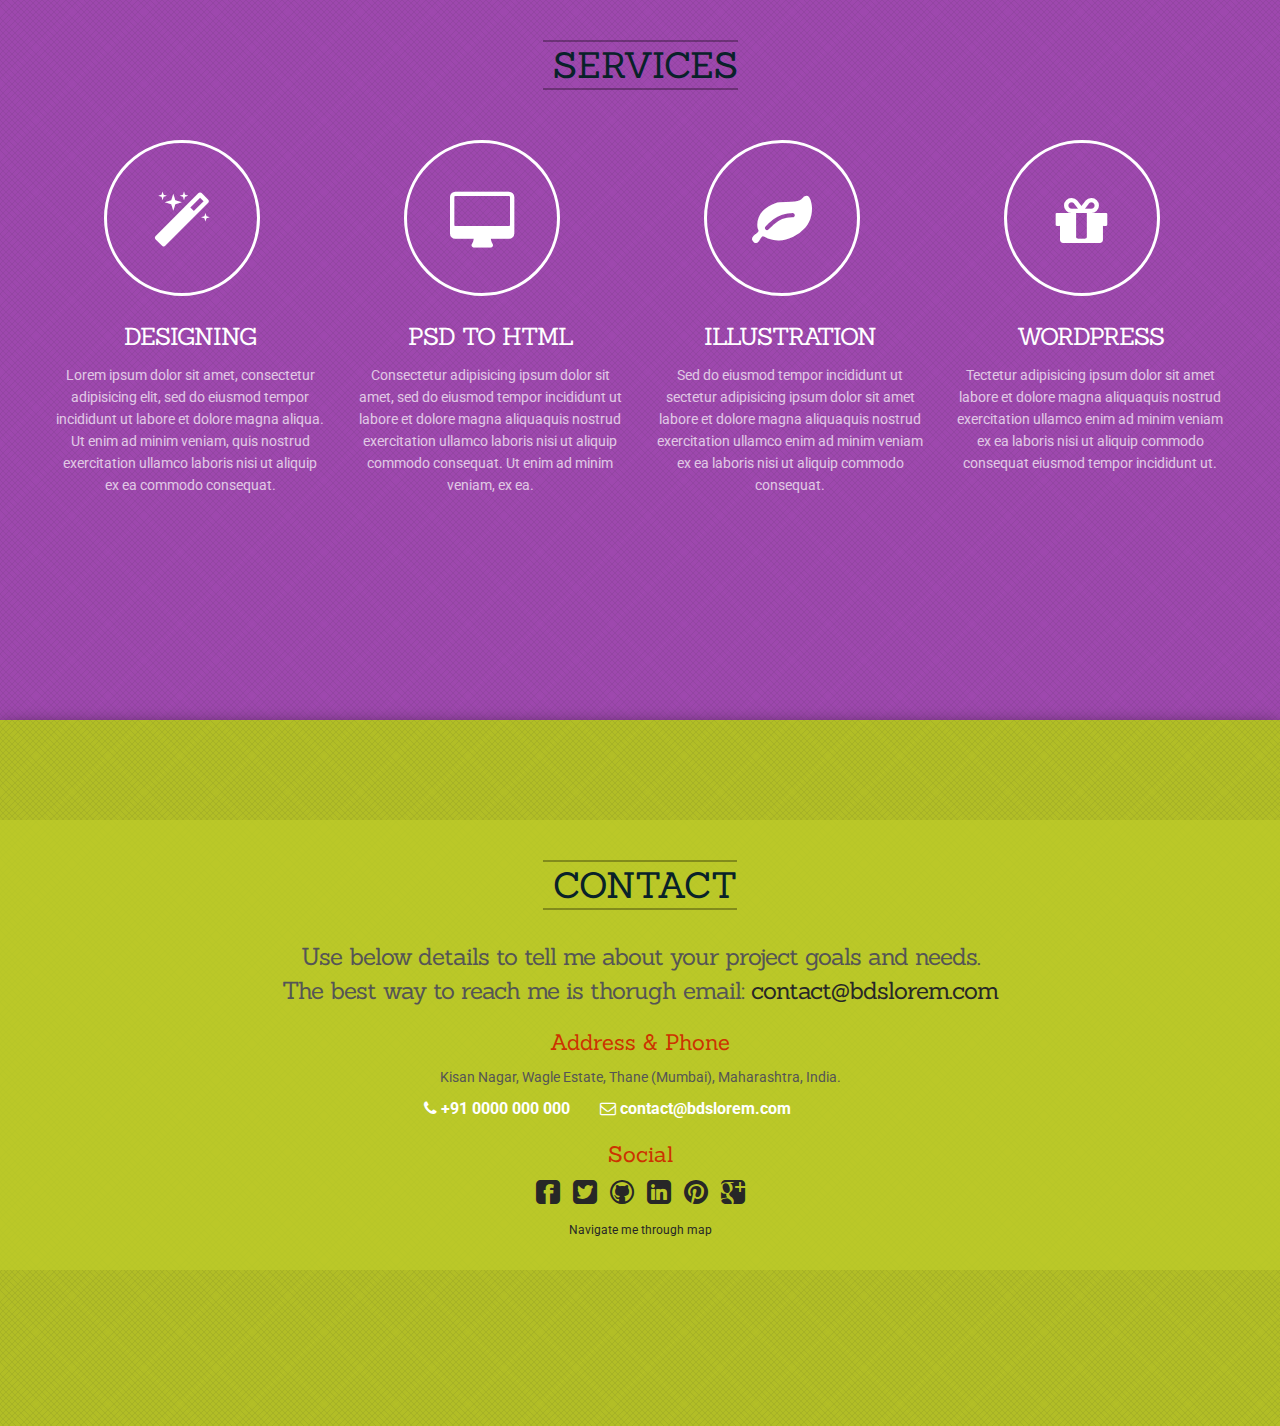
<file: grace/4.html>
<!DOCTYPE html>
<html>
<!-- Added by HTTrack --><meta http-equiv="content-type" content="text/html;charset=UTF-8" /><!-- /Added by HTTrack -->
<head>
<meta charset="utf-8">
	<title>Simply</title>
	<meta name="viewport" content="width=device-width, initial-scale=1.0">

	<link href="css/bootstrap.min.css" rel="stylesheet" media="screen" />
	<link href="css/bootstrap-responsive.min.css" rel="stylesheet" media="screen" />
    <link href="css/custom.css" rel="stylesheet" media="screen" />
    <link href="css/color4.css" rel="stylesheet" media="screen" />

    <link href="css/font-awesome.min.css" rel="stylesheet" />
    <!--[if lt IE 9]>
      <script src="css/font-awesome-ie7.min.css"></script>
    <![endif]-->
    
	<!-- Google Font Link: Choose font you want on google font(http://www.google.com/webfonts) and make sure your replace those fonts in name in custom.css -->
	<link href='http://fonts.googleapis.com/css?family=Roboto:300,400,500,700|Sanchez:400,400italic' rel='stylesheet' type='text/css'>

    <!-- ##### Le HTML5 shim, for IE6-8 support of HTML5 elements ##### -->
    <!--[if lt IE 9]>
      <script src="http://html5shim.googlecode.com/svn/trunk/html5.js"></script>
    <![endif]-->
    
    <!--  ##### fav and touch icons ##### -->
    <link rel="shortcut icon" href="img/favicon.ico">
    <!-- For third-generation iPad with high-resolution Retina display: -->
    <link rel="apple-touch-icon-precomposed" sizes="144x144" href="img/apple144.png">
    <!-- For iPhone with high-resolution Retina display: -->
    <link rel="apple-touch-icon-precomposed" sizes="114x114" href="img/apple114.png">
    <!-- For first- and second-generation iPad: -->
    <link rel="apple-touch-icon-precomposed" sizes="72x72" href="img/apple72.png">
    <!-- For non-Retina iPhone, iPod Touch, and Android 2.1+ devices: -->
    <link rel="apple-touch-icon-precomposed" href="img/apple57.png">

</head>

<body>
    <header class="navbar navbar-inverse navbar-fixed-top mob-mrg0">
		<div class="container">
            <!-- Needed this button code to show menu in mobile and table -->
            <button data-target=".nav-collapse" data-toggle="collapse" class="btn btn-navbar" type="button">Menu <i class="icon-reorder"></i></button>
    
            <!-- Logo Here -->
            <a class="brand" href="#home4"><img src="img/logo-yellow.png" alt="Grace - Personal One Page Parallax Scrolling Theme" /></a>
    
            <!-- Top Navigation Here -->
            <div class="nav-collapse collapse">
                <ul id="documenter_nav" class="nav pull-right">
                    <li><a class="current" href="#home4">Home</a></li>
                    <li><a href="#about">About Me</a></li>
                    <li><a href="#work">Work</a></li>
                    <li><a href="#services">Services</a></li>
                    <li><a href="#contact">Contact</a></li>
                </ul>
            </div>
        </div>
    </header>    
    
	<section id="home4" class="container-fluid pages">
         <div class="container">
         	<article class="row pos-relative hgt700"><!-- We need fix height for this <div> because we have image in absolute position. -->
            	
                <div class="bg-darkblue pdg20 span6 pos-absolute top30pc left20pc mob-pos-relative mob-mrg50T mob-top0 mob-left0">
                	<p class="txt-center txt18 txt-white opacity80">I'm a web designer & Art director based in Mumbai.</p>
                    <p class="txt-cap txt16 txt-center txt-white opacity80"><strong>Words that describe me</strong>
                    <p class="txt-cap  txt36 txt-center txt-font2">
                    	<span class="txt-red">Creative</span><br />
                    	<span class="txt-yellow">Curious</span><br />
                    	<span class="txt-turquoise">Collaborative</span>
					</p>
                    <p class="txt-center txt-white opacity70">Please take a look at my <a href="#work" class="txt-yellow">works</a> and if you like what you see, you can <a href="#contact" class="txt-yellow">contact</a> me here.</p>
                </div><!-- text block END -->

				<div class="span6 mrg30T"><img src="img/slide4-img1.jpg" class="w100pc" alt="" /></div>
				<div class="span6 mrg30T hidden-phone"><img src="img/slide4-img2.jpg" class="w100pc" alt="" /></div>
				<div class="span4 mrg20T hidden-phone"><img src="img/slide4-img3.jpg" class="w100pc" alt="" /></div>
				<div class="span8 mrg20T hidden-phone"><img src="img/slide4-img4.jpg" class="w100pc" alt="" /></div>
            </article>
         </div>
    </section><!-- home#4 END -->
        
	<section id="about" class="container-fluid pages">
         <div class="container">
         	<h1 class="pg-title"><span>All About Me</span></h1>
            <div class="row">
            	<article class="span4 mob-txt-center">
                	<h3 class="tags">My Skills</h3>
                    <p class="mrg20B">
                    	<strong class="txt16 txt-white">UX Design</strong><br />
                    	 Research Plans / Prototypes / User Testing / Interaction Design / Visual Design
                    </p>
                    <p class="mrg20B">
                    	<strong class="txt16 txt-white">Development</strong><br />
                    	XHTML / HTML5 / CSS3 / WordPress Implimentation
                    </p>
                    <p class="mrg20B">
                    	<strong class="txt16 txt-white">Digital and Printing</strong><br />
                    	Logo Design / Illustration / Business Stationery / Interactive ads / Emailer / Microsites
                    </p>
                    <p class="mrg20B">
                    	<strong class="txt16 txt-white">Team/Project Management</strong><br />
                    	Lead Planning / Ability to Multi-Task / Prioritize projects / Implementation project / project Budget and Resource Allocation
                    </p>
                    <!-- My Skills END -->
                    
                	<h3 class="tags">Tools I Use</h3>
                    <p>
                    	<strong class=" txt-white"><i class="icon-angle-right txt-yellow"></i> Photoshop</strong>
                        <span class="txt12"> - To design website and mobile site/app</span>
                    </p>
                    <p>
                    	<strong class=" txt-white"><i class="icon-angle-right txt-yellow"></i> Dreamviewer</strong>
                        <span class="txt12"> - Edit HTML/JS</span>
                    </p>
                    <p>
                    	<strong class=" txt-white"><i class="icon-angle-right txt-yellow"></i> Adobe Illustrator</strong>
                        <span class="txt12"> - For vector design</span>
                    </p>
                    <p>
                    	<strong class=" txt-white"><i class="icon-angle-right txt-yellow"></i> FileZilla </strong>
                        <span class="txt12"> - For uploading files on server</span>
                    </p>
                    <p>
                    	<strong class=" txt-white"><i class="icon-angle-right txt-yellow"></i> TreePad Asia</strong>
                        <span class="txt12"> - To manage notes</span>
                    </p>
                    <p>
                    	<strong class=" txt-white"><i class="icon-angle-right txt-yellow"></i> iPhone</strong>
                        <span class="txt12"> - For testing sites/apps on mobile</span>
                    </p>
                    <p>
                    	<strong class=" txt-white"><i class="icon-angle-right txt-yellow"></i> Producteev.com</strong>
                        <span class="txt12"> - To manage projects</span>
                    </p>
                    <!-- Tools I Use END -->
                </article><!-- Left Col -->
            	
                <article class="span4 txt-center ">
					<p class="effect-fade">
                    	<img src="img/about-img1.jpg" class="img1 img-circle" alt="" />
                    	<img src="img/about-img2.jpg" class="img2 img-circle" alt="" />
                    </p>
                    <p class="mrg20B"><strong>Shane Grace</strong> is a full time <strong>Web/Graphic designer & Illustrator</strong>. I live in <strong>Mumbai, India</strong>. Phasellus vulputate iaculis congue. Donec ultrices, leo in fermentum accumsan, dolor eros condimentum arcu pretium rutrum diam  habitant morbi tristique senectus et netus et malesuada fames ac turpis egestas facilisis blandit ligula dictum et vitae rutrum lorem velit nec ligula. Please take a moment to review selections of my work and feel free to contact me for further information on my background, skills and experience.</p>
                    <p><a href="javascript:void(0);" class="btn btn-styled txt16 txt-cap"><i class="icon-download-alt"></i> <strong>Download Resume</strong></a></p>                    
                </article><!-- Mid Col -->
                
            	<article class="span4 mob-txt-center">
                	<h3 class="tags">Experience</h3>
                    <p class="mrg20B">
                    	<strong class=" txt16 txt-white">Freelance</strong><br />
                        <strong class="txt16">2009- Current</strong><br />
                        <span>Currently working from my office in Mumbai, with my colleague.</span>
                    </p>
                    <p class="mrg20B">
                    	<strong class=" txt16 txt-white">ABC Tech Pvt. Ltd.</strong><br />
                        <strong class="txt16">2007- 2009 | Design Team Manager</strong><br />
                        <span>Job description porro quisquam est qui dolorem ipsum quia dolor sit amet, consectetur adipisci velit.</span>
                    </p>
                    <p class="mrg20B">
                    	<strong class=" txt16 txt-white">Attixx Core Pvt. Ltd.</strong><br />
                        <strong class="txt16">2004- 2007 | Web Designer</strong><br />
                        <span>Job description quia dolor sit porro quisquam est qui consectetur adipisci velit dolorem ipsum amet.</span>
                    </p>
                    
                    
                	<h3 class="tags">Awards</h3>
                    <p class="mrg20B">
                        <span class="txt-yellow">Site of the Month (BSCD Site)</span><br />
                        <a href="javascript:void(0);">abcexpyr.com</a> - Jun 2012<br />
                        <span class="txt12">Peor dolor sit porro quisquam est qui consectetur adipisci velit dolorem ipsum amet.</span>
                    </p>
                    <p>
                        <span class="txt-yellow">Best UI Design (RHWA Site)</span><br />
                        <a href="javascript:void(0);">opqrswrd.com</a> - Oct 2012<br />
                        <span class="txt12">Dolor sit porro quisquam est qui consectetur adipisci velit dolorem ipsum amet.</span>
                    </p>

                </article><!-- Right Col -->

            </div><!-- row END -->
         </div><!-- container END -->
    </section><!-- About END -->
	
	<section id="work" class="container-fluid pages">
    	<div class="container">
            <h1 class="pg-title"><span>My Work</span></h1>
            <p class="txt24 txt-font2 txt-center mrg20B pdg20B">Our goal is to help clients maintain to there expectation<br>I live by that, and I apply it to my work approach.</p>
            
            <ul class="row portfolio portfolio-detail clear-ul pdg20T mrg20T">
            <!-- #1 to #4 Work Detail Section - If you reduce item per row to 3 put work-info after 3 <li> -->
                <li class="span12 work-info displaynone" id="work1">
                	<a href="javascript: void(0);" class="cls"><i class="icon-remove"></i> CLOSE</a>
                	<div class="row">
                        <div class="span7 prj-cntr"><img src="img/work1a-full.jpg" alt="" /></div>
                        <div class="span4 prj-data">
                        	<p class="txt16 txt-darkgrey"><strong>Project Name Here</strong></p>
                            <p>Small project info  Duis aute irure dolor in reprehenderit in voluptate velit esse cillum dolore eu fugiat nulla pariatur. Excepteur sint occaecat cupidatat non proident, sunt in culpa qui officia deserunt mollit</p>
                            <p>
                            	<strong class="txt16 txt-darkgrey">I helped with:</strong><br />
                                Design / HTML / CSS
                            </p>
                            <p class="txt-darkgrey">Live site link:<br /><a href="javascript:void(0);">livesitelink.com</a></p>
                        </div>
					</div>
                </li><!-- work-info#1 END -->
                
                <li class="span12 work-info displaynone" id="work2">
                	<a href="javascript: void(0);" class="cls"><i class="icon-remove"></i> CLOSE</a>
                	<div class="row">
                        <div class="span7 prj-cntr"><img src="img/work2-full.jpg" alt="" /></div>
                        <div class="span4 prj-data">
                        	<p class="txt16 txt-darkgrey"><strong>Project Name Here</strong></p>
                            <p>Small project info  Duis aute irure dolor in reprehenderit in voluptate velit esse cillum dolore eu fugiat nulla pariatur. Excepteur sint occaecat cupidatat non proident, sunt in culpa qui officia deserunt mollit</p>
                            <p>
                            	<strong class="txt16 txt-darkgrey">I helped with:</strong><br />
                                Design / HTML / CSS
                            </p>
                            <p class="txt-darkgrey">Live site link:<br /><a href="javascript:void(0);">livesitelink.com</a></p>
                        </div>
					</div>
                </li><!-- work-info#2 END -->
                
                <li class="span12 work-info displaynone" id="work3">
                	<a href="javascript: void(0);" class="cls"><i class="icon-remove"></i> CLOSE</a>
                	<div class="row">
                        <div class="span7 prj-cntr"><img src="img/work3-full.jpg" alt="" /></div>
                        <div class="span4 prj-data">
                        	<p class="txt16 txt-darkgrey"><strong>Project Name Here</strong></p>
                            <p>Small project info  Duis aute irure dolor in reprehenderit in voluptate velit esse cillum dolore eu fugiat nulla pariatur. Excepteur sint occaecat cupidatat non proident, sunt in culpa qui officia deserunt mollit</p>
                            <p>
                            	<strong class="txt16 txt-darkgrey">I helped with:</strong><br />
                                Design / HTML / CSS
                            </p>
                            <p class="txt-darkgrey">Live site link:<br /><a href="javascript:void(0);">livesitelink.com</a></p>
                        </div>
					</div>
                </li><!-- work-info#3 END -->
                
                <li class="span12 work-info displaynone" id="work4">
                	<a href="javascript: void(0);" class="cls"><i class="icon-remove"></i> CLOSE</a>
                	<div class="row">
                        <div class="span7 prj-cntr"><img src="img/work4-full.jpg" alt="" /></div>
                        <div class="span4 prj-data">
                        	<p class="txt16 txt-darkgrey"><strong>Project Name Here</strong></p>
                            <p>Small project info  Duis aute irure dolor in reprehenderit in voluptate velit esse cillum dolore eu fugiat nulla pariatur. Excepteur sint occaecat cupidatat non proident, sunt in culpa qui officia deserunt mollit</p>
                            <p>
                            	<strong class="txt16 txt-darkgrey">I helped with:</strong><br />
                                Design / HTML / CSS
                            </p>
                            <p class="txt-darkgrey">Live site link:<br /><a href="javascript:void(0);">livesitelink.com</a></p>
                        </div>
					</div>
                </li><!-- work-info#4 END -->

                <li class="span12 work-info displaynone" id="work5">
                	<a href="javascript: void(0);" class="cls"><i class="icon-remove"></i> CLOSE</a>
                	<div class="row">
                        <div class="span7 prj-cntr"><img src="img/work5-full.jpg" alt="" /></div>
                        <div class="span4 prj-data">
                        	<p class="txt16 txt-darkgrey"><strong>Project Name Here</strong></p>
                            <p>Small project info  Duis aute irure dolor in reprehenderit in voluptate velit esse cillum dolore eu fugiat nulla pariatur. Excepteur sint occaecat cupidatat non proident, sunt in culpa qui officia deserunt mollit</p>
                            <p>
                            	<strong class="txt16 txt-darkgrey">I helped with:</strong><br />
                                Design / HTML / CSS
                            </p>
                            <p class="txt-darkgrey">Live site link:<br /><a href="javascript:void(0);">livesitelink.com</a></p>
                        </div>
					</div>
                </li><!-- work-info#5 END -->
                
                <li class="span12 work-info displaynone" id="work6">
                	<a href="javascript: void(0);" class="cls"><i class="icon-remove"></i> CLOSE</a>
                	<div class="row">
                        <div class="span7 prj-cntr"><img src="img/work6-full.jpg" alt="" /></div>
                        <div class="span4 prj-data">
                        	<p class="txt16 txt-darkgrey"><strong>Project Name Here</strong></p>
                            <p>Small project info  Duis aute irure dolor in reprehenderit in voluptate velit esse cillum dolore eu fugiat nulla pariatur. Excepteur sint occaecat cupidatat non proident, sunt in culpa qui officia deserunt mollit</p>
                            <p>
                            	<strong class="txt16 txt-darkgrey">I helped with:</strong><br />
                                Design / HTML / CSS
                            </p>
                            <p class="txt-darkgrey">Live site link:<br /><a href="javascript:void(0);">livesitelink.com</a></p>
                        </div>
					</div>
                </li><!-- work-info#6 END -->
                
                <li class="span12 work-info displaynone" id="work7">
                	<a href="javascript: void(0);" class="cls"><i class="icon-remove"></i> CLOSE</a>
                	<div class="row">
                        <div class="span7 prj-cntr"><img src="img/work7-full.jpg" alt="" /></div>
                        <div class="span4 prj-data">
                        	<p class="txt16 txt-darkgrey"><strong>Project Name Here</strong></p>
                            <p>Small project info  Duis aute irure dolor in reprehenderit in voluptate velit esse cillum dolore eu fugiat nulla pariatur. Excepteur sint occaecat cupidatat non proident, sunt in culpa qui officia deserunt mollit</p>
                            <p>
                            	<strong class="txt16 txt-darkgrey">I helped with:</strong><br />
                                Design / HTML / CSS
                            </p>
                            <p class="txt-darkgrey">Live site link:<br /><a href="javascript:void(0);">livesitelink.com</a></p>
                        </div>
					</div>
                </li><!-- work-info#7 END -->
                
                <li class="span12 work-info displaynone" id="work8">
                	<a href="javascript: void(0);" class="cls"><i class="icon-remove"></i> CLOSE</a>
                	<div class="row">
                        <div class="span7 prj-cntr"><img src="img/work8-full.jpg" alt="" /></div>
                        <div class="span4 prj-data">
                        	<p class="txt16 txt-darkgrey"><strong>Project Name Here</strong></p>
                            <p>Small project info  Duis aute irure dolor in reprehenderit in voluptate velit esse cillum dolore eu fugiat nulla pariatur. Excepteur sint occaecat cupidatat non proident, sunt in culpa qui officia deserunt mollit</p>
                            <p>
                            	<strong class="txt16 txt-darkgrey">I helped with:</strong><br />
                                Design / HTML / CSS
                            </p>
                            <p class="txt-darkgrey">Live site link:<br /><a href="javascript:void(0);">livesitelink.com</a></p>
                        </div>
					</div>
                </li><!-- work-info#8 END -->


                <li class="span12 work-info displaynone" id="work9">
                	<a href="javascript: void(0);" class="cls"><i class="icon-remove"></i> CLOSE</a>
                	<div class="row">
                        <div class="span7 prj-cntr"><img src="img/work9-full.jpg" alt="" /></div>
                        <div class="span4 prj-data">
                        	<p class="txt16 txt-darkgrey"><strong>Project Name Here</strong></p>
                            <p>Small project info  Duis aute irure dolor in reprehenderit in voluptate velit esse cillum dolore eu fugiat nulla pariatur. Excepteur sint occaecat cupidatat non proident, sunt in culpa qui officia deserunt mollit</p>
                            <p>
                            	<strong class="txt16 txt-darkgrey">I helped with:</strong><br />
                                Design / HTML / CSS
                            </p>
                            <p class="txt-darkgrey">Live site link:<br /><a href="javascript:void(0);">livesitelink.com</a></p>
                        </div>
					</div>
                </li><!-- work-info#9 END -->
                
                <li class="span12 work-info displaynone" id="work10">
                	<a href="javascript: void(0);" class="cls"><i class="icon-remove"></i> CLOSE</a>
                	<div class="row">
                        <div class="span7 prj-cntr"><img src="img/work10-full.jpg" alt="" /></div>
                        <div class="span4 prj-data">
                        	<p class="txt16 txt-darkgrey"><strong>Project Name Here</strong></p>
                            <p>Small project info  Duis aute irure dolor in reprehenderit in voluptate velit esse cillum dolore eu fugiat nulla pariatur. Excepteur sint occaecat cupidatat non proident, sunt in culpa qui officia deserunt mollit</p>
                            <p>
                            	<strong class="txt16 txt-darkgrey">I helped with:</strong><br />
                                Design / HTML / CSS
                            </p>
                            <p class="txt-darkgrey">Live site link:<br /><a href="javascript:void(0);">livesitelink.com</a></p>
                        </div>
					</div>
                </li><!-- work-info#10 END -->
                
                <li class="span12 work-info displaynone" id="work11">
                	<a href="javascript: void(0);" class="cls"><i class="icon-remove"></i> CLOSE</a>
                	<div class="row">
                        <div class="span7 prj-cntr"><img src="img/work11-full.jpg" alt="" /></div>
                        <div class="span4 prj-data">
                        	<p class="txt16 txt-darkgrey"><strong>Project Name Here</strong></p>
                            <p>Small project info  Duis aute irure dolor in reprehenderit in voluptate velit esse cillum dolore eu fugiat nulla pariatur. Excepteur sint occaecat cupidatat non proident, sunt in culpa qui officia deserunt mollit</p>
                            <p>
                            	<strong class="txt16 txt-darkgrey">I helped with:</strong><br />
                                Design / HTML / CSS
                            </p>
                            <p class="txt-darkgrey">Live site link:<br /><a href="javascript:void(0);">livesitelink.com</a></p>
                        </div>
					</div>
                </li><!-- work-info#11 END -->
                
                <li class="span12 work-info displaynone" id="work12">
                	<a href="javascript: void(0);" class="cls"><i class="icon-remove"></i> CLOSE</a>
                	<div class="row">
                        <div class="span7 prj-cntr"><img src="img/work12-full.jpg" alt="" /></div>
                        <div class="span4 prj-data">
                        	<p class="txt16 txt-darkgrey"><strong>Project Name Here</strong></p>
                            <p>Small project info  Duis aute irure dolor in reprehenderit in voluptate velit esse cillum dolore eu fugiat nulla pariatur. Excepteur sint occaecat cupidatat non proident, sunt in culpa qui officia deserunt mollit</p>
                            <p>
                            	<strong class="txt16 txt-darkgrey">I helped with:</strong><br />
                                Design / HTML / CSS
                            </p>
                            <p class="txt-darkgrey">Live site link:<br /><a href="javascript:void(0);">livesitelink.com</a></p>
                        </div>
					</div>
                </li><!-- work-info#12 END -->
            </ul>
            
            <ul class="nav nav-tabs tab-custom mrg-auto w300" id="myTab">
                <li class="active"><a href="javascript: void(0);" class="gracesortbut" data-sorttype="all">All</a></li>
                <li><a href="javascript: void(0);" class="gracesortbut" data-sorttype="art">Art</a></li>
                <li><a href="javascript: void(0);" class="gracesortbut" data-sorttype="illu">Illustration</a></li>
                <li><a href="javascript: void(0);" class="gracesortbut" data-sorttype="testimonial">Testimonial</a></li>
            </ul>
        
            <ul class="row portfolio clear-ul pdg20T mrg20T grace_sortable" data-buttonclass="gracesortbut">
                <li class="span3 mrg20B art">
                    <a href="javascript:void(0);" data-rel="work1">
                        <img src="img/work1.jpg" alt="" />
                        <span class="hoverinfo">
                            <strong class="txt-white">Consectetur Pvt. Ltd.</strong><br />
                            <span class="txt-white">Design / HTML / CSS</span><br /><br />
                            <i class="icon-zoom-in txt-white txt30"></i>
                        </span>
                    </a>
                </li>
                <li class="span3 mrg20B testimonial">
                    <a href="javascript:void(0);" data-rel="work2">
                    	<!-- height require to maintain consistency -->
                        <span class="quote hgt200 bg-red txt-white txt16"><i class="icon-quote-left"></i> <em class="txt-font2">It was an excellent experice working with Shane. He has best communication and design skill I have ever came across. I will surely recommend him to anybody. Love love love.</em></span>
                        <span class="hoverinfo">
                            <strong class="txt-white">M Clarke, CEO | Eiusmod Inc.</strong><br />
                            <span class="txt-white">Logo Design</span><br /><br />
                            <i class="icon-zoom-in txt-white txt30"></i>
                        </span>
                    </a>
                </li>
                <li class="span3 mrg20B art">
                    <a href="javascript:void(0);" data-rel="work3">
                        <img src="img/work2.jpg" alt="" />
                        <span class="hoverinfo">
                            <strong class="txt-white">Quisquam Plc.</strong><br />
                            <span class="txt-white">WordPress Implimentation</span><br /><br />
                            <i class="icon-zoom-in txt-white txt30"></i>
                        </span>
                    </a>
                </li>
                <li class="span3 mrg20B art illu">
                    <a href="javascript:void(0);" data-rel="work4">
                        <img src="img/work3.jpg" alt="" />
                        <span class="hoverinfo">
                            <strong class="txt-white">Quisquam Plc.</strong><br />
                            <span class="txt-white">Prototype / User Testing</span><br /><br />
                            <i class="icon-zoom-in txt-white txt30"></i>
                        </span>
                    </a>
                </li>
                <li class="span3 mrg20B illu">
                    <a href="javascript:void(0);" data-rel="work5">
                        <img src="img/work4.jpg" alt="" />
                        <span class="hoverinfo">
                            <strong class="txt-white">Dolorem Plc.</strong><br />
                            <span class="txt-white">Interaction Design / Visual Design</span><br /><br />
                            <i class="icon-zoom-in txt-white txt30"></i>
                        </span>
                    </a>
                </li>
                <li class="span3 mrg20B art">
                    <a href="javascript:void(0);" data-rel="work6">
                        <img src="img/work5.jpg" alt="" />
                        <span class="hoverinfo">
                            <strong class="txt-white">Eiusmod Inc.</strong><br />
                            <span class="txt-white">Interactive ads / Emailer</span><br /><br />
                            <i class="icon-zoom-in txt-white txt30"></i>
                        </span>
                    </a>
                </li>
                <li class="span3 mrg20B art illu">
                    <a href="javascript:void(0);" data-rel="work7">
                        <img src="img/work6.jpg" alt="" />
                        <span class="hoverinfo">
                            <strong class="txt-white">Dolorem Plc.</strong><br />
                            <span class="txt-white">Interaction Design / Visual Design</span><br /><br />
                            <i class="icon-zoom-in txt-white txt30"></i>
                        </span>
                    </a>
                </li>
                <li class="span3 mrg20B testimonial">
                    <a href="javascript:void(0);" data-rel="work8">
                        <span class="quote hgt200 bg-yellow txt-black txt16"><i class="icon-quote-left"></i> <em class="txt-font2">I appreciate your support sed do eiusmod tempor incididunt ut labore et dolore magna aliqua. Ut enim ad minim veniam, quis nisi ut aliquip ex ea commodo consequat.</em></span>
                        <span class="hoverinfo">
                            <strong class="txt-white">TT Watson | Proquam Ltd.</strong><br />
                            <span class="txt-white">Prototype / User Testing</span><br /><br />
                            <i class="icon-zoom-in txt-white txt30"></i>
                        </span>
                    </a>
                </li>                
                <li class="span3 mrg20B testimonial">
                    <a href="javascript:void(0);" data-rel="work9">
                        <span class="quote hgt200 bg-yellow txt-black txt16"><i class="icon-quote-left"></i> <em class="txt-font2">Amazing design skill! sed do eiusmod tempor incididunt ut labore et dolore magna aliqua. Ut enim ad minim veniam, quis nisi ut aliquip ex ea commodo consequat.</em></span>
                        <span class="hoverinfo">
                            <strong class="txt-white">DA Hughes | Dolorem Plc.</strong><br />
                            <span class="txt-white">Interaction Design / Visual Design</span><br /><br />
                            <i class="icon-zoom-in txt-white txt30"></i>
                        </span>
                    </a>
                </li>                
                <li class="span3 mrg20B illu">
                    <a href="javascript:void(0);" data-rel="work10">
                        <img src="img/work7.jpg" alt="" />
                        <span class="hoverinfo">
                            <strong class="txt-white">Quisquam Plc.</strong><br />
                            <span class="txt-white">Prototype / User Testing</span><br /><br />
                            <i class="icon-zoom-in txt-white txt30"></i>
                        </span>
                    </a>
                </li>
                <li class="span3 mrg20B testimonial">
                    <a href="javascript:void(0);" data-rel="work11">
                        <span class="quote hgt200 bg-red txt-white txt16"><i class="icon-quote-left"></i> <em class="txt-font2">It was an sed do eiusmod tempor incididunt ut labore et dolore magna aliqua. Ut enim ad minim veniam, quis nisi ut aliquip ex ea commodo consequat.</em></span>
                        <span class="hoverinfo">
                            <strong class="txt-white">MA Starc | Quisquam Plc.</strong><br />
                            <span class="txt-white">Design / HTML / CSS</span><br /><br />
                            <i class="icon-zoom-in txt-white txt30"></i>
                        </span>
                    </a>
                </li>
                <li class="span3 mrg20B illu">
                    <a href="javascript:void(0);" data-rel="work12">
                        <img src="img/work8.jpg" alt="" />
                        <span class="hoverinfo">
                            <strong class="txt-white">Adipisci Inc.</strong><br />
                            <span class="txt-white">Interaction Design</span><br /><br />
                            <i class="icon-zoom-in txt-white txt30"></i>
                        </span>
                    </a>
                </li>
            </ul>
        </div>
    </section><!-- work END -->
    
	<section id="services" class="container-fluid pages">
    	<div class="container">
            <h1 class="pg-title"><span>Services</span></h1>
            
            <div class="row serv-info">         	
                <article class="span3 serv-col txt-center txt-white">
                    <div class="circle"><i class="icon-magic"></i></div>
                    <p class="txt-font2 txt24 txt-cap">Designing</p>
                    <p class="opacity70">Lorem ipsum dolor sit amet, consectetur adipisicing elit, sed do eiusmod tempor incididunt ut labore et dolore magna aliqua. Ut enim ad minim veniam, quis nostrud exercitation ullamco laboris nisi ut aliquip ex ea commodo consequat.</p>
                </article>
                
                <article class="span3 serv-col txt-center txt-white">
                    <div class="circle"><i class="icon-desktop"></i></div>
                    <p class="txt-font2 txt24 txt-cap">PSD TO HTML</p>
                    <p class="opacity70">Consectetur adipisicing ipsum dolor sit amet, sed do eiusmod tempor incididunt ut labore et dolore magna aliquaquis nostrud exercitation ullamco laboris nisi ut aliquip commodo consequat. Ut enim ad minim veniam, ex ea.</p>
                </article>
                
                <article class="span3 serv-col txt-center txt-white">
                    <div class="circle"><i class="icon-leaf"></i></div>
                    <p class="txt-font2 txt24 txt-cap">Illustration</p>
                    <p class="opacity70">Sed do eiusmod tempor incididunt ut sectetur adipisicing ipsum dolor sit amet labore et dolore magna aliquaquis nostrud exercitation ullamco enim ad minim veniam ex ea laboris nisi ut aliquip commodo consequat.</p>
                </article>
                
                <article class="span3 serv-col txt-center txt-white">
                    <div class="circle"><i class="icon-gift"></i></div>
                    <p class="txt-font2 txt24 txt-cap">WordPress</p>
                    <p class="opacity70">Tectetur adipisicing ipsum dolor sit amet labore et dolore magna aliquaquis nostrud exercitation ullamco enim ad minim veniam ex ea laboris nisi ut aliquip commodo consequat eiusmod tempor incididunt ut.</p>
                </article>
            </div>
		</div>
    </section><!-- services END -->

	<section id="contact" class="container-fluid pages">

		<iframe height="700" src="http://maps.google.com/maps?f=q&amp;source=s_q&amp;hl=en&amp;geocode=&amp;q=Thane,+Maharashtra,+India&amp;aq=0&amp;oq=thane+m&amp;sspn=38.092988,56.513672&amp;ie=UTF8&amp;hq=&amp;hnear=Thane,+Maharashtra,+India&amp;t=m&amp;ll=19.233282,72.987928&amp;spn=0.02026,0.008497&amp;z=14&amp;output=embed"></iframe>

		<div class="container">
            <div id="contactaddress">
                <h1 class="pg-title"><span>Contact</span></h1>
    
                <p class="txt24 txt-font2  mrg20B">Use below details to tell me about your project goals and needs.<br>The best way to reach me is thorugh email: <a href="mailto:contact@bdslorem.com">contact@bdslorem.com</a></p>
                
                <h4 class="txt-orange">Address & Phone</h4>
                <p>Kisan Nagar, Wagle Estate, Thane (Mumbai), Maharashtra, India.</p>
                <div class="mrg20B txt16 row">
                    <div class="span6 txt-right mob-txt-center"><i class="icon-phone txt-white"></i> <a href="tel:000000000" class="txt-white"><strong>+91 0000 000 000</strong></a></div>
                    <div class="span6 txt-left mob-txt-center"><i class="icon-envelope txt-white"></i> <a href="mailto:contact@bdslorem.com" class="txt-white"><strong>contact@bdslorem.com</strong></a></div>
                </div>
    
                <h4 class="txt-orange">Social</h4>
                <p class="social">
                    <a href="javascript:void(0);"><i class="icon-facebook-sign icon-2x "></i></a>
                    <a href="javascript:void(0);"><i class="icon-twitter-sign icon-2x "></i></a>
                    <a href="javascript:void(0);"><i class="icon-github icon-2x "></i></a>
                    <a href="javascript:void(0);"><i class="icon-linkedin-sign icon-2x "></i></a>
                    <a href="javascript:void(0);"><i class="icon-pinterest icon-2x "></i></a>
                    <a href="javascript:void(0);"><i class="icon-google-plus-sign icon-2x "></i></a>
                </p>
            </div>
			<p><a href="javascript: void(0);" id="but_contact_addr" class="txt12">Navigate me through map</a></p>
		</div>
    </section><!-- contact END -->

	<script src="js/jquery-1.9.1.min.js"></script>
    <script src="js/bootstrap.min.js"></script>

	<script src="js/jquery.scrollTo-1.4.3.1-min.js"></script>
	<script src="js/jquery.quicksand.js"></script>
	<script src="js/jquery.easing.js"></script>
	<script src="js/jquery.easing.compatibility.js"></script>
	<script>document.createElement('section');var duration=1000,easing='easeInOutExpo';</script>
	<script src="js/script.js"></script>
    


</body>
<!-- Added by HTTrack --><meta http-equiv="content-type" content="text/html;charset=UTF-8" /><!-- /Added by HTTrack -->
</html>
</file>
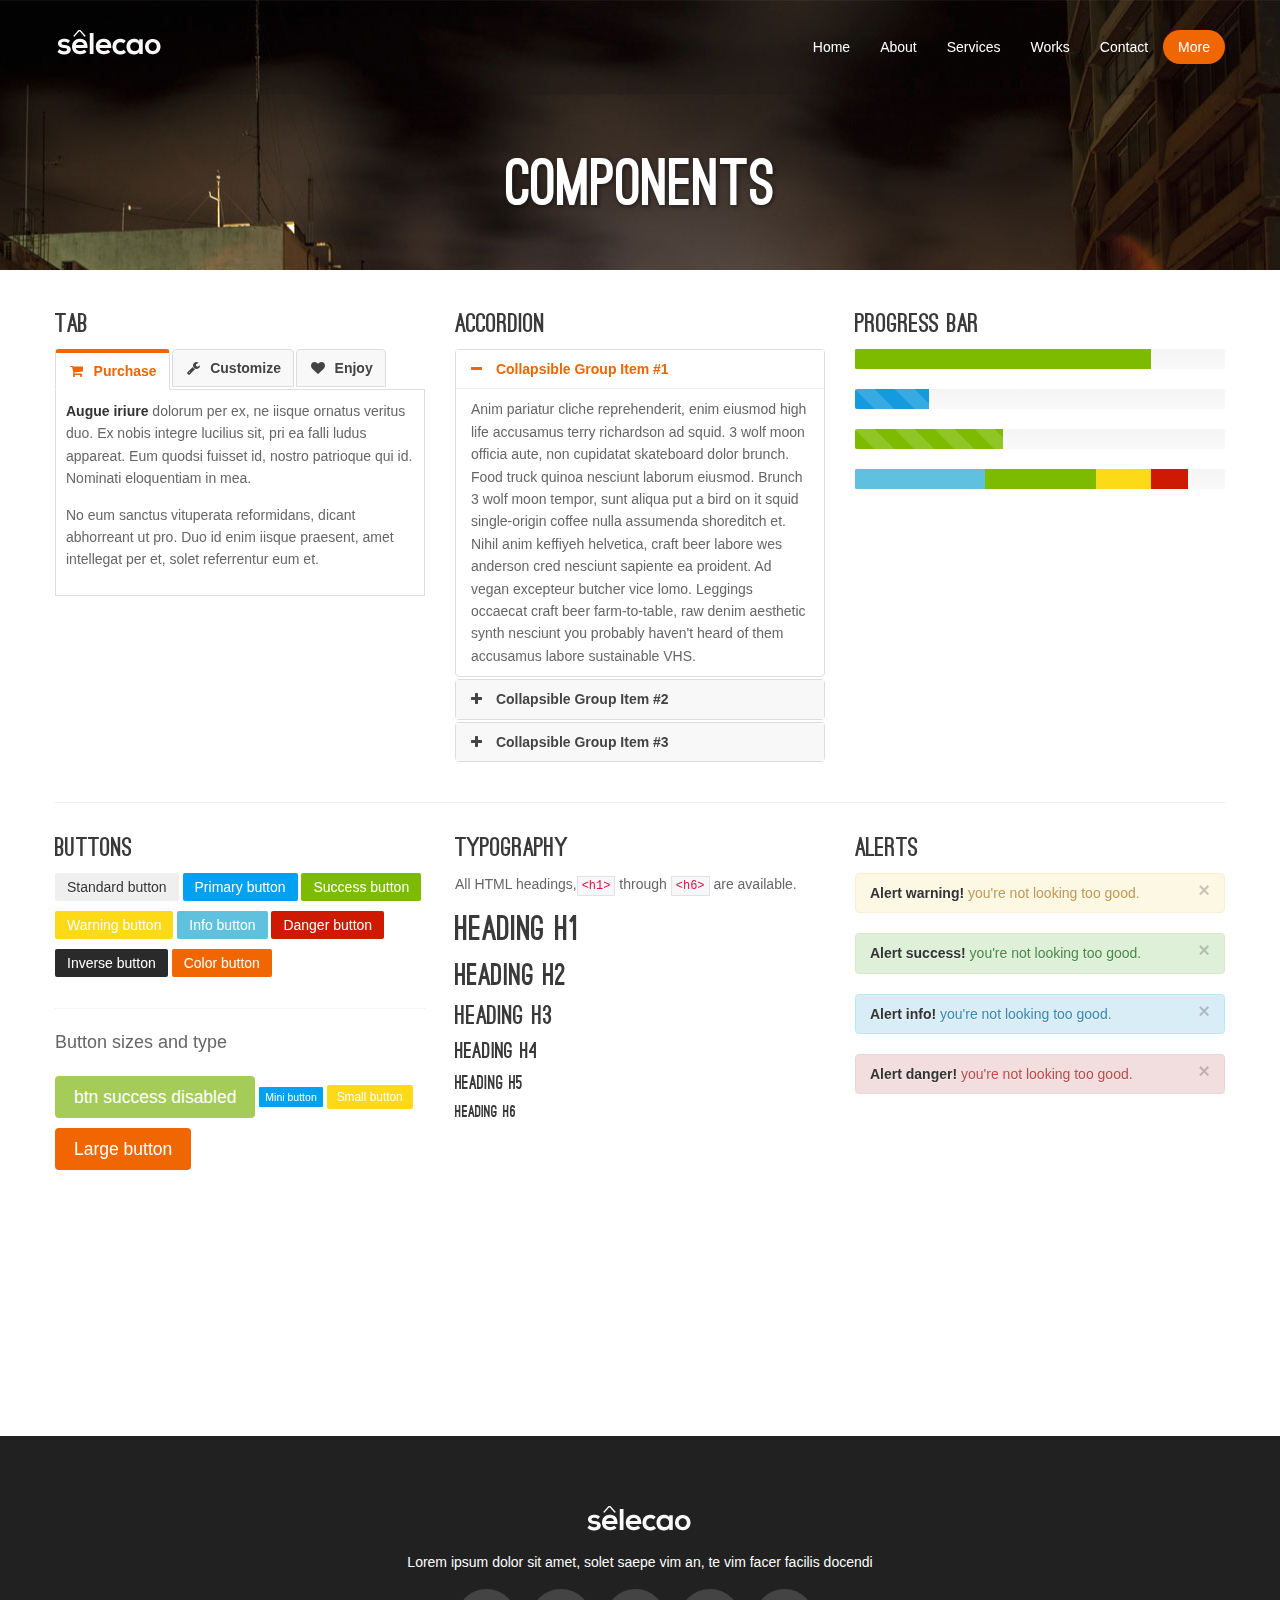
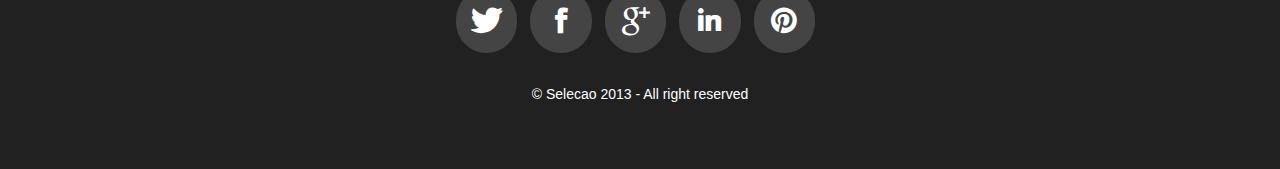
<file: selecao/components.html>
<!DOCTYPE html>
<html lang="en">
<head>
<meta charset="utf-8">
<title>Selecao one page site template with bootstrap</title>
<meta name="viewport" content="width=device-width, initial-scale=1.0" />
<meta name="description" content="" />
<meta name="author" content="" />
<!-- styles -->
<link href="css/bootstrap.css" rel="stylesheet" />
<link href="css/bootstrap-responsive.css" rel="stylesheet" />
<link href="css/prettyPhoto.css" rel="stylesheet" />
<link href="font/stylesheet.css" rel="stylesheet" />
<link href="css/animate.css" rel="stylesheet" />
<link rel="stylesheet" media="screen" href="css/sequencejs.css" />
<link href="js/google-code-prettify/prettify.css" rel="stylesheet">
<link href="css/style.css" rel="stylesheet" />
<link href="color/default.css" rel="stylesheet" />
<!-- HTML5 shim, for IE6-8 support of HTML5 elements -->
<!--[if lt IE 9]>
      <script src="http://html5shim.googlecode.com/svn/trunk/html5.js"></script>
    <![endif]-->
<!-- javascript -->
<script src="js/jquery.min.js"></script>
<script src="js/jquery.easing.js"></script>
<script src="js/bootstrap.js"></script>
<script src="js/jquery.lettering.js"></script>
<script src="js/parallax/jquery.parallax-1.1.3.js"></script>
<script src="js/nagging-menu.js"></script>
<script src="js/portfolio/jquery.quicksand.js"></script>
<script src="js/portfolio/setting.js"></script>
<script src="js/jquery.scrollTo.js"></script>
<script src="js/jquery.nav.js"></script>
<script src="js/modernizr.custom.26633.js"></script>
<script src="js/jquery.gridrotator.js"></script>
<script src="js/prettyPhoto/jquery.prettyPhoto.js"></script>
<script src="js/prettyPhoto/setting.js"></script>
<script src="js/jquery.flexslider.js"></script>
<script src="js/twitter/jquery.tweet.js"></script>	
<script src="js/twitter/function.js"></script>	
<script src="js/custom.js"></script>
<!-- Fav and touch icons -->
<link rel="apple-touch-icon-precomposed" sizes="144x144" href="ico/apple-touch-icon-144-precomposed.png" />
<link rel="apple-touch-icon-precomposed" sizes="114x114" href="ico/apple-touch-icon-114-precomposed.png" />
<link rel="apple-touch-icon-precomposed" sizes="72x72" href="ico/apple-touch-icon-72-precomposed.png" />
<link rel="apple-touch-icon-precomposed" href="ico/apple-touch-icon-57-precomposed.png" />
<link rel="shortcut icon" href="ico/favicon.ico" />
</head>
<body>
<header>
<div id="topnav" class="navbar navbar-fixed-top default">
	<div class="navbar-inner">
		<div class="container">
			<div class="logo">
				<a class="brand" href="index.html">
				<img src="img/logo.png" alt="" />
				</a>
			</div>
			<div class="navigation">
			<nav>
				<ul class="nav pull-right">
					<li><a href="index.html#featured" class="external">Home</a></li>
					<li><a href="index.html#about" class="external">About</a></li>
					<li><a href="index.html#services" class="external">Services</a></li>
					<li><a href="index.html#works" class="external">Works</a></li>
					<li><a href="index.html#contact" class="external">Contact</a></li>
					<li class="dropdown current">
					<a href="#">More</a>
					<ul class="dropdown-menu">
						<li><a href="components.html" class="external">Components</a></li>
						<li><a href="icons.html" class="external">Icons</a></li>
					</ul>
					</li>
				</ul>
			</nav>	
			</div>
			<!--/.nav-collapse -->
		</div>
	</div>
</div>
</header>
<section id="featured">
<div class="container">
	<div class="row">
		<div class="span12">
			<div class="letter-container inner-heading">
				<h2 class="fade">Components</h2>
			</div>
		</div>
	</div>
</div>
</section>

<!-- section main content -->
<section id="maincontent" class="section">
<div class="container">
	<div class="row">
		<div class="span12">
			<div class="row">
				<div class="span4">
					<h3>Tab</h3>
					<ul class="nav nav-tabs">
						<li class="active"><a href="#purchase" data-toggle="tab"><i class="icon-shopping-cart"></i> Purchase</a></li>
						<li><a href="#customize" data-toggle="tab"><i class="icon-wrench"></i> Customize</a></li>
						<li><a href="#enjoy" data-toggle="tab"><i class="icon-heart"></i> Enjoy</a></li>
					</ul>
					<div class="tab-content">
						<div class="tab-pane active" id="purchase">
							<p>
								<strong>Augue iriure</strong> dolorum per ex, ne iisque ornatus veritus duo. Ex nobis integre lucilius sit, pri ea falli ludus appareat. Eum quodsi fuisset id, nostro patrioque qui id. Nominati eloquentiam in mea.
							</p>
							<p>
								No eum sanctus vituperata reformidans, dicant abhorreant ut pro. Duo id enim iisque praesent, amet intellegat per et, solet referrentur eum et.
							</p>
						</div>
						<div class="tab-pane" id="customize">
							<p>
								Tale dolor mea ex, te enim assum suscipit cum, vix aliquid omittantur in. Duo eu cibo dolorum menandri, nam sumo dicit admodum ei. Ne mazim commune honestatis cum, mentitum phaedrum sit et.
							</p>
						</div>
						<div class="tab-pane" id="enjoy">
							<p>
								Cu cum commodo regione definiebas. Cum ea eros laboramus, audire deseruisse his at, munere aeterno ut quo. Et ius doming causae philosophia, vitae bonorum intellegat usu cu.
							</p>
						</div>
					</div>
				</div>
				<div class="span4">
					<h3>Accordion</h3>
					<!-- start: Accordion -->
					<div class="accordion" id="accordion2">
						<div class="accordion-group">
							<div class="accordion-heading">
								<a class="accordion-toggle active" data-toggle="collapse" data-parent="#accordion2" href="#collapseOne">
								<i class="icon-minus"></i> Collapsible Group Item #1 </a>
							</div>
							<div id="collapseOne" class="accordion-body collapse in">
								<div class="accordion-inner">
									 Anim pariatur cliche reprehenderit, enim eiusmod high life accusamus terry richardson ad squid. 3 wolf moon officia aute, non cupidatat skateboard dolor brunch. Food truck quinoa nesciunt laborum eiusmod. Brunch 3 wolf moon tempor, sunt aliqua put a bird on it squid single-origin coffee nulla assumenda shoreditch et. Nihil anim keffiyeh helvetica, craft beer labore wes anderson cred nesciunt sapiente ea proident. Ad vegan excepteur butcher vice lomo. Leggings occaecat craft beer farm-to-table, raw denim aesthetic synth nesciunt you probably haven't heard of them accusamus labore sustainable VHS.
								</div>
							</div>
						</div>
						<div class="accordion-group">
							<div class="accordion-heading">
								<a class="accordion-toggle" data-toggle="collapse" data-parent="#accordion2" href="#collapseTwo">
								<i class="icon-plus"></i> Collapsible Group Item #2 </a>
							</div>
							<div id="collapseTwo" class="accordion-body collapse">
								<div class="accordion-inner">
									 Anim pariatur cliche reprehenderit, enim eiusmod high life accusamus terry richardson ad squid. 3 wolf moon officia aute, non cupidatat skateboard dolor brunch. Food truck quinoa nesciunt laborum eiusmod. Brunch 3 wolf moon tempor, sunt aliqua put a bird on it squid single-origin coffee nulla assumenda shoreditch et. Nihil anim keffiyeh helvetica, craft beer labore wes anderson cred nesciunt sapiente ea proident. Ad vegan excepteur butcher vice lomo. Leggings occaecat craft beer farm-to-table, raw denim aesthetic synth nesciunt you probably haven't heard of them accusamus labore sustainable VHS.
								</div>
							</div>
						</div>
						<div class="accordion-group">
							<div class="accordion-heading">
								<a class="accordion-toggle" data-toggle="collapse" data-parent="#accordion2" href="#collapseThree">
								<i class="icon-plus"></i> Collapsible Group Item #3 </a>
							</div>
							<div id="collapseThree" class="accordion-body collapse">
								<div class="accordion-inner">
									 Anim pariatur cliche reprehenderit, enim eiusmod high life accusamus terry richardson ad squid. 3 wolf moon officia aute, non cupidatat skateboard dolor brunch. Food truck quinoa nesciunt laborum eiusmod. Brunch 3 wolf moon tempor, sunt aliqua put a bird on it squid single-origin coffee nulla assumenda shoreditch et. Nihil anim keffiyeh helvetica, craft beer labore wes anderson cred nesciunt sapiente ea proident. Ad vegan excepteur butcher vice lomo. Leggings occaecat craft beer farm-to-table, raw denim aesthetic synth nesciunt you probably haven't heard of them accusamus labore sustainable VHS.
								</div>
							</div>
						</div>
					</div>
					<!--end: Accordion -->
				</div>
				<div class="span4">
					<h3>Progress bar</h3>
					<div class="progress">
						<div class="bar bar-success bar80">
						</div>
					</div>
					<div class="progress progress-striped">
						<div class="bar bar20">
						</div>
					</div>
					<div class="progress progress-striped active">
						<div class="bar bar-success bar40">
						</div>
					</div>
					<div class="progress">
						<div class="bar bar-info bar35">
						</div>
						<div class="bar bar-success bar30">
						</div>
						<div class="bar bar-warning bar15">
						</div>
						<div class="bar bar-danger bar10">
						</div>
					</div>
				</div>
			</div>
			<div class="solid_line">
			</div>
			<div class="row">
				<div class="span4 demobutton">
					<h3>Buttons</h3>
					<a href="#" class="btn">Standard button</a>
					<a href="#" class="btn btn-primary">Primary button</a>
					<a href="#" class="btn btn-success">Success button</a>
					<a href="#" class="btn btn-warning">Warning button</a>
					<a href="#" class="btn btn-info">Info button</a>
					<a href="#" class="btn btn-danger">Danger button</a>
					<a href="#" class="btn btn-inverse">Inverse button</a>
					<a href="#" class="btn btn-color">Color button</a>
					<div class="dotted_line">
					</div>
					<p class="lead">
						Button sizes and type
					</p>
					<a href="#" class="btn btn-large btn-success disabled">btn success disabled</a>
					<a href="#" class="btn btn-mini btn-primary">Mini button</a>
					<a href="#" class="btn btn-small btn-warning">Small button</a>
					<a href="#" class="btn btn-large btn-color">Large button</a>
				</div>
				<div class="span4">
					<h3>Typography</h3>
					<p>
						All HTML headings,<code>&lt;h1&gt;</code> through <code>&lt;h6&gt;</code> are available.
					</p>
					<h1>Heading H1</h1>
					<h2>Heading H2</h2>
					<h3>Heading H3</h3>
					<h4>Heading H4</h4>
					<h5>Heading H5</h5>
					<h6>Heading H6</h6>
				</div>
				<div class="span4">
					<h3>Alerts</h3>
					<div class="alert alert-warning">
						<button type="button" class="close" data-dismiss="alert">×</button><strong>Alert warning!</strong> you're not looking too good.
					</div>
					<div class="alert alert-success">
						<button type="button" class="close" data-dismiss="alert">×</button><strong>Alert success!</strong> you're not looking too good.
					</div>
					<div class="alert alert-info">
						<button type="button" class="close" data-dismiss="alert">×</button><strong>Alert info!</strong> you're not looking too good.
					</div>
					<div class="alert alert-danger">
						<button type="button" class="close" data-dismiss="alert">×</button><strong>Alert danger!</strong> you're not looking too good.
					</div>
				</div>
			</div>
		</div>
	</div>
</div>

</section>
<!-- section main content -->

<!-- section bottom -->
<section id="bottom" class="section">
	<div class="container">
		<div class="row">
			<div class="span12">
				<div class="aligncenter">
					<div class="tweet">
					</div>
				</div>
			</div>
		</div>
	</div>	
</section>
<!-- end section bottom -->

<footer>
	<div class="verybottom">
		<div class="container">
			<div class="row">
				<div class="span12">
					<div class="aligncenter">
						<div class="logo">
							<a class="brand" href="index.html">
								<img src="img/logo.png" alt="" />
							</a>
						</div>
						<p>Lorem ipsum dolor sit amet, solet saepe vim an, te vim facer facilis docendi</p>
						<div class="social-links">
							<ul class="social-links">
								<li><a href="#" title="Twitter"><i class="icon-circled icon-64 icon-twitter"></i></a></li>
								<li><a href="#" title="Facebook"><i class="icon-circled icon-64 icon-facebook"></i></a></li>
								<li><a href="#" title="Google plus"><i class="icon-circled icon-64 icon-google-plus"></i></a></li>
								<li><a href="#" title="Linkedin"><i class="icon-circled icon-64 icon-linkedin"></i></a></li>
								<li><a href="#" title="Pinterest"><i class="icon-circled icon-64 icon-pinterest"></i></a></li>
							</ul>	
						</div>
						
						<p>
							&copy; Selecao 2013 - All right reserved
						</p>
					</div>
				</div>
			</div>
		</div>
	</div>
</footer>
		
</body>
</html>
</file>
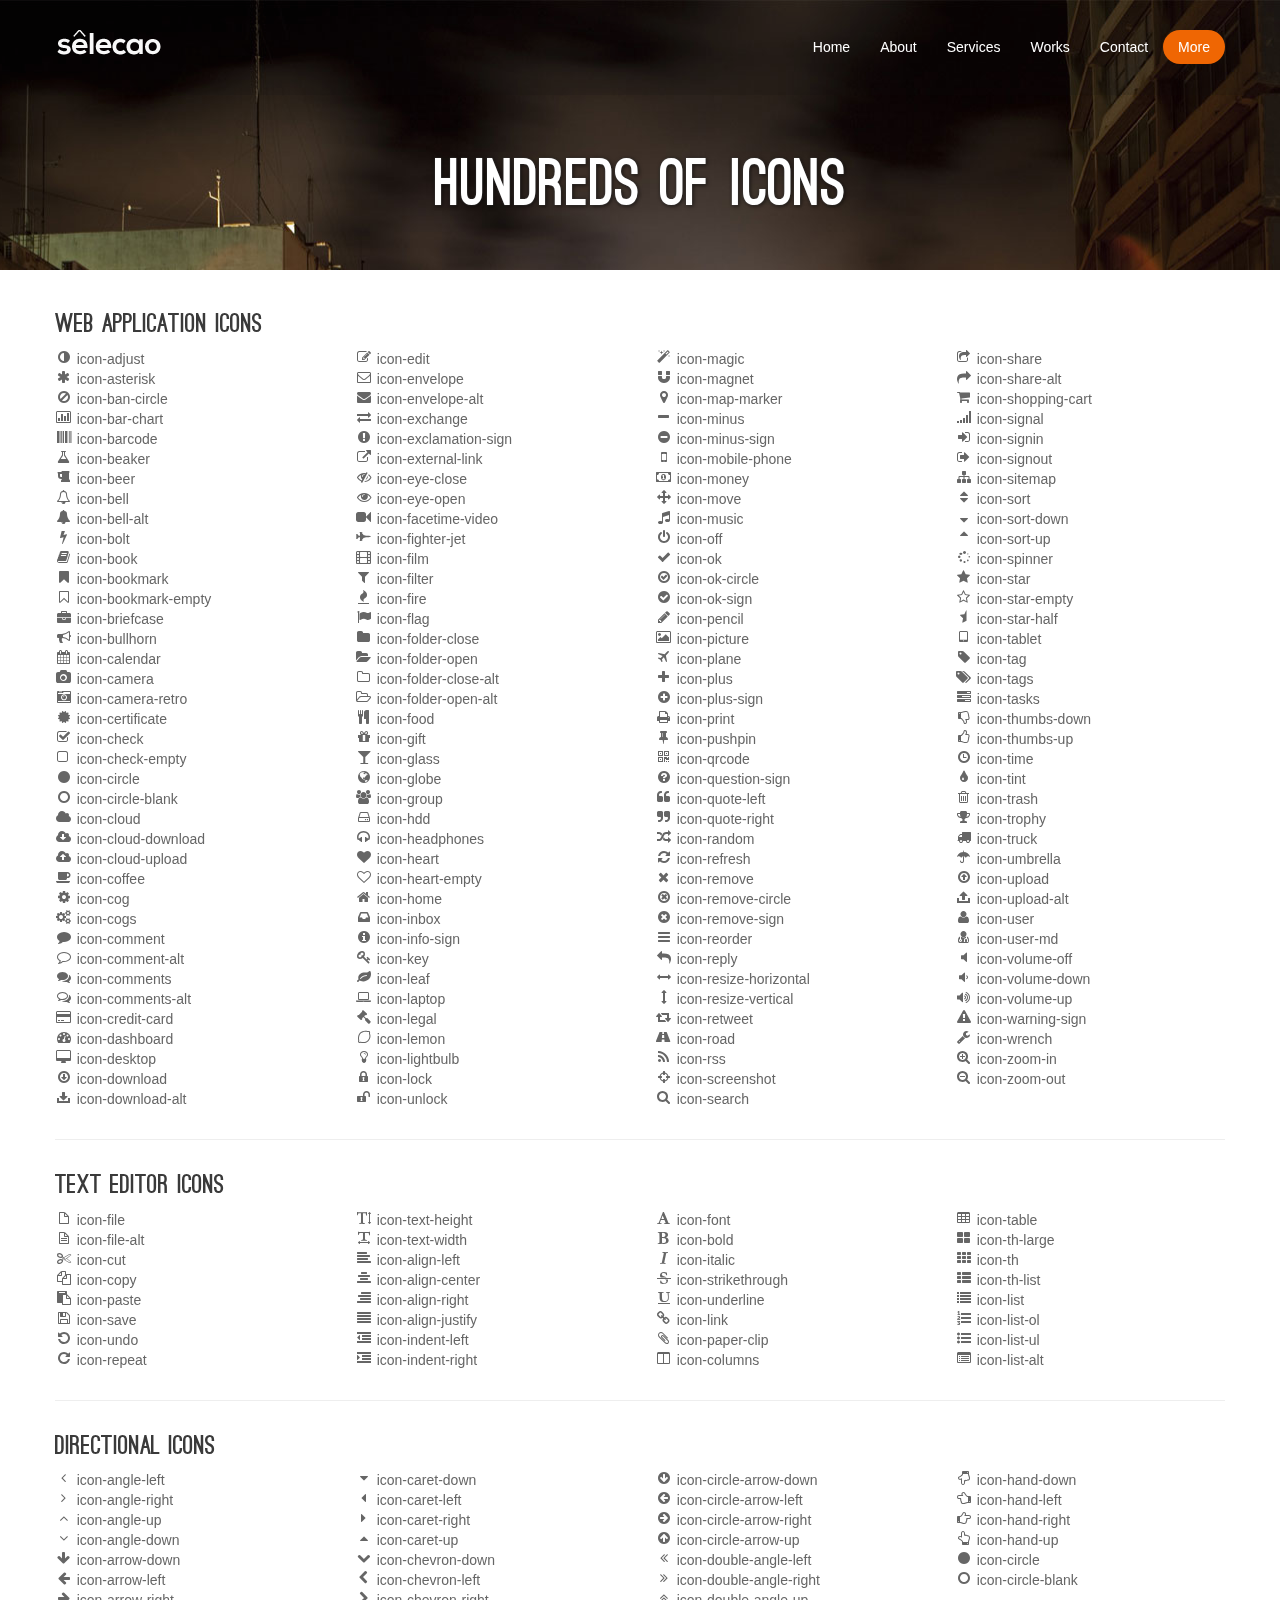
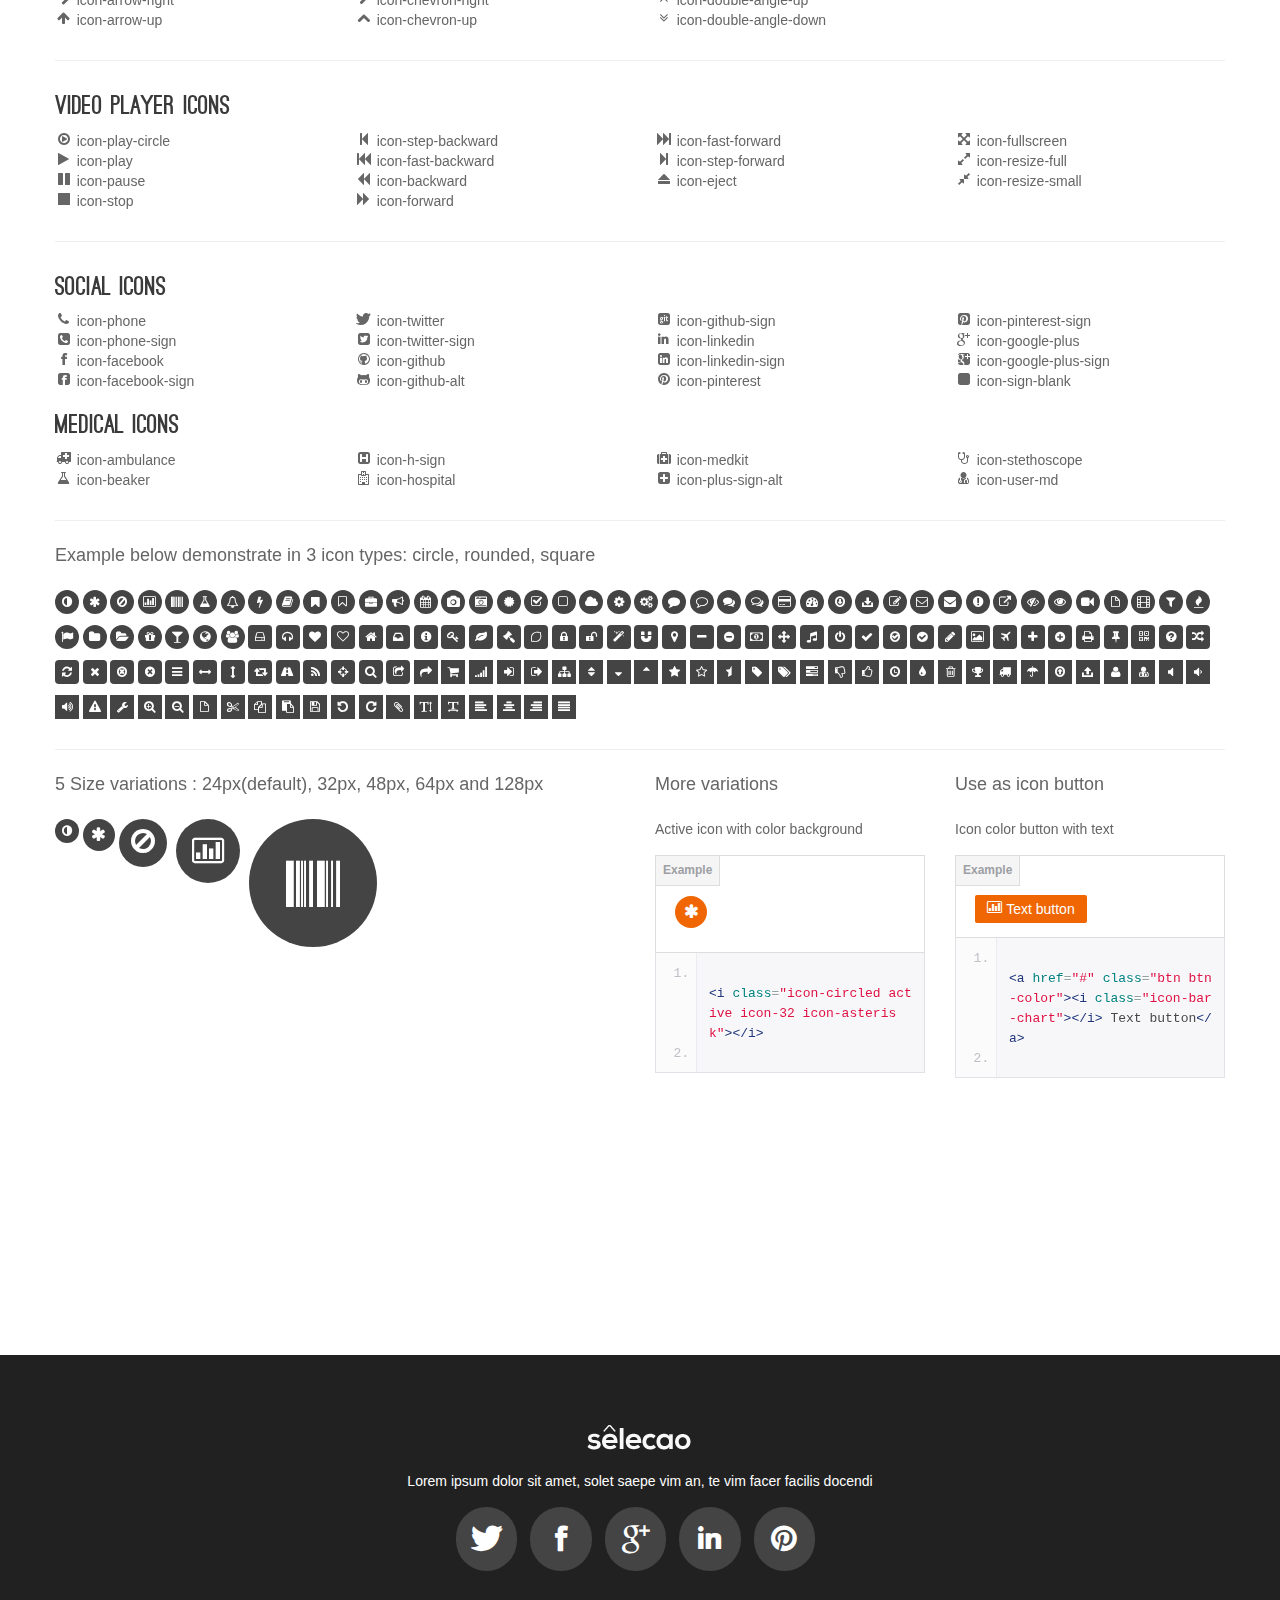
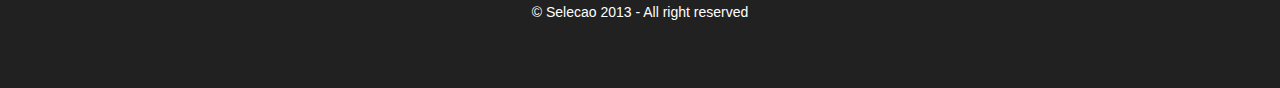
<file: selecao/icons.html>
<!DOCTYPE html>
<html lang="en">
<head>
<meta charset="utf-8">
<title>Selecao one page site template with bootstrap</title>
<meta name="viewport" content="width=device-width, initial-scale=1.0" />
<meta name="description" content="" />
<meta name="author" content="" />
<!-- styles -->
<link href="css/bootstrap.css" rel="stylesheet" />
<link href="css/bootstrap-responsive.css" rel="stylesheet" />
<link href="css/prettyPhoto.css" rel="stylesheet" />
<link href="font/stylesheet.css" rel="stylesheet" />
<link href="css/animate.css" rel="stylesheet" />
<link rel="stylesheet" media="screen" href="css/sequencejs.css" />
<link href="js/google-code-prettify/prettify.css" rel="stylesheet">
<link href="css/style.css" rel="stylesheet" />
<link href="color/default.css" rel="stylesheet" />
<!-- HTML5 shim, for IE6-8 support of HTML5 elements -->
<!--[if lt IE 9]>
      <script src="http://html5shim.googlecode.com/svn/trunk/html5.js"></script>
    <![endif]-->
<!-- javascript -->
<script src="js/jquery.min.js"></script>
<script src="js/jquery.easing.js"></script>
<script src="js/bootstrap.js"></script>
<script src="js/jquery.lettering.js"></script>
<script src="js/parallax/jquery.parallax-1.1.3.js"></script>
<script src="js/nagging-menu.js"></script>
<script src="js/google-code-prettify/prettify.js"></script>
<script src="js/prettycode.js"></script>
<script src="js/portfolio/jquery.quicksand.js"></script>
<script src="js/portfolio/setting.js"></script>
<script src="js/jquery.scrollTo.js"></script>
<script src="js/jquery.nav.js"></script>
<script src="js/modernizr.custom.26633.js"></script>
<script src="js/jquery.gridrotator.js"></script>
<script src="js/prettyPhoto/jquery.prettyPhoto.js"></script>
<script src="js/prettyPhoto/setting.js"></script>
<script src="js/jquery.flexslider.js"></script>
<script src="js/twitter/jquery.tweet.js"></script>	
<script src="js/twitter/function.js"></script>	
<script src="js/custom.js"></script>
<!-- Fav and touch icons -->
<link rel="apple-touch-icon-precomposed" sizes="144x144" href="ico/apple-touch-icon-144-precomposed.png" />
<link rel="apple-touch-icon-precomposed" sizes="114x114" href="ico/apple-touch-icon-114-precomposed.png" />
<link rel="apple-touch-icon-precomposed" sizes="72x72" href="ico/apple-touch-icon-72-precomposed.png" />
<link rel="apple-touch-icon-precomposed" href="ico/apple-touch-icon-57-precomposed.png" />
<link rel="shortcut icon" href="ico/favicon.ico" />
</head>
<body>
<header>
<div id="topnav" class="navbar navbar-fixed-top default">
	<div class="navbar-inner">
		<div class="container">
			<div class="logo">
				<a class="brand" href="index.html">
				<img src="img/logo.png" alt="" />
				</a>
			</div>
			<div class="navigation">
			<nav>
				<ul class="nav pull-right">
					<li><a href="index.html#featured" class="external">Home</a></li>
					<li><a href="index.html#about" class="external">About</a></li>
					<li><a href="index.html#services" class="external">Services</a></li>
					<li><a href="index.html#works" class="external">Works</a></li>
					<li><a href="index.html#contact" class="external">Contact</a></li>
					<li class="dropdown current">
					<a href="#">More</a>
					<ul class="dropdown-menu">
						<li><a href="components.html" class="external">Components</a></li>
						<li><a href="icons.html" class="external">Icons</a></li>
					</ul>
					</li>
				</ul>
			</nav>	
			</div>
			<!--/.nav-collapse -->
		</div>
	</div>
</div>
</header>

<!-- section featured -->
<section id="featured">
	<div class="container">
		<div class="row">
			<div class="span12">
				<div class="letter-container inner-heading">
					<h2 class="fade">Hundreds of icons</h2>
				</div>
			</div>
		</div>
	</div>
</section>
<!-- end section featured -->

<!-- section main content -->
<section id="maincontent" class="section demoicon">
<div class="container">
	<div class="row">
		<div class="span12">
			<div class="row">
				<div class="span12">
					<h3>Web application icons</h3>
				</div>
				<div class="span3">
					<ul class="the-icons">
						<li><i class="icon-adjust"></i> icon-adjust</li>
						<li><i class="icon-asterisk"></i> icon-asterisk</li>
						<li><i class="icon-ban-circle"></i> icon-ban-circle</li>
						<li><i class="icon-bar-chart"></i> icon-bar-chart</li>
						<li><i class="icon-barcode"></i> icon-barcode</li>
						<li><i class="icon-beaker"></i> icon-beaker</li>
						<li><i class="icon-beer"></i> icon-beer</li>
						<li><i class="icon-bell"></i> icon-bell</li>
						<li><i class="icon-bell-alt"></i> icon-bell-alt</li>
						<li><i class="icon-bolt"></i> icon-bolt</li>
						<li><i class="icon-book"></i> icon-book</li>
						<li><i class="icon-bookmark"></i> icon-bookmark</li>
						<li><i class="icon-bookmark-empty"></i> icon-bookmark-empty</li>
						<li><i class="icon-briefcase"></i> icon-briefcase</li>
						<li><i class="icon-bullhorn"></i> icon-bullhorn</li>
						<li><i class="icon-calendar"></i> icon-calendar</li>
						<li><i class="icon-camera"></i> icon-camera</li>
						<li><i class="icon-camera-retro"></i> icon-camera-retro</li>
						<li><i class="icon-certificate"></i> icon-certificate</li>
						<li><i class="icon-check"></i> icon-check</li>
						<li><i class="icon-check-empty"></i> icon-check-empty</li>
						<li><i class="icon-circle"></i> icon-circle</li>
						<li><i class="icon-circle-blank"></i> icon-circle-blank</li>
						<li><i class="icon-cloud"></i> icon-cloud</li>
						<li><i class="icon-cloud-download"></i> icon-cloud-download</li>
						<li><i class="icon-cloud-upload"></i> icon-cloud-upload</li>
						<li><i class="icon-coffee"></i> icon-coffee</li>
						<li><i class="icon-cog"></i> icon-cog</li>
						<li><i class="icon-cogs"></i> icon-cogs</li>
						<li><i class="icon-comment"></i> icon-comment</li>
						<li><i class="icon-comment-alt"></i> icon-comment-alt</li>
						<li><i class="icon-comments"></i> icon-comments</li>
						<li><i class="icon-comments-alt"></i> icon-comments-alt</li>
						<li><i class="icon-credit-card"></i> icon-credit-card</li>
						<li><i class="icon-dashboard"></i> icon-dashboard</li>
						<li><i class="icon-desktop"></i> icon-desktop</li>
						<li><i class="icon-download"></i> icon-download</li>
						<li><i class="icon-download-alt"></i> icon-download-alt</li>
					</ul>
				</div>
				<div class="span3">
					<ul class="the-icons">
						<li><i class="icon-edit"></i> icon-edit</li>
						<li><i class="icon-envelope"></i> icon-envelope</li>
						<li><i class="icon-envelope-alt"></i> icon-envelope-alt</li>
						<li><i class="icon-exchange"></i> icon-exchange</li>
						<li><i class="icon-exclamation-sign"></i> icon-exclamation-sign</li>
						<li><i class="icon-external-link"></i> icon-external-link</li>
						<li><i class="icon-eye-close"></i> icon-eye-close</li>
						<li><i class="icon-eye-open"></i> icon-eye-open</li>
						<li><i class="icon-facetime-video"></i> icon-facetime-video</li>
						<li><i class="icon-fighter-jet"></i> icon-fighter-jet</li>
						<li><i class="icon-film"></i> icon-film</li>
						<li><i class="icon-filter"></i> icon-filter</li>
						<li><i class="icon-fire"></i> icon-fire</li>
						<li><i class="icon-flag"></i> icon-flag</li>
						<li><i class="icon-folder-close"></i> icon-folder-close</li>
						<li><i class="icon-folder-open"></i> icon-folder-open</li>
						<li><i class="icon-folder-close-alt"></i> icon-folder-close-alt</li>
						<li><i class="icon-folder-open-alt"></i> icon-folder-open-alt</li>
						<li><i class="icon-food"></i> icon-food</li>
						<li><i class="icon-gift"></i> icon-gift</li>
						<li><i class="icon-glass"></i> icon-glass</li>
						<li><i class="icon-globe"></i> icon-globe</li>
						<li><i class="icon-group"></i> icon-group</li>
						<li><i class="icon-hdd"></i> icon-hdd</li>
						<li><i class="icon-headphones"></i> icon-headphones</li>
						<li><i class="icon-heart"></i> icon-heart</li>
						<li><i class="icon-heart-empty"></i> icon-heart-empty</li>
						<li><i class="icon-home"></i> icon-home</li>
						<li><i class="icon-inbox"></i> icon-inbox</li>
						<li><i class="icon-info-sign"></i> icon-info-sign</li>
						<li><i class="icon-key"></i> icon-key</li>
						<li><i class="icon-leaf"></i> icon-leaf</li>
						<li><i class="icon-laptop"></i> icon-laptop</li>
						<li><i class="icon-legal"></i> icon-legal</li>
						<li><i class="icon-lemon"></i> icon-lemon</li>
						<li><i class="icon-lightbulb"></i> icon-lightbulb</li>
						<li><i class="icon-lock"></i> icon-lock</li>
						<li><i class="icon-unlock"></i> icon-unlock</li>
					</ul>
				</div>
				<div class="span3">
					<ul class="the-icons">
						<li><i class="icon-magic"></i> icon-magic</li>
						<li><i class="icon-magnet"></i> icon-magnet</li>
						<li><i class="icon-map-marker"></i> icon-map-marker</li>
						<li><i class="icon-minus"></i> icon-minus</li>
						<li><i class="icon-minus-sign"></i> icon-minus-sign</li>
						<li><i class="icon-mobile-phone"></i> icon-mobile-phone</li>
						<li><i class="icon-money"></i> icon-money</li>
						<li><i class="icon-move"></i> icon-move</li>
						<li><i class="icon-music"></i> icon-music</li>
						<li><i class="icon-off"></i> icon-off</li>
						<li><i class="icon-ok"></i> icon-ok</li>
						<li><i class="icon-ok-circle"></i> icon-ok-circle</li>
						<li><i class="icon-ok-sign"></i> icon-ok-sign</li>
						<li><i class="icon-pencil"></i> icon-pencil</li>
						<li><i class="icon-picture"></i> icon-picture</li>
						<li><i class="icon-plane"></i> icon-plane</li>
						<li><i class="icon-plus"></i> icon-plus</li>
						<li><i class="icon-plus-sign"></i> icon-plus-sign</li>
						<li><i class="icon-print"></i> icon-print</li>
						<li><i class="icon-pushpin"></i> icon-pushpin</li>
						<li><i class="icon-qrcode"></i> icon-qrcode</li>
						<li><i class="icon-question-sign"></i> icon-question-sign</li>
						<li><i class="icon-quote-left"></i> icon-quote-left</li>
						<li><i class="icon-quote-right"></i> icon-quote-right</li>
						<li><i class="icon-random"></i> icon-random</li>
						<li><i class="icon-refresh"></i> icon-refresh</li>
						<li><i class="icon-remove"></i> icon-remove</li>
						<li><i class="icon-remove-circle"></i> icon-remove-circle</li>
						<li><i class="icon-remove-sign"></i> icon-remove-sign</li>
						<li><i class="icon-reorder"></i> icon-reorder</li>
						<li><i class="icon-reply"></i> icon-reply</li>
						<li><i class="icon-resize-horizontal"></i> icon-resize-horizontal</li>
						<li><i class="icon-resize-vertical"></i> icon-resize-vertical</li>
						<li><i class="icon-retweet"></i> icon-retweet</li>
						<li><i class="icon-road"></i> icon-road</li>
						<li><i class="icon-rss"></i> icon-rss</li>
						<li><i class="icon-screenshot"></i> icon-screenshot</li>
						<li><i class="icon-search"></i> icon-search</li>
					</ul>
				</div>
				<div class="span3">
					<ul class="the-icons">
						<li><i class="icon-share"></i> icon-share</li>
						<li><i class="icon-share-alt"></i> icon-share-alt</li>
						<li><i class="icon-shopping-cart"></i> icon-shopping-cart</li>
						<li><i class="icon-signal"></i> icon-signal</li>
						<li><i class="icon-signin"></i> icon-signin</li>
						<li><i class="icon-signout"></i> icon-signout</li>
						<li><i class="icon-sitemap"></i> icon-sitemap</li>
						<li><i class="icon-sort"></i> icon-sort</li>
						<li><i class="icon-sort-down"></i> icon-sort-down</li>
						<li><i class="icon-sort-up"></i> icon-sort-up</li>
						<li><i class="icon-spinner"></i> icon-spinner</li>
						<li><i class="icon-star"></i> icon-star</li>
						<li><i class="icon-star-empty"></i> icon-star-empty</li>
						<li><i class="icon-star-half"></i> icon-star-half</li>
						<li><i class="icon-tablet"></i> icon-tablet</li>
						<li><i class="icon-tag"></i> icon-tag</li>
						<li><i class="icon-tags"></i> icon-tags</li>
						<li><i class="icon-tasks"></i> icon-tasks</li>
						<li><i class="icon-thumbs-down"></i> icon-thumbs-down</li>
						<li><i class="icon-thumbs-up"></i> icon-thumbs-up</li>
						<li><i class="icon-time"></i> icon-time</li>
						<li><i class="icon-tint"></i> icon-tint</li>
						<li><i class="icon-trash"></i> icon-trash</li>
						<li><i class="icon-trophy"></i> icon-trophy</li>
						<li><i class="icon-truck"></i> icon-truck</li>
						<li><i class="icon-umbrella"></i> icon-umbrella</li>
						<li><i class="icon-upload"></i> icon-upload</li>
						<li><i class="icon-upload-alt"></i> icon-upload-alt</li>
						<li><i class="icon-user"></i> icon-user</li>
						<li><i class="icon-user-md"></i> icon-user-md</li>
						<li><i class="icon-volume-off"></i> icon-volume-off</li>
						<li><i class="icon-volume-down"></i> icon-volume-down</li>
						<li><i class="icon-volume-up"></i> icon-volume-up</li>
						<li><i class="icon-warning-sign"></i> icon-warning-sign</li>
						<li><i class="icon-wrench"></i> icon-wrench</li>
						<li><i class="icon-zoom-in"></i> icon-zoom-in</li>
						<li><i class="icon-zoom-out"></i> icon-zoom-out</li>
					</ul>
				</div>
			</div>
			<div class="row">
				<div class="span12">
					<div class="solid_line">
					</div>
				</div>
			</div>
			<div class="row">
				<div class="span12">
					<h3>Text editor icons</h3>
				</div>
				<div class="span3">
					<ul class="the-icons">
						<li><i class="icon-file"></i> icon-file</li>
						<li><i class="icon-file-alt"></i> icon-file-alt</li>
						<li><i class="icon-cut"></i> icon-cut</li>
						<li><i class="icon-copy"></i> icon-copy</li>
						<li><i class="icon-paste"></i> icon-paste</li>
						<li><i class="icon-save"></i> icon-save</li>
						<li><i class="icon-undo"></i> icon-undo</li>
						<li><i class="icon-repeat"></i> icon-repeat</li>
					</ul>
				</div>
				<div class="span3">
					<ul class="the-icons">
						<li><i class="icon-text-height"></i> icon-text-height</li>
						<li><i class="icon-text-width"></i> icon-text-width</li>
						<li><i class="icon-align-left"></i> icon-align-left</li>
						<li><i class="icon-align-center"></i> icon-align-center</li>
						<li><i class="icon-align-right"></i> icon-align-right</li>
						<li><i class="icon-align-justify"></i> icon-align-justify</li>
						<li><i class="icon-indent-left"></i> icon-indent-left</li>
						<li><i class="icon-indent-right"></i> icon-indent-right</li>
					</ul>
				</div>
				<div class="span3">
					<ul class="the-icons">
						<li><i class="icon-font"></i> icon-font</li>
						<li><i class="icon-bold"></i> icon-bold</li>
						<li><i class="icon-italic"></i> icon-italic</li>
						<li><i class="icon-strikethrough"></i> icon-strikethrough</li>
						<li><i class="icon-underline"></i> icon-underline</li>
						<li><i class="icon-link"></i> icon-link</li>
						<li><i class="icon-paper-clip"></i> icon-paper-clip</li>
						<li><i class="icon-columns"></i> icon-columns</li>
					</ul>
				</div>
				<div class="span3">
					<ul class="the-icons">
						<li><i class="icon-table"></i> icon-table</li>
						<li><i class="icon-th-large"></i> icon-th-large</li>
						<li><i class="icon-th"></i> icon-th</li>
						<li><i class="icon-th-list"></i> icon-th-list</li>
						<li><i class="icon-list"></i> icon-list</li>
						<li><i class="icon-list-ol"></i> icon-list-ol</li>
						<li><i class="icon-list-ul"></i> icon-list-ul</li>
						<li><i class="icon-list-alt"></i> icon-list-alt</li>
					</ul>
				</div>
			</div>
			<div class="solid_line">
			</div>
			<div class="row">
				<div class="span12">
					<h3>Directional icons</h3>
				</div>
				<div class="span3">
					<ul class="the-icons">
						<li><i class="icon-angle-left"></i> icon-angle-left</li>
						<li><i class="icon-angle-right"></i> icon-angle-right</li>
						<li><i class="icon-angle-up"></i> icon-angle-up</li>
						<li><i class="icon-angle-down"></i> icon-angle-down</li>
						<li><i class="icon-arrow-down"></i> icon-arrow-down</li>
						<li><i class="icon-arrow-left"></i> icon-arrow-left</li>
						<li><i class="icon-arrow-right"></i> icon-arrow-right</li>
						<li><i class="icon-arrow-up"></i> icon-arrow-up</li>
					</ul>
				</div>
				<div class="span3">
					<ul class="the-icons">
						<li><i class="icon-caret-down"></i> icon-caret-down</li>
						<li><i class="icon-caret-left"></i> icon-caret-left</li>
						<li><i class="icon-caret-right"></i> icon-caret-right</li>
						<li><i class="icon-caret-up"></i> icon-caret-up</li>
						<li><i class="icon-chevron-down"></i> icon-chevron-down</li>
						<li><i class="icon-chevron-left"></i> icon-chevron-left</li>
						<li><i class="icon-chevron-right"></i> icon-chevron-right</li>
						<li><i class="icon-chevron-up"></i> icon-chevron-up</li>
					</ul>
				</div>
				<div class="span3">
					<ul class="the-icons">
						<li><i class="icon-circle-arrow-down"></i> icon-circle-arrow-down</li>
						<li><i class="icon-circle-arrow-left"></i> icon-circle-arrow-left</li>
						<li><i class="icon-circle-arrow-right"></i> icon-circle-arrow-right</li>
						<li><i class="icon-circle-arrow-up"></i> icon-circle-arrow-up</li>
						<li><i class="icon-double-angle-left"></i> icon-double-angle-left</li>
						<li><i class="icon-double-angle-right"></i> icon-double-angle-right</li>
						<li><i class="icon-double-angle-up"></i> icon-double-angle-up</li>
						<li><i class="icon-double-angle-down"></i> icon-double-angle-down</li>
					</ul>
				</div>
				<div class="span3">
					<ul class="the-icons">
						<li><i class="icon-hand-down"></i> icon-hand-down</li>
						<li><i class="icon-hand-left"></i> icon-hand-left</li>
						<li><i class="icon-hand-right"></i> icon-hand-right</li>
						<li><i class="icon-hand-up"></i> icon-hand-up</li>
						<li><i class="icon-circle"></i> icon-circle</li>
						<li><i class="icon-circle-blank"></i> icon-circle-blank</li>
					</ul>
				</div>
			</div>
			<div class="solid_line">
			</div>
			<div class="row">
				<div class="span12">
					<h3>Video Player Icons</h3>
				</div>
				<div class="span3">
					<ul class="the-icons">
						<li><i class="icon-play-circle"></i> icon-play-circle</li>
						<li><i class="icon-play"></i> icon-play</li>
						<li><i class="icon-pause"></i> icon-pause</li>
						<li><i class="icon-stop"></i> icon-stop</li>
					</ul>
				</div>
				<div class="span3">
					<ul class="the-icons">
						<li><i class="icon-step-backward"></i> icon-step-backward</li>
						<li><i class="icon-fast-backward"></i> icon-fast-backward</li>
						<li><i class="icon-backward"></i> icon-backward</li>
						<li><i class="icon-forward"></i> icon-forward</li>
					</ul>
				</div>
				<div class="span3">
					<ul class="the-icons">
						<li><i class="icon-fast-forward"></i> icon-fast-forward</li>
						<li><i class="icon-step-forward"></i> icon-step-forward</li>
						<li><i class="icon-eject"></i> icon-eject</li>
					</ul>
				</div>
				<div class="span3">
					<ul class="the-icons">
						<li><i class="icon-fullscreen"></i> icon-fullscreen</li>
						<li><i class="icon-resize-full"></i> icon-resize-full</li>
						<li><i class="icon-resize-small"></i> icon-resize-small</li>
					</ul>
				</div>
			</div>
			<div class="solid_line">
			</div>
			<div class="row">
				<div class="span12">
					<h3>Social Icons</h3>
				</div>
				<div class="span3">
					<ul class="the-icons">
						<li><i class="icon-phone"></i> icon-phone</li>
						<li><i class="icon-phone-sign"></i> icon-phone-sign</li>
						<li><i class="icon-facebook"></i> icon-facebook</li>
						<li><i class="icon-facebook-sign"></i> icon-facebook-sign</li>
					</ul>
				</div>
				<div class="span3">
					<ul class="the-icons">
						<li><i class="icon-twitter"></i> icon-twitter</li>
						<li><i class="icon-twitter-sign"></i> icon-twitter-sign</li>
						<li><i class="icon-github"></i> icon-github</li>
						<li><i class="icon-github-alt"></i> icon-github-alt</li>
					</ul>
				</div>
				<div class="span3">
					<ul class="the-icons">
						<li><i class="icon-github-sign"></i> icon-github-sign</li>
						<li><i class="icon-linkedin"></i> icon-linkedin</li>
						<li><i class="icon-linkedin-sign"></i> icon-linkedin-sign</li>
						<li><i class="icon-pinterest"></i> icon-pinterest</li>
					</ul>
				</div>
				<div class="span3">
					<ul class="the-icons">
						<li><i class="icon-pinterest-sign"></i> icon-pinterest-sign</li>
						<li><i class="icon-google-plus"></i> icon-google-plus</li>
						<li><i class="icon-google-plus-sign"></i> icon-google-plus-sign</li>
						<li><i class="icon-sign-blank"></i> icon-sign-blank</li>
					</ul>
				</div>
			</div>
			<div class="row">
				<div class="span12">
					<h3>Medical Icons</h3>
				</div>
				<div class="span3">
					<ul class="the-icons">
						<li><i class="icon-ambulance"></i> icon-ambulance</li>
						<li><i class="icon-beaker"></i> icon-beaker</li>
					</ul>
				</div>
				<div class="span3">
					<ul class="the-icons">
						<li><i class="icon-h-sign"></i> icon-h-sign</li>
						<li><i class="icon-hospital"></i> icon-hospital</li>
					</ul>
				</div>
				<div class="span3">
					<ul class="the-icons">
						<li><i class="icon-medkit"></i> icon-medkit</li>
						<li><i class="icon-plus-sign-alt"></i> icon-plus-sign-alt</li>
					</ul>
				</div>
				<div class="span3">
					<ul class="the-icons">
						<li><i class="icon-stethoscope"></i> icon-stethoscope</li>
						<li><i class="icon-user-md"></i> icon-user-md</li>
					</ul>
				</div>
			</div>
			<div class="solid_line">
			</div>
			<div class="row">
				<div class="span12">
					<p class="lead">
						Example below demonstrate in 3 icon types: circle, rounded, square
					</p>
					<i class="icon-circled icon-adjust"></i>
					<i class="icon-circled icon-asterisk"></i>
					<i class="icon-circled icon-ban-circle"></i>
					<i class="icon-circled icon-bar-chart"></i>
					<i class="icon-circled icon-barcode"></i>
					<i class="icon-circled icon-beaker"></i>
					<i class="icon-circled icon-bell"></i>
					<i class="icon-circled icon-bolt"></i>
					<i class="icon-circled icon-book"></i>
					<i class="icon-circled icon-bookmark"></i>
					<i class="icon-circled icon-bookmark-empty"></i>
					<i class="icon-circled icon-briefcase"></i>
					<i class="icon-circled icon-bullhorn"></i>
					<i class="icon-circled icon-calendar"></i>
					<i class="icon-circled icon-camera"></i>
					<i class="icon-circled icon-camera-retro"></i>
					<i class="icon-circled icon-certificate"></i>
					<i class="icon-circled icon-check"></i>
					<i class="icon-circled icon-check-empty"></i>
					<i class="icon-circled icon-cloud"></i>
					<i class="icon-circled icon-cog"></i>
					<i class="icon-circled icon-cogs"></i>
					<i class="icon-circled icon-comment"></i>
					<i class="icon-circled icon-comment-alt"></i>
					<i class="icon-circled icon-comments"></i>
					<i class="icon-circled icon-comments-alt"></i>
					<i class="icon-circled icon-credit-card"></i>
					<i class="icon-circled icon-dashboard"></i>
					<i class="icon-circled icon-download"></i>
					<i class="icon-circled icon-download-alt"></i>
					<i class="icon-circled icon-edit"></i>
					<i class="icon-circled icon-envelope"></i>
					<i class="icon-circled icon-envelope-alt"></i>
					<i class="icon-circled icon-exclamation-sign"></i>
					<i class="icon-circled icon-external-link"></i>
					<i class="icon-circled icon-eye-close"></i>
					<i class="icon-circled icon-eye-open"></i>
					<i class="icon-circled icon-facetime-video"></i>
					<i class="icon-circled icon-file" title="icon-file"></i>
					<i class="icon-circled icon-film"></i>
					<i class="icon-circled icon-filter"></i>
					<i class="icon-circled icon-fire"></i>
					<i class="icon-circled icon-flag"></i>
					<i class="icon-circled icon-folder-close"></i>
					<i class="icon-circled icon-folder-open"></i>
					<i class="icon-circled icon-gift"></i>
					<i class="icon-circled icon-glass"></i>
					<i class="icon-circled icon-globe"></i>
					<i class="icon-circled icon-group"></i>
					<i class="icon-rounded icon-hdd"></i>
					<i class="icon-rounded icon-headphones"></i>
					<i class="icon-rounded icon-heart"></i>
					<i class="icon-rounded icon-heart-empty"></i>
					<i class="icon-rounded icon-home"></i>
					<i class="icon-rounded icon-inbox"></i>
					<i class="icon-rounded icon-info-sign"></i>
					<i class="icon-rounded icon-key"></i>
					<i class="icon-rounded icon-leaf"></i>
					<i class="icon-rounded icon-legal"></i>
					<i class="icon-rounded icon-lemon"></i>
					<i class="icon-rounded icon-lock"></i>
					<i class="icon-rounded icon-unlock"></i>
					<i class="icon-rounded icon-magic"></i>
					<i class="icon-rounded icon-magnet"></i>
					<i class="icon-rounded icon-map-marker"></i>
					<i class="icon-rounded icon-minus"></i>
					<i class="icon-rounded icon-minus-sign"></i>
					<i class="icon-rounded icon-money"></i>
					<i class="icon-rounded icon-move"></i>
					<i class="icon-rounded icon-music"></i>
					<i class="icon-rounded icon-off"></i>
					<i class="icon-rounded icon-ok"></i>
					<i class="icon-rounded icon-ok-circle"></i>
					<i class="icon-rounded icon-ok-sign"></i>
					<i class="icon-rounded icon-pencil"></i>
					<i class="icon-rounded icon-picture"></i>
					<i class="icon-rounded icon-plane"></i>
					<i class="icon-rounded icon-plus"></i>
					<i class="icon-rounded icon-plus-sign"></i>
					<i class="icon-rounded icon-print"></i>
					<i class="icon-rounded icon-pushpin"></i>
					<i class="icon-rounded icon-qrcode"></i>
					<i class="icon-rounded icon-question-sign"></i>
					<i class="icon-rounded icon-random"></i>
					<i class="icon-rounded icon-refresh"></i>
					<i class="icon-rounded icon-remove"></i>
					<i class="icon-rounded icon-remove-circle"></i>
					<i class="icon-rounded icon-remove-sign"></i>
					<i class="icon-rounded icon-reorder"></i>
					<i class="icon-rounded icon-resize-horizontal"></i>
					<i class="icon-rounded icon-resize-vertical"></i>
					<i class="icon-rounded icon-retweet"></i>
					<i class="icon-rounded icon-road"></i>
					<i class="icon-rounded icon-rss"></i>
					<i class="icon-rounded icon-screenshot"></i>
					<i class="icon-rounded icon-search"></i>
					<i class="icon-rounded icon-share"></i>
					<i class="icon-square icon-share-alt"></i>
					<i class="icon-square icon-shopping-cart"></i>
					<i class="icon-square icon-signal"></i>
					<i class="icon-square icon-signin"></i>
					<i class="icon-square icon-signout"></i>
					<i class="icon-square icon-sitemap"></i>
					<i class="icon-square icon-sort"></i>
					<i class="icon-square icon-sort-down"></i>
					<i class="icon-square icon-sort-up"></i>
					<i class="icon-square icon-star"></i>
					<i class="icon-square icon-star-empty"></i>
					<i class="icon-square icon-star-half"></i>
					<i class="icon-square icon-tag"></i>
					<i class="icon-square icon-tags"></i>
					<i class="icon-square icon-tasks"></i>
					<i class="icon-square icon-thumbs-down"></i>
					<i class="icon-square icon-thumbs-up"></i>
					<i class="icon-square icon-time"></i>
					<i class="icon-square icon-tint"></i>
					<i class="icon-square icon-trash"></i>
					<i class="icon-square icon-trophy"></i>
					<i class="icon-square icon-truck"></i>
					<i class="icon-square icon-umbrella"></i>
					<i class="icon-square icon-upload"></i>
					<i class="icon-square icon-upload-alt"></i>
					<i class="icon-square icon-user"></i>
					<i class="icon-square icon-user-md"></i>
					<i class="icon-square icon-volume-off"></i>
					<i class="icon-square icon-volume-down"></i>
					<i class="icon-square icon-volume-up"></i>
					<i class="icon-square icon-warning-sign"></i>
					<i class="icon-square icon-wrench"></i>
					<i class="icon-square icon-zoom-in"></i>
					<i class="icon-square icon-zoom-out"></i>
					<i class="icon-square icon-file"></i>
					<i class="icon-square icon-cut"></i>
					<i class="icon-square icon-copy"></i>
					<i class="icon-square icon-paste"></i>
					<i class="icon-square icon-save"></i>
					<i class="icon-square icon-undo"></i>
					<i class="icon-square icon-repeat"></i>
					<i class="icon-square icon-paper-clip"></i>
					<i class="icon-square icon-text-height"></i>
					<i class="icon-square icon-text-width"></i>
					<i class="icon-square icon-align-left"></i>
					<i class="icon-square icon-align-center"></i>
					<i class="icon-square icon-align-right"></i>
					<i class="icon-square icon-align-justify"></i>
				</div>
			</div>
			<div class="solid_line">
			</div>
			<div class="row">
				<div class="span6">
					<p class="lead">
						5 Size variations : 24px(default), 32px, 48px, 64px and 128px
					</p>
					<i class="icon-circled icon-adjust"></i>
					<i class="icon-circled icon-32 icon-asterisk"></i>
					<i class="icon-circled icon-48 icon-ban-circle"></i>
					<i class="icon-circled icon-64 icon-bar-chart"></i>
					<i class="icon-circled icon-128 icon-barcode"></i>
				</div>
				<div class="span3">
					<p class="lead">
						More variations
					</p>
					<p>
						Active icon with color background
					</p>
					<div class="bs-docs-example">
						<i class="icon-circled active icon-32 icon-asterisk"></i>
						<div class="clear">
						</div>
					</div>
					<pre class="prettyprint linenums">
						 &lt;i class="icon-circled active icon-32 icon-asterisk"&gt;&lt;/i&gt;
					</pre>
				</div>
				<div class="span3">
					<p class="lead">
						Use as icon button
					</p>
					<p>
						Icon color button with text
					</p>
					<div class="bs-docs-example">
						<a href="#" class="btn btn-color"><i class="icon-bar-chart"></i> Text button</a>
						<div class="clear">
						</div>
					</div>
					<pre class="prettyprint linenums">
						 &lt;a href="#" class="btn btn-color"&gt;&lt;i class="icon-bar-chart"&gt;&lt;/i&gt; Text button&lt;/a&gt;
					</pre>
				</div>
			</div>
		</div>
	</div>
</div>
</section>
<!-- end section main content -->

<!-- section bottom -->
<section id="bottom" class="section">
	<div class="container">
		<div class="row">
			<div class="span12">
				<div class="aligncenter">
					<div class="tweet">
					</div>
				</div>
			</div>
		</div>
	</div>	
</section>
<!-- end section bottom -->

<footer>
	<div class="verybottom">
		<div class="container">
			<div class="row">
				<div class="span12">
					<div class="aligncenter">
						<div class="logo">
							<a class="brand" href="index.html">
								<img src="img/logo.png" alt="" />
							</a>
						</div>
						<p>Lorem ipsum dolor sit amet, solet saepe vim an, te vim facer facilis docendi</p>
						<div class="social-links">
							<ul class="social-links">
								<li><a href="#" title="Twitter"><i class="icon-circled icon-64 icon-twitter"></i></a></li>
								<li><a href="#" title="Facebook"><i class="icon-circled icon-64 icon-facebook"></i></a></li>
								<li><a href="#" title="Google plus"><i class="icon-circled icon-64 icon-google-plus"></i></a></li>
								<li><a href="#" title="Linkedin"><i class="icon-circled icon-64 icon-linkedin"></i></a></li>
								<li><a href="#" title="Pinterest"><i class="icon-circled icon-64 icon-pinterest"></i></a></li>
							</ul>	
							
						</div>
						
						<p>
							&copy; Selecao 2013 - All right reserved
						</p>
					</div>
				</div>
			</div>
		</div>
	</div>
</footer>
		
</body>
</html>
</file>
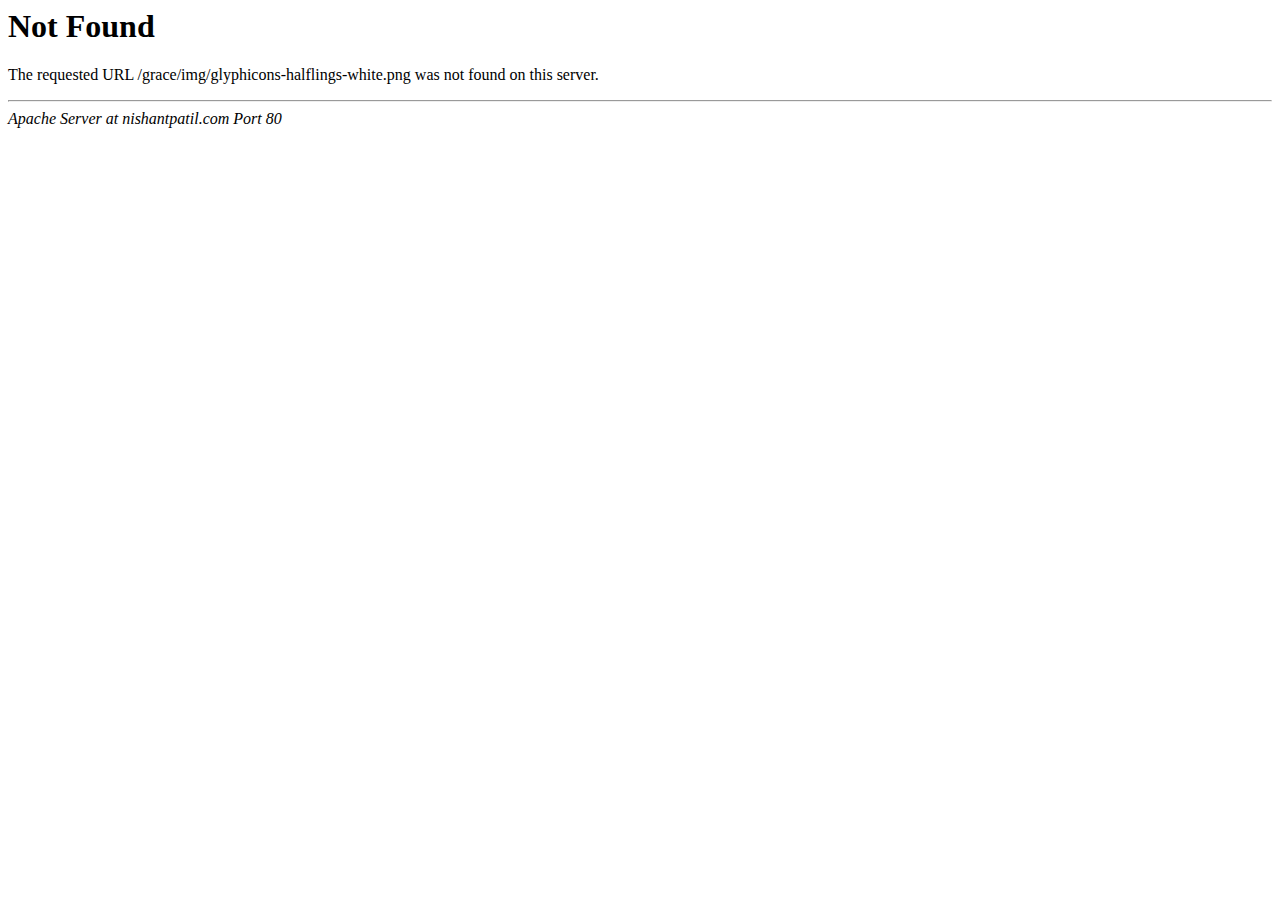
<file: grace/img/glyphicons-halflings-white.html>
<!DOCTYPE HTML PUBLIC "-//IETF//DTD HTML 2.0//EN">
<html><head>
<title>404 Not Found</title>
</head><body>
<h1>Not Found</h1>
<p>The requested URL /grace/img/glyphicons-halflings-white.png was not found on this server.</p>
<hr>
<address>Apache Server at nishantpatil.com Port 80</address>
</body></html>
</file>
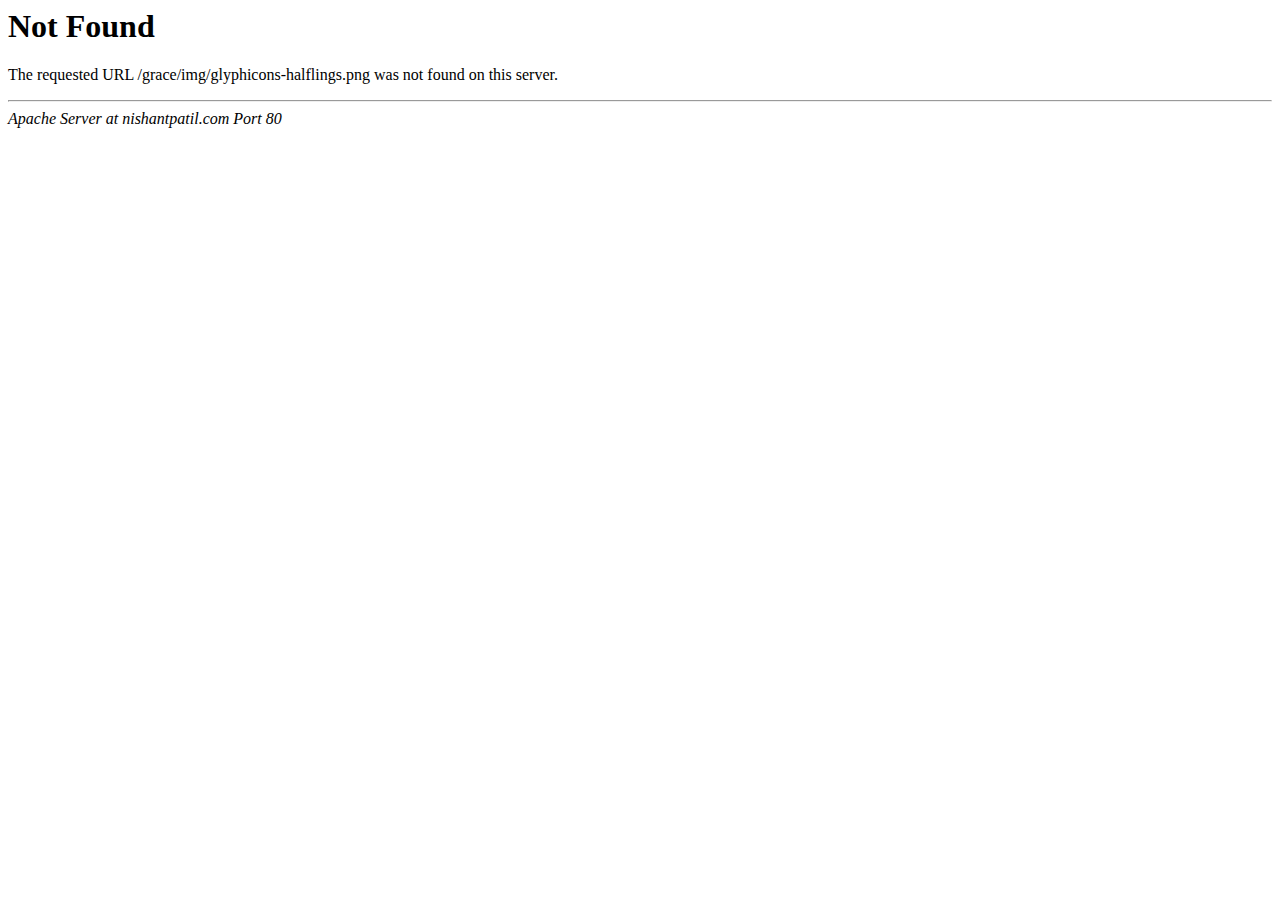
<file: grace/img/glyphicons-halflings.html>
<!DOCTYPE HTML PUBLIC "-//IETF//DTD HTML 2.0//EN">
<html><head>
<title>404 Not Found</title>
</head><body>
<h1>Not Found</h1>
<p>The requested URL /grace/img/glyphicons-halflings.png was not found on this server.</p>
<hr>
<address>Apache Server at nishantpatil.com Port 80</address>
</body></html>
</file>
<file: grace/css/custom.css>
/* 	Created By	:	NNT 
	Date		:	21 Feb 2013
	Project Name:	Grace - Personal One Page Parallax Scrolling Theme
*/

/* ##### Default CSS ##### */
body			{font:400 14px/22px Roboto, Arial, Helvetica, sans-serif !important; color:#555;}
a				{text-decoration:none}
a:hover			{text-decoration:underline}
em				{font-style:400italic}
strong			{font-weight:700}
h1,h2,h3,h4,h5	{font:400 18px Sanchez,Georgia, "Times New Roman", Times, serif}
h1				{font-size:36px;}
h2				{font-size:28px;}
h3				{font-size:26px;}
h4				{font-size:22px;}
h5				{font-size:18px;}
iframe			{margin:0px; border:0px; overflow:hidden; width:100%;}
html			{background-color:#86CD52;color:#fff;}
::-moz-selection{background:#86CD52;color:#fff;}
::selection		{background:#86CD52;color:#fff;}


/* ##### Slide Management ##### */
#home 			{background: url(../img/slide1-bg.jpg) top center repeat fixed;}
#home2 			{background:url(../img/grediant-black-30pc-large.png) 0px 0px repeat-x #d7cac2;}
#home3 			{background: url(../img/slide3-img.jpg) top center repeat fixed;}
#home4 			{background:url(../img/grediant-black-30pc-large.png) 0px 0px repeat-x #dc4238;}
#about 			{background:#eeeee6; min-height:1000px;}
#work			{background:#44454e; min-height:1000px; padding-bottom:200px;}
#services		{background:#dc4238; min-height:700px;}
#contact		{background:#bdca29; min-height:700px; padding:0px; position:relative;}


/* ##### Navigation ##### */
header.navbar					{background:#092229;}
.navbar .nav a:hover			{color:#fff;}
.navbar .nav a.current:focus,
.navbar .nav a.current,
.navbar .nav a.current:hover	{background:none; color:#86cd52;}


/* ##### General ##### */
.pages				{padding-top:80px; overflow:hidden; box-shadow:0px 10px 20px #000}

.pg-title			{text-align:center; text-transform:uppercase; color:#092229; margin-bottom:30px; margin-top:20px;}
.pg-title span		{padding:0px 0px 0px 10px; line-height:50px; border-bottom:2px solid #000; border-top:2px solid #000; border-color:rgba(0,0,0,0.3);}				

h3.tags				{background:#86cd52; color:#fff; padding:5px 10px; display:inline-block}

#about p:hover				{color:#000;}
#about p:hover strong		{color:#390;
							  -webkit-transition: color 0.60s linear;
								 -moz-transition: color 0.60s linear;
								  -ms-transition: color 0.60s linear;
								   -o-transition: color 0.60s linear;
									  transition: color 0.60s linear;}
								  


ul.portfolio li					{position:relative; overflow:hidden; height:200px;}
ul.portfolio li.work-info		{height:auto; margin-left:0px;}
ul.portfolio li a 				{display:block;}
ul.portfolio li a img			{width:100%;}
ul.portfolio li a span.hoverinfo{position:absolute; display:block; top:-600px; left:0px; width:100%; height:100%; background:url(../img/bg-mix.png) repeat;}
.serv-info .circle,
ul.portfolio li a span.hoverinfo{-webkit-transition:top ease-out 600ms;
								   -moz-transition:top ease-out 600ms;
									-ms-transition:top ease-out 600ms;
									 -o-transition:top ease-out 600ms;
										transition:top ease-out 600ms}

.serv-info .serv-col:hover .circle,
ul.portfolio li a:hover span.hoverinfo	{top:0px;
								-webkit-transition:top ease-in 100ms, top linear 300ms;
								   -moz-transition:top ease-in 100ms, top linear 300ms;
									-ms-transition:top ease-in 100ms, top linear 300ms;
									 -o-transition:top ease-in 100ms, top linear 300ms;
										transition:top ease-in 100ms, top linear 300ms;}

ul.portfolio li a:hover span.hoverinfo	{text-align:center; padding-top:50px;}
ul.portfolio li a span.active			{top:0px; text-align:center; padding-top:50px;}
ul.portfolio li a:hover					{text-decoration:none;}
ul.portfolio li a span.quote			{display:block; padding:10px; letter-spacing:-1px;}

.work-info 						{margin-bottom:20px; background:#fff;}
.work-info .prj-cntr			{padding:15px;}
.work-info .prj-cntr img		{width:100%;}
.work-info .cls					{background:#dc4238; color:#fff; padding:1px 6px 5px 3px; float:right}
.work-info .cls:hover			{background:#eee; color:#dc4238}

.serv-info .serv-col			{position:relative; padding-top:200px;}
.serv-info .circle				{position:absolute; top:20px; left:18%; border:3px solid #fff; width:150px; height:150px; 
								-webkit-border-radius:300px; -moz-border-radius:300px; border-radius:300px;}
.serv-info .circle i			{font-size:60px; line-height:160px;}

#contact .container				{width:100%; text-align:center; z-index:100; position:absolute; top:100px; background:url(../img/dot-green.png) repeat; padding:20px 0px;}
#contact .social a				{padding:5px;}
#contact .social a:hover i		{text-decoration:none; color:#fff;}
										
/* ##### Custom Classes ##### */
.txt-font2				{font-family:Sanchez,Georgia, "Times New Roman", Times, serif;}

.effect-fade			{overflow:hidden; position:relative; -webkit-border-radius:300px; -moz-border-radius:300px; border-radius:300px;}
.effect-fade .img2		{position:relative;}
.effect-fade .img1		{position:absolute; z-index:1;}
.effect-fade .img1 		{opacity:1;
						  -webkit-transition: opacity 0.8s ease;
							 -moz-transition: opacity 0.8s ease;
							   -o-transition: opacity 0.8s ease;
							  -ms-transition: opacity 0.8s ease;
								  transition: opacity 0.8s ease;}
.effect-fade:hover .img1 {opacity:0;}

.displaynone			{display:none;}

.clear-ul, .clear-ul li		{list-style-type:none;}

.txt-normal				{font-weight:400}
.txt-semibold			{font-weight:500}
.txt-bold				{font-weight:700}

.bg-white				{background:#fff;}
.bg-grey				{background:#e7e6e4;}
.bg-red					{background:#d2232a}
.bg-yellow 				{background:#fcd51f;}
.bg-green				{background:#a6f454;}
.bg-darkblue			{background:#092229;}

.txt-white				{color:#fff;}
.txt-grey				{color:#999;}
.txt-darkgrey			{color:#333}
.txt-black 				{color:#000;}
.txt-orange				{color:#c30}
.txt-yellow				{color:#fcd51f;}
.txt-blue				{color:#0a5966;}
.txt-red				{color:#dc4238;}
.txt-turquoise			{color:#18a0a2;}
.txt-light-blue			{color:#a9b4bc;}

.pos-relative			{position:relative;}
.pos-absolute			{position:absolute;}

.btm0					{bottom:0px;}
.top0					{top:0px;}
.left0					{left:0px;}
.right0					{right:0px;}

.top5pc 				{top:5%;}
.top10pc 				{top:10%;}
.top20pc 				{top:20%;}
.top30pc 				{top:30%;}
.top40pc 				{top:40%;}
.top50pc 				{top:50%;}
.top60pc 				{top:60%;}
.top70pc 				{top:70%;}
.top80pc 				{top:80%;}
.top90pc 				{top:90%;}
.top100pc 				{top:100%;}

.btm5pc 				{bottom:5%;}
.btm10pc 				{bottom:10%;}
.btm20pc 				{bottom:20%;}
.btm30pc 				{bottom:30%;}
.btm40pc 				{bottom:40%;}
.btm50pc 				{bottom:50%;}
.btm60pc 				{bottom:60%;}
.btm70pc 				{bottom:70%;}
.btm80pc 				{bottom:80%;}
.btm90pc 				{bottom:90%;}
.btm100pc 				{bottom:100%;}

.left5pc 				{left:5%;}
.left10pc 				{left:10%;}
.left20pc 				{left:20%;}
.left30pc 				{left:30%;}
.left40pc 				{left:40%;}
.left50pc 				{left:50%;}
.left60pc 				{left:60%;}
.left70pc 				{left:70%;}
.left80pc 				{left:80%;}
.left90pc 				{left:90%;}
.left100pc 				{left:100%;}

.right5pc 				{right:5%;}
.right10pc 				{right:10%;}
.right20pc 				{right:20%;}
.right30pc 				{right:30%;}
.right40pc 				{right:40%;}
.right50pc 				{right:50%;}
.right60pc 				{right:60%;}
.right70pc 				{right:70%;}
.right80pc 				{right:80%;}
.right90pc 				{right:90%;}
.right100pc 			{right:100%;}

.txt12					{font-size:12px; line-height:18px;}
.txt16					{font-size:16px;}
.txt18					{font-size:18px; line-height:28px;}
.txt24					{font-size:24px; line-height:34px; letter-spacing:-1px;}
.txt30					{font-size:30px; line-height:38px; letter-spacing:-1px;}
.txt36					{font-size:36px; line-height:44px; letter-spacing:-1px;}
.txt60					{font-size:60px; line-height:60px; letter-spacing:-1px;}

.txt-cap				{text-transform:uppercase;}
.txt-lwr				{text-transform:lowercase;}

.txt-center				{text-align:center;}
.txt-right				{text-align:right;}
.txt-left				{text-align:left;}

.tab-custom							{border:1px solid #c0c1c3; border-bottom-color:#000; overflow:hidden; background:#f0f0f0;
									-webkit-border-radius:5px; -moz-border-radius:5px; border-radius:5px;}
.tab-custom > .active > a, 
.tab-custom > .active > a:hover, 
.tab-custom > .active > a:focus,
.tab-custom li a					{color:#666; padding-top:4px; padding-bottom:6px; background:none;
									-webkit-border-radius:5px; -moz-border-radius:5px; border-radius:5px; border-left:1px solid #c2c0c0;}
.tab-custom li a:hover				{border-left-color:#c2c0c0; color:#000}
.tab-custom li.active 				{background:#d6d3d3}


.w100pc		{width:100%;}
.w90pc		{width:90%;}
.w80pc		{width:80%;}
.w70pc		{width:70%;}
.w60pc		{width:60%;}
.w50pc		{width:50%;}
.w40pc		{width:40%;}
.w30pc		{width:30%;}
.w20pc		{width:20%;}
.w10pc		{width:10%;}

.w100		{width:100px;}
.w150		{width:150px;}
.w200		{width:200px;}
.w250		{width:250px;}
.w300		{width:300px;}
.w350		{width:350px;}
.w400		{width:400px;}

.hgt200		{height:199px;}

.hgt500		{height:500px;}
.hgt600		{height:600px;}
.hgt700		{height:700px;}
.hgt800		{height:800px;}

.mrg0B		{margin-bottom:0px;}
.mrg5B		{margin-bottom:5px;}
.mrg10B		{margin-bottom:10px;}
.mrg15B		{margin-bottom:15px;}
.mrg20B		{margin-bottom:20px;}
.mrg30B		{margin-bottom:30px;}
.mrg40B		{margin-bottom:40px;}
.mrg50B		{margin-bottom:50px;}

.mrg0T		{margin-top:0px;}
.mrg5T		{margin-top:5px;}
.mrg10T		{margin-top:10px;}
.mrg15T		{margin-top:15px;}
.mrg20T		{margin-top:20px;}
.mrg30T		{margin-top:30px;}
.mrg40T		{margin-top:40px;}
.mrg50T		{margin-top:50px;}

.mrg0L		{margin-left:0px;}
.mrg5L		{margin-left:5px;}
.mrg10L		{margin-left:10px;}
.mrg15L		{margin-left:15px;}
.mrg20L		{margin-left:20px;}
.mrg30L		{margin-left:30px;}
.mrg40L		{margin-left:40px;}
.mrg50L		{margin-left:50px;}

.mrg0R		{margin-right:0px;}
.mrg5R		{margin-right:5px;}
.mrg10R		{margin-right:10px;}
.mrg15R		{margin-right:15px;}
.mrg20R		{margin-right:20px;}
.mrg30R		{margin-right:30px;}
.mrg40R		{margin-right:40px;}
.mrg50R		{margin-right:50px;}

.mrg-auto	{margin:auto;}
.mrg0		{margin:0px;}
.mrg5		{margin:5px;}
.mrg10		{margin:10px;}
.mrg15		{margin:15px;}
.mrg20		{margin:20px;}
.mrg30		{margin:30px;}
.mrg40		{margin:40px;}
.mrg50		{margin:50px;}

.pdg0B		{padding-bottom:0px;}
.pdg5B		{padding-bottom:5px;}
.pdg10B		{padding-bottom:10px;}
.pdg15B		{padding-bottom:15px;}
.pdg20B		{padding-bottom:20px;}
.pdg30B		{padding-bottom:30px;}
.pdg40B		{padding-bottom:30px;}
.pdg50B		{padding-bottom:50px;}

.pdg0T		{padding-top:0px;}
.pdg5T		{padding-top:5px;}
.pdg10T		{padding-top:10px;}
.pdg15T		{padding-top:15px;}
.pdg20T		{padding-top:20px;}
.pdg30T		{padding-top:30px;}
.pdg40T		{padding-top:40px;}
.pdg50T		{padding-top:50px;}

.pdg0L		{padding-left:0px;}
.pdg5L		{padding-left:5px;}
.pdg10L		{padding-left:10px;}
.pdg15L		{padding-left:15px;}
.pdg20L		{padding-left:20px;}
.pdg30L		{padding-left:20px;}
.pdg40L		{padding-left:20px;}
.pdg50L		{padding-left:20px;}

.pdg0R		{padding-right:0px;}
.pdg5R		{padding-right:5px;}
.pdg10R		{padding-right:10px;}
.pdg15R		{padding-right:15px;}
.pdg20R		{padding-right:20px;}
.pdg30R		{padding-right:30px;}
.pdg40R		{padding-right:40px;}
.pdg50R		{padding-right:50px;}

.pdg0		{padding:0px;}
.pdg5		{padding:5px;}
.pdg10		{padding:10px;}
.pdg15		{padding:15px;}
.pdg20		{padding:20px;}
.pdg30		{padding:30px;}
.pdg40		{padding:40px;}
.pdg50		{padding:50px;}

.clearL		{clear:left;}
.clearR		{clear:right;}

.opacity90	{filter:alpha(opacity=90); -moz-opacity:0.9; -khtml-opacity: 0.9; opacity: 0.9;}
.opacity80	{filter:alpha(opacity=80); -moz-opacity:0.8; -khtml-opacity: 0.8; opacity: 0.8;}
.opacity70	{filter:alpha(opacity=70); -moz-opacity:0.7; -khtml-opacity: 0.7; opacity: 0.7;}
.opacity60	{filter:alpha(opacity=60); -moz-opacity:0.6; -khtml-opacity: 0.6; opacity: 0.6;}
.opacity50	{filter:alpha(opacity=50); -moz-opacity:0.5; -khtml-opacity: 0.5; opacity: 0.5;}
.opacity40	{filter:alpha(opacity=40); -moz-opacity:0.4; -khtml-opacity: 0.4; opacity: 0.4;}
.opacity30	{filter:alpha(opacity=30); -moz-opacity:0.3; -khtml-opacity: 0.3; opacity: 0.3;}
.opacity20	{filter:alpha(opacity=20); -moz-opacity:0.2; -khtml-opacity: 0.2; opacity: 0.2;}
.opacity10	{filter:alpha(opacity=10); -moz-opacity:0.1; -khtml-opacity: 0.1; opacity: 0.1;}


/* For 1024px Resolution */
@media (max-width: 1024px) {
	ul.portfolio li	{height:179px;}	
	.hgt200			{height:159px;} /* hack for portfolio page */
}

/* Only For Tablet */
@media (min-width: 768px) and (max-width: 979px){

	ul.portfolio li 			{height:179px;}
	ul.portfolio li .quote 		{font-size:14px; letter-spacing:1px;}

	.tab-w300				{width:300px;}
	.tab-w350				{width:350px;}
	.tab-w400				{width:400px;}
	.tab-w450				{width:450px;}
	.tab-w500				{width:500px;}
}

/* Tablet and below that resoltion(mobile) */
@media (max-width: 979px) {
	body					{padding:0px;}
	.navbar-fixed-top		{position:fixed;}	
	.serv-info .circle		{left:3%;}
	
	.navbar .nav a.current:focus,
	.navbar .nav a.current,
	.navbar .nav a.current:hover		{background:none; color:#86cd52 !important;}

}


@media (max-width: 767px) {
	section					{padding:10px !important;}
	#contact 				{padding:0px !important;}
	.effect-fade 			{width:350px; margin:auto;}
	.serv-info .circle		{left:36%;}

	ul.portfolio-detail		{margin-left:-10px;}
	ul.portfolio-detail li	{width:98.6%;} /* Hack for Mobile Landspace */

	ul.portfolio li					{height:auto;}	
	.portfolio .work-info .cls		{float:left; margin-left:46%; margin-bottom:10px;}
	.portfolio .work-info .prj-data	{padding:20px;}
	.portfolio 						{position:relative;}
	.portfolio .work-info			{position:absolute; top:0px}
	
	.mob-mrg0B		{margin:0px;}
	.mob-mrg5B		{margin-bottom:5px;}
	.mob-mrg10B		{margin-bottom:10px;}
	.mob-mrg15B		{margin-bottom:15px;}
	.mob-mrg20B		{margin-bottom:20px;}
	
	.mob-mrg0		{margin:0px;}
	.mob-mrg5		{margin:5px;}
	.mob-mrg10		{margin:10px;}
	.mob-mrg15		{margin:15px;}
	.mob-mrg20		{margin:20px;}
	
	.mob-mrg10T		{margin-top:10px;}
	.mob-mrg20T		{margin-top:20px;}
	.mob-mrg30T		{margin-top:30px;}
	.mob-mrg40T		{margin-top:40px;}
	.mob-mrg50T		{margin-top:50px;}
	
	.mob-mrg10B		{margin-bottom:10px;}
	.mob-mrg20B		{margin-bottom:20px;}
	.mob-mrg30B		{margin-bottom:30px;}
	.mob-mrg40B		{margin-bottom:40px;}
	.mob-mrg50B		{margin-bottom:50px;}
	
	.mob-mrg10L		{margin-left:10px;}
	.mob-mrg20L		{margin-left:20px;}
	.mob-mrg30L		{margin-left:30px;}
	.mob-mrg40L		{margin-left:40px;}
	.mob-mrg50L		{margin-left:50px;}
	
	.mob-mrg10R		{margin-right:10px;}
	.mob-mrg20R		{margin-right:20px;}
	.mob-mrg30R		{margin-right:30px;}
	.mob-mrg40R		{margin-right:40px;}
	.mob-mrg50R		{margin-right:50px;}
	
	.mob-txt-center	{text-align:center;}
	.mob-txt-left	{text-align:left;}
	.mob-txt-right	{text-align:right;}
	
	.mob-w100			{width:100px;}
	
	.mob-pos-relative	{position:relative}
	.mob-pos-absolute	{position:absolute}
	
	.mob-top0		{top:0px;}
	.mob-btm0		{bottom:0px;}
	.mob-left0		{left:0px;}
	.mob-right0		{right:0px;}
	
	h1				{font-size:30px;}
	h2				{font-size:22px;}
	h3				{font-size:20px;}
	h4				{font-size:18px;}
	h5				{font-size:16px;}
	.txt16			{font-size:14px;}
	.txt18			{font-size:16px; line-height:24px;}
	.txt24			{font-size:20px; line-height:30px; letter-spacing:-1px;}
	.txt30			{font-size:24px; line-height:30px; letter-spacing:-1px;}
	.txt36			{font-size:28px; line-height:34px; letter-spacing:-1px;}
	.txt60			{font-size:40px; line-height:40px; letter-spacing:-1px;}

}

/* Phones Portrait Orientation */
@media (max-width: 480px) {
	.effect-fade				{width:auto;}	
	.serv-info .circle			{left:26%;}	
	.portfolio .work-info .cls	{margin-left:38%;}
	ul.portfolio-detail li		{width:97.7%;}
}


/* ##### Buttons ##### */
.btn-styled {
	color: #333;
	text-shadow: 0 -1px 0 rgba(225, 225, 225, 0.25);
	background-color: #e2e1d1;
	*background-color: #e2e1d1;
	background-image: -moz-linear-gradient(top, #eeede4, #dad8c4);
	background-image: -webkit-gradient(linear, 0 0, 0 100%, from(#eeede4), to(#dad8c4));
	background-image: -webkit-linear-gradient(top, #eeede4, #dad8c4);
	background-image: -o-linear-gradient(top, #eeede4, #dad8c4);
	background-image: linear-gradient(to bottom, #eeede4, #dad8c4);
	background-repeat: repeat-x;
	border-color:#cc3300;
	border-width:2px;
	border-style:solid;
	-webkit-border-radius: 30px;
	-moz-border-radius: 30px;
	border-radius: 30px;
	filter: progid:DXImageTransform.Microsoft.gradient(startColorstr='#ffeeede4', endColorstr='#ffdad8c4', GradientType=0);
	filter: progid:DXImageTransform.Microsoft.gradient(enabled=false);
	padding:6px 20px;}

.btn-styled:hover,
.btn-styled:focus,
.btn-styled:active,
.btn-styled.active,
.btn-styled.disabled,
.btn-styled[disabled] {
	background-color: #edece2;
	*background-color: #edece2;
	background-repeat:0px 0px;
	background-position:0px 0px;
	border-color:#333;
	-webkit-transition: border-color 0.1s linear;
	 -moz-transition: border-color 0.1s linear;
	   -o-transition: border-color 0.1s linear;
		  transition: border-color 0.1s linear;}

.btn-styled:active,
.btn-styled.active {background-color: #edece2 \9;}

.btn-simple		{padding:10px 20px; border:0px; text-shadow:none; -webkit-border-radius:0px; -moz-border-radius:0px; border-radius:0px;}
.btn-brdr-red	{background:none; border:1px solid #dc4238}
</file>
<file: grace/css/color1.css>
/* To understand below classes in better view http://nishantpatil.com//grace/documentation */

a		{}
a:hover	{}

/* Navigation */
header.navbar					{background:#092229;}
.navbar .nav a.current:focus,
.navbar .nav a.current,
.navbar .nav a.current:hover	{background:none; color:#86cd52;}
.navbar-inverse .brand, 
.navbar-inverse .nav > li > a	{color:#999; text-shadow:inherit;}
.navbar-inverse .brand:hover,.navbar-inverse .nav>li>a:hover,
.navbar-inverse .nav > li > a:focus,
.navbar .nav a:hover			{color:#fff;}

/* About Us */
h3.tags						{background:#86cd52; color:#fff;}

#about p:hover				{color:#000;}
#about p:hover strong		{color:#390;}

/* ##### Slide Management ##### */
#home 			{background: url(../img/slide1-bg.jpg) top center repeat fixed;}
#about 			{background:#eeeee6; min-height:1000px;}
#work			{background:#44454e; min-height:1000px; padding-bottom:200px;}
#services		{background:#dc4238; min-height:700px;}
#contact		{background:#bdca29; min-height:700px; padding:0px; position:relative;}

/*Contact */
#contact .container	{background:url(../img/dot-green.png) repeat;}

/* Service */
.serv-info .circle	{border:3px solid #fff;}

/* Selection color works on in Modern Browser */
::-moz-selection{background:#86CD52;color:#fff;}
::selection		{background:#86CD52;color:#fff;}
</file>
<file: grace/css/color2.css>
/* To understand below classes in better view http://nishantpatil.com//grace/documentation */

a		{}
a:hover	{}

/* Navigation */
header.navbar					{background:#282e2e;}
.navbar .nav a.current:focus,
.navbar .nav a.current,
.navbar .nav a.current:hover	{background:none; color:#ec6e66;}
.navbar-inverse .brand, 
.navbar-inverse .nav > li > a	{color:#9cc2c2; text-shadow:inherit;}
.navbar-inverse .brand:hover,.navbar-inverse .nav>li>a:hover,
.navbar-inverse .nav > li > a:focus,
.navbar .nav a:hover			{color:#fff;}

/* About Us */
h3.tags						{background:#dc4238; color:#fff;}

#about p:hover				{color:#000;}
#about p:hover strong		{color:#dc4238;}

/* ##### Slide Management ##### */
#home2 				{background:url(../img/grediant-black-30pc-large.png) 0px 0px repeat-x #d7cac2;}
#about 				{background:#eeeee6; min-height:1000px;}
#work				{background:url(../img/denim.png) 0px 0px repeat #5c554f; min-height:1000px;}
#services			{background:url(../img/subtle_orange_emboss.png) 0px 0px repeat #8d8781 ; min-height:700px;}
#contact			{background:#bdca29; min-height:700px; padding:0px; position:relative;}

/*Contact */
#contact .container	{background:url(../img/60degree_gray.png) repeat;}

/* Service */
.serv-info .circle	{border:3px solid #999;}

/* Selection color works on in Modern Browser */
::-moz-selection{background:#ec6e66;color:#fff;}
::selection		{background:#ec6e66;color:#fff;}
</file>
<file: grace/css/color3.css>
/* To understand below classes in better view http://nishantpatil.com//grace/documentation */

a		{}
a:hover	{}

/* Navigation */
header.navbar					{background:#dddbd5;}
.navbar .nav a.current:focus,
.navbar .nav a.current,
.navbar .nav a.current:hover	{background:none; color:#368ad1;}
.navbar-inverse .brand, 
.navbar-inverse .nav > li > a	{color:#51576d; text-shadow: 0 -1px 0 rgba(255, 255, 255, 0.25);}
.navbar-inverse .brand:hover,.navbar-inverse .nav>li>a:hover,
.navbar-inverse .nav > li > a:focus,
.navbar .nav a:hover			{color:#000;}

/* About Us */
h3.tags						{background:#9bbfcc; color:#fff;}

#about p:hover				{color:#000;}
#about p:hover strong		{color:#79a0ae;}

/* ##### Slide Management ##### */
#home3 				{background: url(../img/slide3-img.jpg) top center repeat fixed;}
#about 				{background:#f8f8f6; min-height:1000px;}
#work				{background:#f1f1ed; min-height:1000px;}
#services			{background:#fff; min-height:700px;}
#contact			{background:#bdca29; min-height:700px; padding:0px; position:relative;}

/*Contact */
#contact .container	{background:url(../img/dot-dull.png) repeat;}

/* Service */
.serv-info .circle	{border:3px solid #ccc;} 

/* Selection color works on in Modern Browser */
::-moz-selection{background:#9bbfcc;color:#fff;}
::selection		{background:#9bbfcc;color:#fff;}
</file>
<file: grace/css/color4.css>
/* To understand below classes in better view http://nishantpatil.com//grace/documentation */

a		{color:#272727}
a:hover	{color:#fff}

/* Navigation */
header.navbar					{background:#000;}
.navbar .nav a.current:focus,
.navbar .nav a.current,
.navbar .nav a.current:hover	{background:none; color:#fff;}
.navbar-inverse .brand, 
.navbar-inverse .nav > li > a	{color:#cbbe4f; text-shadow: 0 -1px 0 rgba(255, 255, 255, 0.25);}
.navbar-inverse .brand:hover,.navbar-inverse .nav>li>a:hover,
.navbar-inverse .nav > li > a:focus,
.navbar .nav a:hover			{color:#fff;}

/* About Us */
h3.tags						{background:#cbbe4f; color:#fff;}

#about p:hover				{color:#fff;}
#about p:hover strong		{color:#ffe506;}

/* ##### Slide Management ##### */
#home4 		{background:url(../img/grediant-black-30pc-large.png) 0px 0px repeat-x #dc4238;}
#about 		{background:url(../img/checkered_pattern.png) 0px 0px repeat #599bbc; color:#dae2e2; min-height:1000px;}
#work		{background:url(../img/checkered_pattern.png) 0px 0px repeat #d1cc3b; min-height:1000px;}
#services	{background:url(../img/checkered_pattern.png) 0px 0px repeat #a84db9; min-height:700px;}
#contact	{background:url(../img/checkered_pattern.png) 0px 0px repeat #bdca29; min-height:700px; padding:0px; position:relative;}

/*Contact */
#contact .container		{background:url(../img/dot-green.png) repeat;}

/* Service */
.serv-info .circle		{border:3px solid #fff;} 

/* Selection color works on in Modern Browser */
::-moz-selection		{background:#CBBE4F;color:#fff;}
::selection				{background:#CBBE4F;color:#fff;}
</file>
<file: selecao/css/prettyPhoto.css>
/* ------------------------------------------------------------------------
	This you can edit.
------------------------------------------------------------------------- */

	/* ----------------------------------
		Default Theme
	----------------------------------- */

	div.pp_default .pp_top,
	div.pp_default .pp_top .pp_middle,
	div.pp_default .pp_top .pp_left,
	div.pp_default .pp_top .pp_right,
	div.pp_default .pp_bottom,
	div.pp_default .pp_bottom .pp_left,
	div.pp_default .pp_bottom .pp_middle,
	div.pp_default .pp_bottom .pp_right { height: 13px; }
	
	div.pp_default .pp_top .pp_left { background: url(../img/prettyPhoto/default/sprite.png) -78px -93px no-repeat; } /* Top left corner */
	div.pp_default .pp_top .pp_middle { background: url(../img/prettyPhoto/default/sprite_x.png) top left repeat-x; } /* Top pattern/color */
	div.pp_default .pp_top .pp_right { background: url(../img/prettyPhoto/default/sprite.png) -112px -93px no-repeat; } /* Top right corner */
	
	div.pp_default .pp_content .ppt { color: #f8f8f8; }
	div.pp_default .pp_content_container .pp_left { background: url(../img/prettyPhoto/default/sprite_y.png) -7px 0 repeat-y; padding-left: 13px; }
	div.pp_default .pp_content_container .pp_right { background: url(../img/prettyPhoto/default/sprite_y.png) top right repeat-y; padding-right: 13px; }
	div.pp_default .pp_content { background-color: #fff; } /* Content background */
	div.pp_default .pp_next:hover { background: url(../img/prettyPhoto/default/sprite_next.png) center right  no-repeat; cursor: pointer; } /* Next button */
	div.pp_default .pp_previous:hover { background: url(../img/prettyPhoto/default/sprite_prev.png) center left no-repeat; cursor: pointer; } /* Previous button */
	div.pp_default .pp_expand { background: url(../img/prettyPhoto/default/sprite.png) 0 -29px no-repeat; cursor: pointer; width: 28px; height: 28px; } /* Expand button */
	div.pp_default .pp_expand:hover { background: url(../img/prettyPhoto/default/sprite.png) 0 -56px no-repeat; cursor: pointer; } /* Expand button hover */
	div.pp_default .pp_contract { background: url(../img/prettyPhoto/default/sprite.png) 0 -84px no-repeat; cursor: pointer; width: 28px; height: 28px; } /* Contract button */
	div.pp_default .pp_contract:hover { background: url(../img/prettyPhoto/default/sprite.png) 0 -113px no-repeat; cursor: pointer; } /* Contract button hover */
	div.pp_default .pp_close { width: 30px; height: 30px; background: url(../img/prettyPhoto/default/sprite.png) 2px 1px no-repeat; cursor: pointer; } /* Close button */
	div.pp_default #pp_full_res .pp_inline { color: #000; } 
	div.pp_default .pp_gallery ul li a { background: url(../img/prettyPhoto/default/default_thumb.png) center center #f8f8f8; border:1px solid #aaa; }
	div.pp_default .pp_gallery ul li a:hover,
	div.pp_default .pp_gallery ul li.selected a { border-color: #fff; }
	div.pp_default .pp_social { margin-top: 7px; }

	div.pp_default .pp_gallery a.pp_arrow_previous,
	div.pp_default .pp_gallery a.pp_arrow_next { position: static; left: auto; }
	div.pp_default .pp_nav .pp_play,
	div.pp_default .pp_nav .pp_pause { background: url(../img/prettyPhoto/default/sprite.png) -51px 1px no-repeat; height:30px; width:30px; }
	div.pp_default .pp_nav .pp_pause { background-position: -51px -29px; }
	div.pp_default .pp_details { position: relative; }
	div.pp_default a.pp_arrow_previous,
	div.pp_default a.pp_arrow_next { background: url(../img/prettyPhoto/default/sprite.png) -31px -3px no-repeat; height: 20px; margin: 4px 0 0 0; width: 20px; }
	div.pp_default a.pp_arrow_next { left: 52px; background-position: -82px -3px; } /* The next arrow in the bottom nav */
	div.pp_default .pp_content_container .pp_details { margin-top: 5px; }
	div.pp_default .pp_nav { clear: none; height: 30px; width: 110px; position: relative; }
	div.pp_default .pp_nav .currentTextHolder{ font-family: Georgia; font-style: italic; color:#999; font-size: 11px; left: 75px; line-height: 25px; margin: 0; padding: 0 0 0 10px; position: absolute; top: 2px; }
	
	div.pp_default .pp_close:hover, div.pp_default .pp_nav .pp_play:hover, div.pp_default .pp_nav .pp_pause:hover, div.pp_default .pp_arrow_next:hover, div.pp_default .pp_arrow_previous:hover { opacity:0.7; }

	div.pp_default .pp_description{ font-size: 11px; font-weight: bold; line-height: 14px; margin: 5px 50px 5px 0; }

	div.pp_default .pp_bottom .pp_left { background: url(../img/prettyPhoto/default/sprite.png) -78px -127px no-repeat; } /* Bottom left corner */
	div.pp_default .pp_bottom .pp_middle { background: url(../img/prettyPhoto/default/sprite_x.png) bottom left repeat-x; } /* Bottom pattern/color */
	div.pp_default .pp_bottom .pp_right { background: url(../img/prettyPhoto/default/sprite.png) -112px -127px no-repeat; } /* Bottom right corner */

	div.pp_default .pp_loaderIcon { background: url(../img/prettyPhoto/default/loader.gif) center center no-repeat; } /* Loader icon */

	
	/* ----------------------------------
		Light Rounded Theme
	----------------------------------- */


	div.light_rounded .pp_top .pp_left { background: url(../img/prettyPhoto/light_rounded/sprite.png) -88px -53px no-repeat; } /* Top left corner */
	div.light_rounded .pp_top .pp_middle { background: #fff; } /* Top pattern/color */
	div.light_rounded .pp_top .pp_right { background: url(../img/prettyPhoto/light_rounded/sprite.png) -110px -53px no-repeat; } /* Top right corner */
	
	div.light_rounded .pp_content .ppt { color: #000; }
	div.light_rounded .pp_content_container .pp_left,
	div.light_rounded .pp_content_container .pp_right { background: #fff; }
	div.light_rounded .pp_content { background-color: #fff; } /* Content background */
	div.light_rounded .pp_next:hover { background: url(../img/prettyPhoto/light_rounded/btnNext.png) center right  no-repeat; cursor: pointer; } /* Next button */
	div.light_rounded .pp_previous:hover { background: url(../img/prettyPhoto/light_rounded/btnPrevious.png) center left no-repeat; cursor: pointer; } /* Previous button */
	div.light_rounded .pp_expand { background: url(../img/prettyPhoto/light_rounded/sprite.png) -31px -26px no-repeat; cursor: pointer; } /* Expand button */
	div.light_rounded .pp_expand:hover { background: url(../img/prettyPhoto/light_rounded/sprite.png) -31px -47px no-repeat; cursor: pointer; } /* Expand button hover */
	div.light_rounded .pp_contract { background: url(../img/prettyPhoto/light_rounded/sprite.png) 0 -26px no-repeat; cursor: pointer; } /* Contract button */
	div.light_rounded .pp_contract:hover { background: url(../img/prettyPhoto/light_rounded/sprite.png) 0 -47px no-repeat; cursor: pointer; } /* Contract button hover */
	div.light_rounded .pp_close { width: 75px; height: 22px; background: url(../img/prettyPhoto/light_rounded/sprite.png) -1px -1px no-repeat; cursor: pointer; } /* Close button */
	div.light_rounded .pp_details { position: relative; }
	div.light_rounded .pp_description { margin-right: 85px; }
	div.light_rounded #pp_full_res .pp_inline { color: #000; } 
	div.light_rounded .pp_gallery a.pp_arrow_previous,
	div.light_rounded .pp_gallery a.pp_arrow_next { margin-top: 12px !important; }
	div.light_rounded .pp_nav .pp_play { background: url(../img/prettyPhoto/light_rounded/sprite.png) -1px -100px no-repeat; height: 15px; width: 14px; }
	div.light_rounded .pp_nav .pp_pause { background: url(../img/prettyPhoto/light_rounded/sprite.png) -24px -100px no-repeat; height: 15px; width: 14px; }

	div.light_rounded .pp_arrow_previous { background: url(../img/prettyPhoto/light_rounded/sprite.png) 0 -71px no-repeat; } /* The previous arrow in the bottom nav */
		div.light_rounded .pp_arrow_previous.disabled { background-position: 0 -87px; cursor: default; }
	div.light_rounded .pp_arrow_next { background: url(../img/prettyPhoto/light_rounded/sprite.png) -22px -71px no-repeat; } /* The next arrow in the bottom nav */
		div.light_rounded .pp_arrow_next.disabled { background-position: -22px -87px; cursor: default; }

	div.light_rounded .pp_bottom .pp_left { background: url(../img/prettyPhoto/light_rounded/sprite.png) -88px -80px no-repeat; } /* Bottom left corner */
	div.light_rounded .pp_bottom .pp_middle { background: #fff; } /* Bottom pattern/color */
	div.light_rounded .pp_bottom .pp_right { background: url(../img/prettyPhoto/light_rounded/sprite.png) -110px -80px no-repeat; } /* Bottom right corner */

	div.light_rounded .pp_loaderIcon { background: url(../img/prettyPhoto/light_rounded/loader.gif) center center no-repeat; } /* Loader icon */
	
	/* ----------------------------------
		Dark Rounded Theme
	----------------------------------- */
	
	div.dark_rounded .pp_top .pp_left { background: url(../img/prettyPhoto/dark_rounded/sprite.png) -88px -53px no-repeat; } /* Top left corner */
	div.dark_rounded .pp_top .pp_middle { background: url(../img/prettyPhoto/dark_rounded/contentPattern.png) top left repeat; } /* Top pattern/color */
	div.dark_rounded .pp_top .pp_right { background: url(../img/prettyPhoto/dark_rounded/sprite.png) -110px -53px no-repeat; } /* Top right corner */
	
	div.dark_rounded .pp_content_container .pp_left { background: url(../img/prettyPhoto/dark_rounded/contentPattern.png) top left repeat-y; } /* Left Content background */
	div.dark_rounded .pp_content_container .pp_right { background: url(../img/prettyPhoto/dark_rounded/contentPattern.png) top right repeat-y; } /* Right Content background */
	div.dark_rounded .pp_content { background: url(../img/prettyPhoto/dark_rounded/contentPattern.png) top left repeat; } /* Content background */
	div.dark_rounded .pp_next:hover { background: url(../img/prettyPhoto/dark_rounded/btnNext.png) center right  no-repeat; cursor: pointer; } /* Next button */
	div.dark_rounded .pp_previous:hover { background: url(../img/prettyPhoto/dark_rounded/btnPrevious.png) center left no-repeat; cursor: pointer; } /* Previous button */
	div.dark_rounded .pp_expand { background: url(../img/prettyPhoto/dark_rounded/sprite.png) -31px -26px no-repeat; cursor: pointer; } /* Expand button */
	div.dark_rounded .pp_expand:hover { background: url(../img/prettyPhoto/dark_rounded/sprite.png) -31px -47px no-repeat; cursor: pointer; } /* Expand button hover */
	div.dark_rounded .pp_contract { background: url(../img/prettyPhoto/dark_rounded/sprite.png) 0 -26px no-repeat; cursor: pointer; } /* Contract button */
	div.dark_rounded .pp_contract:hover { background: url(../img/prettyPhoto/dark_rounded/sprite.png) 0 -47px no-repeat; cursor: pointer; } /* Contract button hover */
	div.dark_rounded .pp_close { width: 75px; height: 22px; background: url(../img/prettyPhoto/dark_rounded/sprite.png) -1px -1px no-repeat; cursor: pointer; } /* Close button */
	div.dark_rounded .pp_details { position: relative; }
	div.dark_rounded .pp_description { margin-right: 85px; }
	div.dark_rounded .currentTextHolder { color: #c4c4c4; }
	div.dark_rounded .pp_description { color: #fff; }
	div.dark_rounded #pp_full_res .pp_inline { color: #fff; }
	div.dark_rounded .pp_gallery a.pp_arrow_previous,
	div.dark_rounded .pp_gallery a.pp_arrow_next { margin-top: 12px !important; }
	div.dark_rounded .pp_nav .pp_play { background: url(../img/prettyPhoto/dark_rounded/sprite.png) -1px -100px no-repeat; height: 15px; width: 14px; }
	div.dark_rounded .pp_nav .pp_pause { background: url(../img/prettyPhoto/dark_rounded/sprite.png) -24px -100px no-repeat; height: 15px; width: 14px; }

	div.dark_rounded .pp_arrow_previous { background: url(../img/prettyPhoto/dark_rounded/sprite.png) 0 -71px no-repeat; } /* The previous arrow in the bottom nav */
		div.dark_rounded .pp_arrow_previous.disabled { background-position: 0 -87px; cursor: default; }
	div.dark_rounded .pp_arrow_next { background: url(../img/prettyPhoto/dark_rounded/sprite.png) -22px -71px no-repeat; } /* The next arrow in the bottom nav */
		div.dark_rounded .pp_arrow_next.disabled { background-position: -22px -87px; cursor: default; }

	div.dark_rounded .pp_bottom .pp_left { background: url(../img/prettyPhoto/dark_rounded/sprite.png) -88px -80px no-repeat; } /* Bottom left corner */
	div.dark_rounded .pp_bottom .pp_middle { background: url(../img/prettyPhoto/dark_rounded/contentPattern.png) top left repeat; } /* Bottom pattern/color */
	div.dark_rounded .pp_bottom .pp_right { background: url(../img/prettyPhoto/dark_rounded/sprite.png) -110px -80px no-repeat; } /* Bottom right corner */

	div.dark_rounded .pp_loaderIcon { background: url(../img/prettyPhoto/dark_rounded/loader.gif) center center no-repeat; } /* Loader icon */
	
	
	/* ----------------------------------
		Dark Square Theme
	----------------------------------- */
	
	div.dark_square .pp_left ,
	div.dark_square .pp_middle,
	div.dark_square .pp_right,
	div.dark_square .pp_content { background: #000; }
	
	div.dark_square .currentTextHolder { color: #c4c4c4; }
	div.dark_square .pp_description { color: #fff; }
	div.dark_square .pp_loaderIcon { background: url(../img/prettyPhoto/dark_square/loader.gif) center center no-repeat; } /* Loader icon */
	
	div.dark_square .pp_expand { background: url(../img/prettyPhoto/dark_square/sprite.png) -31px -26px no-repeat; cursor: pointer; } /* Expand button */
	div.dark_square .pp_expand:hover { background: url(../img/prettyPhoto/dark_square/sprite.png) -31px -47px no-repeat; cursor: pointer; } /* Expand button hover */
	div.dark_square .pp_contract { background: url(../img/prettyPhoto/dark_square/sprite.png) 0 -26px no-repeat; cursor: pointer; } /* Contract button */
	div.dark_square .pp_contract:hover { background: url(../img/prettyPhoto/dark_square/sprite.png) 0 -47px no-repeat; cursor: pointer; } /* Contract button hover */
	div.dark_square .pp_close { width: 75px; height: 22px; background: url(../img/prettyPhoto/dark_square/sprite.png) -1px -1px no-repeat; cursor: pointer; } /* Close button */
	div.dark_square .pp_details { position: relative; }
	div.dark_square .pp_description { margin: 0 85px 0 0; }
	div.dark_square #pp_full_res .pp_inline { color: #fff; }
	div.dark_square .pp_gallery a.pp_arrow_previous,
	div.dark_square .pp_gallery a.pp_arrow_next { margin-top: 12px !important; }
	div.dark_square .pp_nav { clear: none; }
	div.dark_square .pp_nav .pp_play { background: url(../img/prettyPhoto/dark_square/sprite.png) -1px -100px no-repeat; height: 15px; width: 14px; }
	div.dark_square .pp_nav .pp_pause { background: url(../img/prettyPhoto/dark_square/sprite.png) -24px -100px no-repeat; height: 15px; width: 14px; }
	
	div.dark_square .pp_arrow_previous { background: url(../img/prettyPhoto/dark_square/sprite.png) 0 -71px no-repeat; } /* The previous arrow in the bottom nav */
		div.dark_square .pp_arrow_previous.disabled { background-position: 0 -87px; cursor: default; }
	div.dark_square .pp_arrow_next { background: url(../img/prettyPhoto/dark_square/sprite.png) -22px -71px no-repeat; } /* The next arrow in the bottom nav */
		div.dark_square .pp_arrow_next.disabled { background-position: -22px -87px; cursor: default; }
	
	div.dark_square .pp_next:hover { background: url(../img/prettyPhoto/dark_square/btnNext.png) center right  no-repeat; cursor: pointer; } /* Next button */
	div.dark_square .pp_previous:hover { background: url(../img/prettyPhoto/dark_square/btnPrevious.png) center left no-repeat; cursor: pointer; } /* Previous button */


	/* ----------------------------------
		Light Square Theme
	----------------------------------- */
	
	div.light_square .pp_left ,
	div.light_square .pp_middle,
	div.light_square .pp_right,
	div.light_square .pp_content { background: #fff; }
	
	div.light_square .pp_content .ppt { color: #000; }
	div.light_square .pp_expand { background: url(../img/prettyPhoto/light_square/sprite.png) -31px -26px no-repeat; cursor: pointer; } /* Expand button */
	div.light_square .pp_expand:hover { background: url(../img/prettyPhoto/light_square/sprite.png) -31px -47px no-repeat; cursor: pointer; } /* Expand button hover */
	div.light_square .pp_contract { background: url(../img/prettyPhoto/light_square/sprite.png) 0 -26px no-repeat; cursor: pointer; } /* Contract button */
	div.light_square .pp_contract:hover { background: url(../img/prettyPhoto/light_square/sprite.png) 0 -47px no-repeat; cursor: pointer; } /* Contract button hover */
	div.light_square .pp_close { width: 75px; height: 22px; background: url(../img/prettyPhoto/light_square/sprite.png) -1px -1px no-repeat; cursor: pointer; } /* Close button */
	div.light_square .pp_details { position: relative; }
	div.light_square .pp_description { margin-right: 85px; }
	div.light_square #pp_full_res .pp_inline { color: #000; }
	div.light_square .pp_gallery a.pp_arrow_previous,
	div.light_square .pp_gallery a.pp_arrow_next { margin-top: 12px !important; }
	div.light_square .pp_nav .pp_play { background: url(../img/prettyPhoto/light_square/sprite.png) -1px -100px no-repeat; height: 15px; width: 14px; }
	div.light_square .pp_nav .pp_pause { background: url(../img/prettyPhoto/light_square/sprite.png) -24px -100px no-repeat; height: 15px; width: 14px; }
	
	div.light_square .pp_arrow_previous { background: url(../img/prettyPhoto/light_square/sprite.png) 0 -71px no-repeat; } /* The previous arrow in the bottom nav */
		div.light_square .pp_arrow_previous.disabled { background-position: 0 -87px; cursor: default; }
	div.light_square .pp_arrow_next { background: url(../img/prettyPhoto/light_square/sprite.png) -22px -71px no-repeat; } /* The next arrow in the bottom nav */
		div.light_square .pp_arrow_next.disabled { background-position: -22px -87px; cursor: default; }
	
	div.light_square .pp_next:hover { background: url(../img/prettyPhoto/light_square/btnNext.png) center right  no-repeat; cursor: pointer; } /* Next button */
	div.light_square .pp_previous:hover { background: url(../img/prettyPhoto/light_square/btnPrevious.png) center left no-repeat; cursor: pointer; } /* Previous button */
	
	div.light_square .pp_loaderIcon { background: url(../img/prettyPhoto/light_rounded/loader.gif) center center no-repeat; } /* Loader icon */


	/* ----------------------------------
		Facebook style Theme
	----------------------------------- */
	
	div.facebook .pp_top .pp_left { background: url(../img/prettyPhoto/facebook/sprite.png) -88px -53px no-repeat; } /* Top left corner */
	div.facebook .pp_top .pp_middle { background: url(../img/prettyPhoto/facebook/contentPatternTop.png) top left repeat-x; } /* Top pattern/color */
	div.facebook .pp_top .pp_right { background: url(../img/prettyPhoto/facebook/sprite.png) -110px -53px no-repeat; } /* Top right corner */
	
	div.facebook .pp_content .ppt { color: #000; }
	div.facebook .pp_content_container .pp_left { background: url(../img/prettyPhoto/facebook/contentPatternLeft.png) top left repeat-y; } /* Content background */
	div.facebook .pp_content_container .pp_right { background: url(../img/prettyPhoto/facebook/contentPatternRight.png) top right repeat-y; } /* Content background */
	div.facebook .pp_content { background: #fff; } /* Content background */
	div.facebook .pp_expand { background: url(../img/prettyPhoto/facebook/sprite.png) -31px -26px no-repeat; cursor: pointer; } /* Expand button */
	div.facebook .pp_expand:hover { background: url(../img/prettyPhoto/facebook/sprite.png) -31px -47px no-repeat; cursor: pointer; } /* Expand button hover */
	div.facebook .pp_contract { background: url(../img/prettyPhoto/facebook/sprite.png) 0 -26px no-repeat; cursor: pointer; } /* Contract button */
	div.facebook .pp_contract:hover { background: url(../img/prettyPhoto/facebook/sprite.png) 0 -47px no-repeat; cursor: pointer; } /* Contract button hover */
	div.facebook .pp_close { width: 22px; height: 22px; background: url(../img/prettyPhoto/facebook/sprite.png) -1px -1px no-repeat; cursor: pointer; } /* Close button */
	div.facebook .pp_details { position: relative; }
	div.facebook .pp_description { margin: 0 37px 0 0; }
	div.facebook #pp_full_res .pp_inline { color: #000; } 
	div.facebook .pp_loaderIcon { background: url(../img/prettyPhoto/facebook/loader.gif) center center no-repeat; } /* Loader icon */
	
	div.facebook .pp_arrow_previous { background: url(../img/prettyPhoto/facebook/sprite.png) 0 -71px no-repeat; height: 22px; margin-top: 0; width: 22px; } /* The previous arrow in the bottom nav */
		div.facebook .pp_arrow_previous.disabled { background-position: 0 -96px; cursor: default; }
	div.facebook .pp_arrow_next { background: url(../img/prettyPhoto/facebook/sprite.png) -32px -71px no-repeat; height: 22px; margin-top: 0; width: 22px; } /* The next arrow in the bottom nav */
		div.facebook .pp_arrow_next.disabled { background-position: -32px -96px; cursor: default; }
	div.facebook .pp_nav { margin-top: 0; }
	div.facebook .pp_nav p { font-size: 15px; padding: 0 3px 0 4px; }
	div.facebook .pp_nav .pp_play { background: url(../img/prettyPhoto/facebook/sprite.png) -1px -123px no-repeat; height: 22px; width: 22px; }
	div.facebook .pp_nav .pp_pause { background: url(../img/prettyPhoto/facebook/sprite.png) -32px -123px no-repeat; height: 22px; width: 22px; }
	
	div.facebook .pp_next:hover { background: url(../img/prettyPhoto/facebook/btnNext.png) center right no-repeat; cursor: pointer; } /* Next button */
	div.facebook .pp_previous:hover { background: url(../img/prettyPhoto/facebook/btnPrevious.png) center left no-repeat; cursor: pointer; } /* Previous button */
	
	div.facebook .pp_bottom .pp_left { background: url(../img/prettyPhoto/facebook/sprite.png) -88px -80px no-repeat; } /* Bottom left corner */
	div.facebook .pp_bottom .pp_middle { background: url(../img/prettyPhoto/facebook/contentPatternBottom.png) top left repeat-x; } /* Bottom pattern/color */
	div.facebook .pp_bottom .pp_right { background: url(../img/prettyPhoto/facebook/sprite.png) -110px -80px no-repeat; } /* Bottom right corner */


/* ------------------------------------------------------------------------
	DO NOT CHANGE
------------------------------------------------------------------------- */

	div.pp_pic_holder a:focus { outline:none; }

	div.pp_overlay {
		background: #000;
		display: none;
		left: 0;
		position: absolute;
		top: 0;
		width: 100%;
		z-index: 9500;
	}
	
	div.pp_pic_holder {
		display: none;
		position: absolute;
		width: 100px;
		z-index: 10000;
	}

		
		.pp_top {
			height: 20px;
			position: relative;
		}
			* html .pp_top { padding: 0 20px; }
		
			.pp_top .pp_left {
				height: 20px;
				left: 0;
				position: absolute;
				width: 20px;
			}
			.pp_top .pp_middle {
				height: 20px;
				left: 20px;
				position: absolute;
				right: 20px;
			}
				* html .pp_top .pp_middle {
					left: 0;
					position: static;
				}
			
			.pp_top .pp_right {
				height: 20px;
				left: auto;
				position: absolute;
				right: 0;
				top: 0;
				width: 20px;
			}
		
		.pp_content { height: 40px; min-width: 40px; }
		* html .pp_content { width: 40px; }
		
		.pp_fade { display: none; }
		
		.pp_content_container {
			position: relative;
			text-align: left;
			width: 100%;
		}
		
			.pp_content_container .pp_left { padding-left: 20px; }
			.pp_content_container .pp_right { padding-right: 20px; }
		
			.pp_content_container .pp_details {
				float: left;
				margin: 10px 0 2px 0;
			}
				.pp_description {
					display: none;
					margin: 0;
				}
				
				.pp_social { float: left; margin: 0; }
				.pp_social .facebook { float: left; margin-left: 5px; width: 55px; overflow: hidden; }
				.pp_social .twitter { float: left; }
				
				.pp_nav {
					clear: right;
					float: left;
					margin: 3px 10px 0 0;
				}
				
					.pp_nav p {
						float: left;
						margin: 2px 4px;
						white-space: nowrap;
					}
					
					.pp_nav .pp_play,
					.pp_nav .pp_pause {
						float: left;
						margin-right: 4px;
						text-indent: -10000px;
					}
				
					a.pp_arrow_previous,
					a.pp_arrow_next {
						display: block;
						float: left;
						height: 15px;
						margin-top: 3px;
						overflow: hidden;
						text-indent: -10000px;
						width: 14px;
					}
		
		.pp_hoverContainer {
			position: absolute;
			top: 0;
			width: 100%;
			z-index: 2000;
		}
		
		.pp_gallery {
			display: none;
			left: 50%;
			margin-top: -50px;
			position: absolute;
			z-index: 10000;
		}
		
			.pp_gallery div {
				float: left;
				overflow: hidden;
				position: relative;
			}
			
			.pp_gallery ul {
				float: left;
				height: 35px;
				margin: 0 0 0 5px;
				padding: 0;
				position: relative;
				white-space: nowrap;
			}
			
			.pp_gallery ul a {
				border: 1px #000 solid;
				border: 1px rgba(0,0,0,0.5) solid;
				display: block;
				float: left;
				height: 33px;
				overflow: hidden;
			}
			
			.pp_gallery ul a:hover,
			.pp_gallery li.selected a { border-color: #fff; }
			
			.pp_gallery ul a img { border: 0; }
			
			.pp_gallery li {
				display: block;
				float: left;
				margin: 0 5px 0 0;
				padding: 0;
			}
			
			.pp_gallery li.default a {
				background: url(../img/prettyPhoto/facebook/default_thumbnail.gif) 0 0 no-repeat;
				display: block;
				height: 33px;
				width: 50px;
			}
			
			.pp_gallery li.default a img { display: none; }
			
			.pp_gallery .pp_arrow_previous,
			.pp_gallery .pp_arrow_next {
				margin-top: 7px !important;
			}
		
		a.pp_next {
			background: url(../img/prettyPhoto/light_rounded/btnNext.png) 10000px 10000px no-repeat;
			display: block;
			float: right;
			height: 100%;
			text-indent: -10000px;
			width: 49%;
		}
			
		a.pp_previous {
			background: url(../img/prettyPhoto/light_rounded/btnNext.png) 10000px 10000px no-repeat;
			display: block;
			float: left;
			height: 100%;
			text-indent: -10000px;
			width: 49%;
		}
		
		a.pp_expand,
		a.pp_contract {
			cursor: pointer;
			display: none;
			height: 20px;	
			position: absolute;
			right: 30px;
			text-indent: -10000px;
			top: 10px;
			width: 20px;
			z-index: 20000;
		}
			
		a.pp_close {
			position: absolute; right: 0; top: 0; 
			display: block;
			line-height:22px;
			text-indent: -10000px;
		}
		
		.pp_bottom {
			height: 20px;
			position: relative;
		}
			* html .pp_bottom { padding: 0 20px; }
			
			.pp_bottom .pp_left {
				height: 20px;
				left: 0;
				position: absolute;
				width: 20px;
			}
			.pp_bottom .pp_middle {
				height: 20px;
				left: 20px;
				position: absolute;
				right: 20px;
			}
				* html .pp_bottom .pp_middle {
					left: 0;
					position: static;
				}
				
			.pp_bottom .pp_right {
				height: 20px;
				left: auto;
				position: absolute;
				right: 0;
				top: 0;
				width: 20px;
			}
		
		.pp_loaderIcon {
			display: block;
			height: 24px;
			left: 50%;
			margin: -12px 0 0 -12px;
			position: absolute;
			top: 50%;
			width: 24px;
		}
		
		#pp_full_res {
			line-height: 1 !important;
		}
		
			#pp_full_res .pp_inline {
				text-align: left;
			}
			
				#pp_full_res .pp_inline p { margin: 0 0 15px 0; }
	
		div.ppt {
			color: #fff;
			display: none;
			font-size: 17px;
			margin: 0 0 5px 15px;
			z-index: 9999;
		}
</file>
<file: selecao/font/stylesheet.css>
/* Generated by Font Squirrel (http://www.fontsquirrel.com) on February 14, 2013 */



@font-face {
    font-family: 'ostrich_sans_roundedmedium';
    src: url('ostrich-rounded-webfont.eot');
    src: url('ostrich-rounded-webfont.eot?#iefix') format('embedded-opentype'),
         url('ostrich-rounded-webfont.woff') format('woff'),
         url('ostrich-rounded-webfont.ttf') format('truetype'),
         url('ostrich-rounded-webfont.svg#ostrich_sans_roundedmedium') format('svg');
    font-weight: normal;
    font-style: normal;

}




@font-face {
    font-family: 'ostrich_sansbold';
    src: url('ostrich-bold-webfont.eot');
    src: url('ostrich-bold-webfont.eot?#iefix') format('embedded-opentype'),
         url('ostrich-bold-webfont.woff') format('woff'),
         url('ostrich-bold-webfont.ttf') format('truetype'),
         url('ostrich-bold-webfont.svg#ostrich_sansbold') format('svg');
    font-weight: normal;
    font-style: normal;

}




@font-face {
    font-family: 'ostrich_sansblack';
    src: url('ostrich-black-webfont.eot');
    src: url('ostrich-black-webfont.eot?#iefix') format('embedded-opentype'),
         url('ostrich-black-webfont.woff') format('woff'),
         url('ostrich-black-webfont.ttf') format('truetype'),
         url('ostrich-black-webfont.svg#ostrich_sansblack') format('svg');
    font-weight: normal;
    font-style: normal;

}
</file>
<file: selecao/css/sequencejs.css>
/* THEME STYLES */
#sequence-theme {
  max-width: 2560px;
  margin: 0 auto;
  position: relative;
  margin: 0 auto;
  margin-bottom:30px;
  overflow: hidden;
  -webkit-backface-visibility: hidden;
  /* prevent graphical glitches in WebKit browsers when using transitions */
}
#sequence-theme .next,
#sequence-theme .prev {
  color: white;
  cursor: pointer;
  display: none;
  font-size: 80px;
  font-weight: bold;
  position: absolute;
  padding:10px;
  top: 45%;
  height: 10px;
  width: 9px;
  z-index: 20;
	
  -webkit-transition-duration: 0.4s;
  -moz-transition-duration: 0.4s;
  -ms-transition-duration: 0.4s;
  -o-transition-duration: 0.4s;
  transition-duration: 0.4s;
}
#sequence-theme .prev {
  left: 0;
  position: absolute;
}
#sequence-theme .next {
  position: absolute;
  right: 0;
}
#sequence-theme .next:hover,
#sequence-theme .prev:hover {
  opacity: 1;
  -webkit-transform: scale(1.2);
  -moz-transform: scale(1.2);
  -ms-transform: scale(1.2);
  -o-transform: scale(1.2);
  transform: scale(1.2);
  -webkit-transition-duration: 0.4s;
  -moz-transition-duration: 0.4s;
  -ms-transition-duration: 0.4s;
  -o-transition-duration: 0.4s;
  transition-duration: 0.4s;
}
#sequence-theme #sequence li > * {
  position: absolute;
}
#sequence-theme #sequence {
  min-height: 500px;
  margin: 0 auto;
  position: relative;
  max-width: 1170px;
}

#sequence-theme .info {
  right: 150%;
  top: 0;
  width: 100%;
  text-align:center;
  z-index: 10;
  vertical-align: middle;
  -webkit-transition-duration: 4s;
  -moz-transition-duration: 4s;
  -ms-transition-duration: 4s;
  -o-transition-duration: 4s;
  transition-duration: 4s;
}
#sequence-theme .animate-in .info {
  right: 0;
  -webkit-transition-duration: 4s;
  -moz-transition-duration: 4s;
  -ms-transition-duration: 4s;
  -o-transition-duration: 4s;
  transition-duration: 4s;
}

#sequence-theme .subtitle {
  color: #fff;
  right: -100%;
  width: 100%;
  opacity: 0;
  margin-top:80px;
   -webkit-transition-duration: 4s;
  -moz-transition-duration: 4s;
  -ms-transition-duration: 4s;
  -o-transition-duration: 4s;
  transition-duration: 4s;
}
#sequence-theme .animate-in .subtitle {
  right: 0%;
  opacity: 1;
  -webkit-transition-duration: 0.5s;
  -moz-transition-duration: 0.5s;
  -ms-transition-duration: 0.5s;
  -o-transition-duration: 0.5s;
  transition-duration: 0.5s;
}

#sequence-theme .animate-out .info {
  right: -150%;
  -webkit-transition-duration: 4s;
  -moz-transition-duration: 4s;
  -ms-transition-duration: 4s;
  -o-transition-duration: 4s;
  transition-duration: 4s;
}
#sequence-theme .bottomup {
  bottom: -100%;
  width: 100%;
   text-align:center;
  margin:0 auto;
  top: 800px;
  z-index: 6;
  -webkit-transition-property: bottom top;
  -moz-transition-property: bottom top;
  -ms-transition-property: bottom top;
  -o-transition-property: bottom top;
  transition-property: bottom top;
}
#sequence-theme .animate-in .bottomup {
  bottom: 0%;
  top: 100px;
  text-align:center;
  margin:0 auto;
  margin-top:30px;
  -webkit-transition-duration: 4s;
  -moz-transition-duration: 4s;
  -ms-transition-duration: 4s;
  -o-transition-duration: 4s;
  transition-duration: 4s;

  -webkit-transition-property: bottom top -webkit-transform;
  -moz-transition-property: bottom top -moz-transform;
  -o-transition-property: bottom top -o-transform;
  -ms-transition-property: bottom top -ms-transform;
  transition-property: bottom top transform;
  z-index: 4;
}

#sequence-theme .lefttop {
  left: -100%;
  width: 100%;
  top: 800px;
  z-index: 6;
  -webkit-transition-property: left top;
  -moz-transition-property: left top;
  -ms-transition-property: left top;
  -o-transition-property: left top;
  transition-property: left top;
}
#sequence-theme .animate-in .lefttop {
  left: 0%;
  top: 100px;
  text-align:center;
  margin:0 auto;
  margin-top:30px;
  -webkit-transition-duration: 4s;
  -moz-transition-duration: 4s;
  -ms-transition-duration: 4s;
  -o-transition-duration: 4s;
  transition-duration: 4s;

  -webkit-transition-property: left top -webkit-transform;
  -moz-transition-property: left top -moz-transform;
  -o-transition-property: left top -o-transform;
  -ms-transition-property: left top -ms-transform;
  transition-property: left top transform;
  z-index: 4;
}

#sequence-theme .righttop {
  right: -100%;
  width: 100%;
  top: 800px;
  z-index: 6;
  -webkit-transition-property: right top -webkit-transform;
  -moz-transition-property: right top -moz-transform;
  -o-transition-property: right top -o-transform;
  -ms-transition-property: right top -ms-transform;
  transition-property: right top transform;
}
#sequence-theme .animate-in .righttop {
  right: 0%;
  top: 100px;
  text-align:center;
  margin:0 auto;
  margin-top:30px;
  -webkit-transition-duration: 4s;
  -moz-transition-duration: 4s;
  -ms-transition-duration: 4s;
  -o-transition-duration: 4s;
  transition-duration: 4s;

  -webkit-transition-property: right top -webkit-transform;
  -moz-transition-property: right top -moz-transform;
  -o-transition-property: right top -o-transform;
  -ms-transition-property: right top -ms-transform;
  transition-property: right top transform;
  z-index: 4;
}
#sequence-theme .animate-out .aeroplane {
  left: 70%;
  top: -900px;
  -webkit-transition-duration: 4s;
  -moz-transition-duration: 4s;
  -ms-transition-duration: 4s;
  -o-transition-duration: 4s;
  transition-duration: 4s;
  -webkit-transform: rotate(40deg);
  -moz-transform: rotate(40deg);
  -ms-transform: rotate(40deg);
  -o-transform: rotate(40deg);
  transform: rotate(40deg);
  -webkit-transition-property: left top -webkit-transform;
  -moz-transition-property: left top -moz-transform;
  -o-transition-property: left top -o-transform;
  -ms-transition-property: left top -ms-transform;
  transition-property: left top transform;
  z-index: 2;
}
#sequence-theme .sky {
  height: auto;
  width: 100%;
  left: -6%;
  opacity: 0;
  top: 0;
  vertical-align: middle;
  z-index: 1;
  -webkit-transition-property: left top;
  -moz-transition-property: left top;
  -ms-transition-property: left top;
  -o-transition-property: left top;
  transition-property: left top;
}
#sequence-theme .animate-in .sky {
  left: 0%;
  opacity: 1;
  top: 0;
  z-index: 1;
  -webkit-transition-duration: 4s;
  -moz-transition-duration: 4s;
  -ms-transition-duration: 4s;
  -o-transition-duration: 4s;
  transition-duration: 4s;
  -webkit-transition-property: left top;
  -moz-transition-property: left top;
  -ms-transition-property: left top;
  -o-transition-property: left top;
  transition-property: left top;
}
#sequence-theme .animate-out .sky {
  left: 6%;
  opacity: 0;
  top: 0;
  z-index: 1;
  -webkit-transition-duration: 4s;
  -moz-transition-duration: 4s;
  -ms-transition-duration: 4s;
  -o-transition-duration: 4s;
  transition-duration: 4s;
  -webkit-transition-property: left top;
  -moz-transition-property: left top;
  -ms-transition-property: left top;
  -o-transition-property: left top;
  transition-property: left top;
}
#sequence-theme .bottom-up {
  left: -30%;
  opacity: 0;
  max-width: 40%;
  top: 300px;
  z-index: 6;
  -webkit-transform-origin: 100%;
  -moz-transform-origin: 100%;
  -ms-transform-origin: 100%;
  -o-transform-origin: 100%;
  transform-origin: 100%;
  -webkit-transition-property: left top;
  -moz-transition-property: left top;
  -ms-transition-property: left top;
  -o-transition-property: left top;
  transition-property: left top;
}
#sequence-theme .animate-in .bottom-up {
  left: -15%;
  top: 300px;
  opacity: 1;
  z-index: 4;
  -webkit-transition-property: left top -webkit-transform;
  -moz-transition-property: left top -moz-transform;
  -o-transition-property: left top -o-transform;
  -ms-transition-property: left top -ms-transform;
  transition-property: left top transform;
  -webkit-transform-origin: 100%;
  -moz-transform-origin: 100%;
  -ms-transform-origin: 100%;
  -o-transform-origin: 100%;
  transform-origin: 100%;
  -webkit-transform: rotate(80deg);
  -moz-transform: rotate(80deg);
  -ms-transform: rotate(80deg);
  -o-transform: rotate(80deg);
  transform: rotate(80deg);
  -webkit-transition-duration: 4s;
  -moz-transition-duration: 4s;
  -ms-transition-duration: 4s;
  -o-transition-duration: 4s;
  transition-duration: 4s;
}
#sequence-theme .animate-out .bottom-up {
  left: -15%;
  opacity: 0;
  top: 300px;
  z-index: 2;
  -webkit-transition-property: left top -webkit-transform;
  -moz-transition-property: left top -moz-transform;
  -o-transition-property: left top -o-transform;
  -ms-transition-property: left top -ms-transform;
  transition-property: left top transform;
  -webkit-transform-origin: 100%;
  -moz-transform-origin: 100%;
  -ms-transform-origin: 100%;
  -o-transform-origin: 100%;
  transform-origin: 100%;
  -webkit-transform: rotate(200deg);
  -moz-transform: rotate(200deg);
  -ms-transform: rotate(200deg);
  -o-transform: rotate(200deg);
  transform: rotate(200deg);
  -webkit-transition-duration: 3s;
  -moz-transition-duration: 3s;
  -ms-transition-duration: 3s;
  -o-transition-duration: 3s;
  transition-duration: 3s;
}
#sequence-theme .sequence-fallback .animate-in .bottom-up {
  left: 20%;
  top: 200px;
}

#sequence ul {
	list-style:none;
}
</file>
<file: selecao/js/google-code-prettify/prettify.css>
.com { color: #93a1a1; }
.lit { color: #195f91; }
.pun, .opn, .clo { color: #93a1a1; }
.fun { color: #dc322f; }
.str, .atv { color: #D14; }
.kwd, .prettyprint .tag { color: #1e347b; }
.typ, .atn, .dec, .var { color: teal; }
.pln { color: #48484c; }

.prettyprint {
  padding: 8px;
  background-color: #f7f7f9;
  border: 1px solid #e1e1e8;
}
.prettyprint.linenums {
  -webkit-box-shadow: inset 40px 0 0 #fbfbfc, inset 41px 0 0 #ececf0;
     -moz-box-shadow: inset 40px 0 0 #fbfbfc, inset 41px 0 0 #ececf0;
          box-shadow: inset 40px 0 0 #fbfbfc, inset 41px 0 0 #ececf0;
}

/* Specify class=linenums on a pre to get line numbering */
ol.linenums {
  margin: 0 0 0 33px; /* IE indents via margin-left */
}
ol.linenums li {
  padding-left: 12px;
  color: #bebec5;
  line-height: 20px;
  text-shadow: 0 1px 0 #fff;
}
</file>
<file: selecao/color/default.css>
::-moz-selection {
  background: #ef6603;
  color: #fff;
  text-shadow: none;
}
::selection {
  background: #ef6603;
  color: #fff;
  text-shadow: none;
}

a {
  color: #ef6603;
  text-decoration: none;
}

a:hover {
	color: #dc5c00;
	text-decoration: underline;
}

.tweet a {
	color:#ef6603;
}

.tweet .tweet_time a:hover i {
	color:#ef6603;
}

.folio-caption .folio-link a:hover .icon-rounded {
	background: #dc5c00;
}


/* fontawesome icons */
.icon-square:hover,
.icon-rounded:hover,
.icon-circled:hover {
    background-color: #ef6603;
}
[class^="icon-"].active,
[class*=" icon-"].active {
    background-color: #ef6603;
}




.navbar .nav > li > a:hover {
  color: #ef6603;
}


ul.nav li.current {
  background: #ef6603;
}
.dropdown-menu li > a:hover,
.dropdown-menu li > a:focus,
.dropdown-submenu:hover > a {
	background: #ef6603;
}

input:focus, textarea:focus {
	border: 1px solid #ef6603;
}
textarea:focus,
input[type="text"]:focus,
input[type="password"]:focus,
input[type="datetime"]:focus,
input[type="datetime-local"]:focus,
input[type="date"]:focus,
input[type="month"]:focus,
input[type="time"]:focus,
input[type="week"]:focus,
input[type="number"]:focus,
input[type="email"]:focus,
input[type="url"]:focus,
input[type="search"]:focus,
input[type="tel"]:focus,
input[type="color"]:focus,
.uneditable-input:focus {
  border-color: #ef6603;
}
.letter-container h2 span:hover{
	color: #ef6603;
}


/* tab */

.nav-tabs > .active > a,
.nav-tabs > .active > a:hover {
	border-top:4px solid #ef6603;
}
.nav-tabs > .active > a {
	color: #ef6603;
}

/* accordion */
.accordion-heading a:hover {
	color: #ef6603;
}
.accordion-heading .active{
	color: #ef6603;
}

.accordion-inner {

}

/* sequence slider */
#sequence-theme .next,
#sequence-theme .prev {
	background:#ef6603;
}

.special-box, .box-color{
	background: #ef6603;
}

.special-box:after{
	border-color:#000 #ef6603;
}


/* portfolio */

.thumb-wrapp{
	background:#ef6603;
}
.folio-caption{
	background:#ef6603;
}

iframe.contact-map{
  -webkit-box-shadow: 6px 6px 0px #c85c0e;
     -moz-box-shadow: 6px 6px 0px #c85c0e;
          box-shadow: 6px 6px 0px #c85c0e;
}
</file>
<file: selecao/css/style.css>
@import url('font-awesome.css');
/* ==== overwrite bootstrap standard ==== */
@import url('overwrite.css');


/* ==== additional style for bootstrap ==== */
.well.well-primary, .bg-primary, .box-primary {
	background: #009cea;
	color:#fff;
}
.well.well-success, .bg-success, .box-success {
	background: #7cbb00;
	color:#fff;
}
.well.well-warning, .bg-warning, .box-warning {
	background: #ffbb00;
	color:#fff;
}
.well.well-danger, .bg-danger, .box-danger  {
	background: #f65314;
	color:#fff;
}

iframe, embed, object {
	border:none;
}

.video-container,.map-container,.embed-container 	{ position:relative; margin:0 0 15px 0;	padding-bottom:51%; padding-top:30px; height:0; overflow:hidden; border:1px solid #ccc; }
.video-container iframe,
.embed-container iframe,
.map-container iframe,
.map-container object,
.map-container embed,
.embed-container object,
.embed-container embed,
.video-container object,  
.video-container embed 					{ position:absolute; top:0; left:0; width:100%; height:100%; }


blockquote {
  display: inline-block;
  padding-left: 18px;
  padding-bottom: 0;
  font-size: 18px;
  line-height: 27px;
  margin-left: 0;
  margin-top: 0;
  margin-bottom: 0;
  border-left: 10px solid #000;
}

.container{
	padding: 0 20px 0 20px;
}

.row{
	margin-bottom:40px;
}

.row .row, .row-fluid .row{
	margin-bottom:0;
}

header{
	position:relative;
}

.navbar {
	padding:20px 0 20px;
}

.navbar .nav {
  margin: 10px 0 0 0;

}

.navbar .nav > li > a {
  float: none;
  color: #fff;
	line-height:1em;
  text-decoration: none;
  text-shadow:none;
   z-index:100;
	outline:0;
}

.navbar .nav > li > a:focus,
.navbar .nav > li > a:hover {
  text-decoration: none;
  color:#fff; 
  background-color: transparent;
  -webkit-border-radius: 25px;
     -moz-border-radius: 25px;
          border-radius: 25px;
	-webkit-transition: all 0.2s ease;
	-moz-transition: all 0.2s ease-in-out;
	-o-transition: all 0.2s ease-in-out;
	-ms-transition: all 0.2s ease-in-out;
	transition: all 0.2s ease-in-out;
}

.navbar .nav > .current {
  color:#fff;
  -webkit-border-radius: 25px;
     -moz-border-radius: 25px;
          border-radius: 25px;
}

.navbar .nav > .current a:focus, .navbar .nav > .current a:hover  {
  color:#fff;
}

.navbar .nav li.dropdown > a:hover .caret {
  text-shadow: none;
}

.navbar .nav li.dropdown > .dropdown-toggle .caret {
  text-shadow: none;
}

.navbar .nav li.dropdown.open > .dropdown-toggle,
.navbar .nav li.dropdown.active > .dropdown-toggle,
.navbar .nav li.dropdown.open.active > .dropdown-toggle {
  color: #fff;
  background-color: #cc3333;
}

.navbar .nav li.dropdown.open > .dropdown-toggle .caret,
.navbar .nav li.dropdown.active > .dropdown-toggle .caret,
.navbar .nav li.dropdown.open.active > .dropdown-toggle .caret {
  border-top-color: #ffffff;
  border-bottom-color: #ffffff;
}

.dropdown-menu li > a:hover,
.dropdown-menu li > a:focus,
.dropdown-submenu:hover > a {
  color: #ffffff;
  text-shadow:none;
  text-decoration: none;
}

ul.nav li ul.dropdown-menu {
	margin-top:20px;
}

.default {
	background:url(../img/nav-default-bg.png) repeat;
}
.fixed {
position: fixed;
background:#2a2a2a;
top:0;
left: 0;
width: 100%;
box-shadow: 0 0 40px #222;
-webkit-box-shadow: 0 0 40px #222;
-moz-box-shadow: 0 0 40px #222;
}

nav select {
	display:none;
}

/* ==== general style ==== */
.fade{
    position: relative;
	opacity:1;
}
section {
	padding:120px 0 40px 0;
}

/* ==== general main content style ==== */
#maincontent.section {
	padding:30px 0 40px 0;
}

/* ==== headline ==== */

.headline {
	text-align:center;
	width:100%;
}

.headline h3{
	font-family: 'ostrich_sansblack';
	text-transform:uppercase;
	padding:0;
	margin:20px 0 30px 0;
	font-size:64px;
	text-align:center;
	text-shadow: 0 1px 0 #ffffff;	
}

/* ==== divider ==== */
.solid_line {
  padding:0;
  margin:20px 0 20px 0;
  width:100%;
  height:1px;
  border-top: 1px solid #eeeeee;
}

.dotted_line {
  padding:0;
  margin:20px 0 20px 0;
  width:100%;
  height:1px;
  border-bottom: 1px dotted #eeeeee;
}


/* Bootstrap code examples
-------------------------------------------------- */

/* Base class */
.bs-docs-example {
  position: relative;
  margin: 15px 0;
  padding: 39px 19px 14px;
  *padding-top: 19px;
  background-color: #fff;
  border: 1px solid #ddd;
  -webkit-border-radius: 0;
     -moz-border-radius: 0;
          border-radius: 0;
	overflow:hidden;
}

/* Echo out a label for the example */
.bs-docs-example:after {
  content: "Example";
  position: absolute;
  top: -1px;
  left: -1px;
  padding: 3px 7px;
  font-size: 12px;
  font-weight: bold;
  background-color: #f5f5f5;
  border: 1px solid #ddd;
  color: #9da0a4;
  -webkit-border-radius: 0;
     -moz-border-radius: 0;
          border-radius: 0;
}

/* Remove spacing between an example and it's code */
.bs-docs-example + .prettyprint {
  margin-top: -20px;
  padding-top: 15px;
}

/* Tweak examples
------------------------- */
.bs-docs-example > p:last-child {
  margin-bottom: 0;
}
.bs-docs-example .table,
.bs-docs-example .progress,
.bs-docs-example .well,
.bs-docs-example .alert,
.bs-docs-example .hero-unit,
.bs-docs-example .pagination,
.bs-docs-example .navbar,
.bs-docs-example > .nav,
.bs-docs-example blockquote {
  margin-bottom: 5px;
}
.bs-docs-example .pagination {
  margin-top: 0;
}
.bs-navbar-top-example,
.bs-navbar-bottom-example {
  z-index: 1;
  padding: 0;
  height: 90px;
  overflow: hidden; /* cut the drop shadows off */
}
.bs-navbar-top-example .navbar-fixed-top,
.bs-navbar-bottom-example .navbar-fixed-bottom {
  margin-left: 0;
  margin-right: 0;
}
.bs-navbar-top-example {
  -webkit-border-radius: 0;
     -moz-border-radius: 0;
          border-radius: 0;
}
.bs-navbar-top-example:after {
  top: auto;
  bottom: -1px;
  -webkit-border-radius: 0;
     -moz-border-radius: 0;
          border-radius: 0;
}
.bs-navbar-bottom-example {
  -webkit-border-radius: 0;
     -moz-border-radius: 0;
          border-radius: 0;
}
.bs-navbar-bottom-example .navbar {
  margin-bottom: 0;
}
form.bs-docs-example {
  padding-bottom: 19px;
}

/* Images */
.bs-docs-example-images img {
  margin: 10px;
  display: inline-block;
}

/* Tooltips */
.bs-docs-tooltip-examples {
  text-align: center;
  margin: 0 0 10px;
  list-style: none;
}
.bs-docs-tooltip-examples li {
  display: inline;
  padding: 0 10px;
}

/* Popovers */
.bs-docs-example-popover {
  padding-bottom: 24px;
  background-color: #f9f9f9;
}
.bs-docs-example-popover .popover {
  position: relative;
  display: block;
  float: left;
  width: 260px;
  margin: 20px;
}

/* scroll to top */
.scrollup{
    width:40px;
    height:40px;
    opacity:0.3;
    position:fixed;
    bottom:20px;
    right:20px;
    display:none;
    text-indent:-9999px;
    background: url(../img/totop.png) no-repeat;
}

.scrollup:hover {
	opacity:1;
}


/* progress bar */

.bar.bar80 {
	width:80%;
}
.bar.bar70 {
	width:70%;
}
.bar.bar65 {
	width:65%;
}
.bar.bar60 {
	width:60%;
}
.bar.bar55 {
	width:55%;
}
.bar.bar50 {
	width:50%;
}
.bar.bar45 {
	width:45%;
}
.bar.bar40 {
	width:40%;
}
.bar.bar40 {
	width:40%;
}
.bar.bar35 {
	width:35%;
}
.bar.bar30 {
	width:30%;
}
.bar.bar25 {
	width:25%;
}
.bar.bar20 {
	width:20%;
}
.bar.bar15 {
	width:15%;
}
.bar.bar10 {
	width:10%;
}

/* ============ font awesome icons ===================== */

ul.the-icons {
	list-style:none;
	margin-left:0;
}

[class^="icon-"],
[class*=" icon-"] {
    float:none;
	
}

.icon-square,
.icon-rounded,
.icon-plain,
.icon-circled {
    margin: 10px 10px 10px 0;
    display: inline-block !important;
    text-align: center !important;
    color: #fff;
    width: 18px;
    height: 18px;
	padding:3px;
    font-size: 12px;
    line-height: 18px;
    text-shadow:none;
    cursor: pointer;
}

.icon-rounded  {
    background-color: #444;
    border-radius: 4px;
    -moz-border-radius: 4px;
    -webkit-border-radius: 4px;
}

.icon-circled {
    background-color: #444;
    border-radius: 10px;
    -moz-border-radius: 10px;
    -webkit-border-radius: 10px;
}
.icon-square {
    background-color: #444;
}
.icon-plain {
    width: 48px;
    height: 48px;
    font-size: 47px;
    line-height: 50px;
    color: #444;
    text-shadow: 1px 1px 1px #FFF;
}

.icon-plain:hover { color: #777; }

/* circled radius */
.icon-circled {
    border-radius: 24px;
    -moz-border-radius: 24px;
    -webkit-border-radius: 24px;
}
.icon-64.icon-circled {
    border-radius: 32px;
    -moz-border-radius: 32px;
    -webkit-border-radius: 32px;
}
.icon-128.icon-circled {
    border-radius: 64px;
    -moz-border-radius: 64px;
    -webkit-border-radius: 64px;
}

.icon-light {
    background-color: #F5F5F5;
    color: #444;
    text-shadow: 1px 1px 1px #fff;
    box-shadow: inset 0 0 15px rgba(0,0,0,0.2);
    -moz-box-shadow: inset 0 0 15px rgba(0,0,0,0.2);
    -webkit-box-shadow: inset 0 0 15px rgba(0,0,0,0.2);
}


.icon-rounded:hover,
.icon-circled:hover {
    color: #fff;
    text-shadow: none;
    box-shadow: 0 0 0 rgba(0,0,0,0.2);
    -moz-box-shadow: 0 0 0 rgba(0,0,0,0.2);
    -webkit-box-shadow: 0 0 0 rgba(0,0,0,0.2);
}

.demoicon [class^="icon-"],
.demoicon [class*=" icon-"],
[class^="icon-"].left,
[class*=" icon-"].left {
    float:left;
}
[class^="icon-"].active:hover,
[class*=" icon-"].active:hover {
    background-color: rgba(0, 0, 0, 0.75);	
}
[class^="icon-"],
[class*=" icon-"] {
  margin-top: 1px;
  margin-right: .3em;
}

/* custom size */
.icon-32 {
    width: 24px;
    height: 24px;
	padding:4px;
    font-size: 16px;
    line-height: 24px;
}
.icon-48 {
    width: 32px;
    height: 32px;
	padding:8px;
    font-size: 28px;
    line-height: 30px;
}
.icon-64 {
    width: 40px;
    height: 40px;
	padding:12px;
    font-size: 30px;
    line-height: 40px;
}
.icon-128 {
    width: 56px;
    height: 56px;
	padding:36px;
    font-size: 54px;
    line-height: 60px;
}


/* ================= featured ========================== */

section#featured{
	background: url(../img/bg/bg-1.jpg) 50% 0 no-repeat fixed;
	position:relative;
	width:100%;
	height:auto;
	margin:0;
	padding:140px 0 30px;
}
section#featured  {
	text-align:center;
}
section#featured h2  {
	color:#fff;
	font-size:64px;
}

section#featured .inner-heading h2 {
	margin-bottom:-20px;
}

section#featured h4.subtitle  {
	font-family: Arial, Tahoma, Verdana, Sans-serif;
	text-transform:none;
	color:#f8f8f8;
}

section#featured p  {
	color:#f8f8f8;
}


/* section intro */

.section-intro{
	text-align:center;
	margin-bottom:20px;
}

.section-intro p{
	font-size: 32px;
	font-family: 'ostrich_sans_roundedmedium';
	line-height:42px;
	color: #3a3a3a;
	font-weight:300;
}

/* boxed */


.boxed h3{
	margin-bottom:0;
}

.boxed h4{
	color:#a9a9a5;
	font-size: 20px;
	text-shadow: 0 1px 0 #ffffff;
	margin-bottom:10px;
}

.offer-box{
	width:20.95%;
	padding:2%;
	float:left;
	background:#000000;
	border-left:1px solid #fff;
	color:#cbcbcb;
}

.offer-box h3, .offer-box h4{
	color:#fff;
	border-bottom:1px solid #fff;
	padding-bottom:15px;
}

.offer-box-first{
	border-left:none;
}

.special-box{
	color:#fcfcfc;
	position:relative;
	border-left:none;
}

.special-box:after{
	content:"";
	display:block; /* reduce the damage in FF3.0 */
	position:absolute;
	top:0;
	right:-40px;
	width:0;
	height:0;
	border-width:0 0 30px 40px ;
	border-style:solid;
}


/* ================= About ============================= */

.ri-grid{
	margin: 0 auto 30px;
	position: relative;
	height: auto;
}

.ri-grid ul {
	list-style: none;
	display: block;
	width: 100%;
	margin: 0;
	padding: 0;
}

/* Clear floats by Nicolas Gallagher: http://nicolasgallagher.com/micro-clearfix-hack/ */

.ri-grid ul:before,
.ri-grid ul:after{
	content: '';
    display: table;
}

.ri-grid ul:after {
    clear: both;
}

.ri-grid ul {
    zoom: 1; /* For IE 6/7 (trigger hasLayout) */
} 

.ri-grid ul li {
	-webkit-perspective: 400px;
	-moz-perspective: 400px;
	-o-perspective: 400px;
	-ms-perspective: 400px;
	perspective: 400px;	
	margin: 0;
	padding: 0;
	float: left;
	position: relative;
	display: block;
	overflow: hidden;
	background: #000;
}

.ri-grid ul li a{
	display: block;
	outline: none;
	position: absolute;
	left: 0;
	top: 0;
	width: 100%;
	height: 100%;
	-webkit-backface-visibility: hidden;
	-moz-backface-visibility: hidden;
	-o-backface-visibility: hidden;
	-ms-backface-visibility: hidden;
	backface-visibility: hidden;
	-webkit-transform-style: preserve-3d;
	-moz-transform-style: preserve-3d;
	-o-transform-style: preserve-3d;
	-ms-transform-style: preserve-3d;
	transform-style: preserve-3d;
	-webkit-background-size: 100% 100%;
	-moz-background-size: 100% 100%;
	background-size: 100% 100%;
	background-position: center center;
	background-repeat: no-repeat;
	background-color: #333;
	-webkit-box-sizing: content-box;
	-moz-box-sizing: content-box;
	box-sizing: content-box;
}

/* Grid wrapper sizes */
.ri-grid-size-1{
	width: 55%;
}
.ri-grid-size-2{
	width: 100%;
}
.ri-grid-size-3{
	width: 100%;
	margin-top: 0px;
}

/* Shadow style */
.ri-shadow:after,
.ri-shadow:before{
	content: "";
	position: absolute;
	z-index: -2;
	bottom: 15px;
	left: 10px;
	width: 50%;
	height: 20%;
	max-width: 300px;
	max-height: 100px;
	box-shadow: 0 15px 10px rgba(0, 0, 0, 0.7);
	-webkit-transform: rotate(-3deg);
	-moz-transform: rotate(-3deg);
	-ms-transform: rotate(-3deg);
	-o-transform: rotate(-3deg);
	transform: rotate(-3deg);
}
.ri-shadow:after{
	right: 10px;
	left: auto;
	-webkit-transform: rotate(3deg);
	-moz-transform: rotate(3deg);
	-ms-transform: rotate(3deg);
	-o-transform: rotate(3deg);
	transform: rotate(3deg);
}

.ri-grid-loading:after,
.ri-grid-loading:before{
	display: none;
}

.ri-loading-image{
	display: none;
}

.ri-grid-loading .ri-loading-image{
	position: relative;
	width: 30px;
	height: 30px;
	left: 50%;
	margin: 100px 0 0 -15px;
	display: block;
}

/* carousel slider */

/* ================= services ============================ */
section#services {
	background: url(../img/bg/bg-1.jpg) 50% 0 no-repeat fixed;
	width:100%;
	height:auto;
	margin:0;
}

#services .headline h3 {
	color:#fff;
}

#services .section-intro p {
	color:#f8f8f8;
}

.service-intro{
	width:100%;
	margin:30px 0 30px 0;
	padding-top:20px;
	text-align:center;
}

.service-intro h3{
	font-size:64px;
	margin-bottom:0;
}

/*========== works ==================*/

ul.filter {
	margin:20px 0 40px 0;
	float:left;
	list-style:none;
}

ul.filter li{
	float:left;
	margin-right:10px;
}

ul.filter li.active a {
	background:#333;
}

ul.filter li a{
	text-shadow:none;
}




.portfolio-area{
	float: left;
	width:100%;
	margin:0 0 0 15px;
	padding:0;
}

.portfolio-area li{
	float: left;
	list-style:none;
	margin:0 15px 30px 15px;
	padding:0;
}

.thumb-wrapp{
	width:270px;
	height:180px;
	position:relative;
	text-shadow:none;
	color:#fdfdfd;
  -webkit-border-radius: 4px;
     -moz-border-radius: 4px;
          border-radius: 4px;
}

.folio-image{
	width:270px;
	height:180px;
	position:absolute;
	z-index:9;
	bottom:0;
-webkit-border-top-left-radius: 4px;
-webkit-border-top-right-radius: 4px;
-moz-border-radius-topleft: 4px;
-moz-border-radius-topright: 4px;
border-top-left-radius: 4px;
border-top-right-radius: 4px;
}


.folio-caption{
	position:absolute;
	text-shadow:none;
	width:270px;
	bottom:0;
-webkit-border-bottom-right-radius: 4px;
-webkit-border-bottom-left-radius: 4px;
-moz-border-radius-bottomright: 4px;
-moz-border-radius-bottomleft: 4px;
border-bottom-right-radius: 4px;
border-bottom-left-radius: 4px;
}

.folio-caption h5{
	float:left;
	color:#fff;
	text-shadow:none;
	margin:20px 0 0 10px;
}

.folio-caption .folio-link{
	float:right;
	padding-top:10px;
}

.folio-caption .folio-link a{
	margin:10px 5px 10px 0;
}

/* ============== contact ==================== */
ul.contact-list{
	list-style:none;
	margin:0;
	padding:0;
}

ul.contact-list li{
	list-style:none;
	margin:0 0 20px 0;
	padding:0;
}

ul.contact-list li input.form_input,ul.contact-list li textarea.form_textarea {
	width: 100%;
	padding:10px 5px;
  -webkit-border-radius: 4px;
  -moz-border-radius: 4px;
  border-radius: 4px;
}

ul.contact-list li.last{
	margin-bottom:0;
}

ul.contact-list li label{
	font-size:14px;
	margin-bottom:10px;
}

/* ================= bottom ========================== */

section#bottom{
	background: url(../img/bg/bg-1.jpg) 50% 0 no-repeat fixed;
	width:100%;
	height:auto;
	margin:0;
	padding:40px 0 30px;
}


/* twitter */
.tweet {
	overflow:hidden;
	padding:10px;
	color:#fff;
	font-size:34px;
}



.tweet ul {
	list-style:none;
}

#bottom .icon-twitter {
	color:#fff;
}

.tweet .tweet_time a:hover {
	text-decoration:none;
}

/* Footer */

footer{
	float:left;
	width:100%;
	background:#212121;
	color:#fff;
	margin:0;
	padding:40px 0 0 0;
}

footer .verybottom {
	padding:30px 0 10px 0;
}

.tabbable{
	padding:0;
}

.gray-shadow{
	background:url(../img/gray-gradient.png) repeat-x top left;
	width:100%;
	height:30px;
	position:absolute;
	top:0;
	left:0;
}

.video{
	border:none;
	width:100%;
	height:280px;
}

.thumbnail{
	background:#fff;
}

img.pull-left{
	margin:0 20px 20px 0;
}


/* social links */
.social-links {
	list-style:none;
	margin:0;
	margin-bottom:20px;
}
.social-links li {
	display:inline;
}
.social-links li a {
	margin:0;
}
.social-links li {
	margin:0;
}
.social-links li a:hover {
	text-decoration:none;
}


/* ===================== Components ==========================*/

/* demo class */
.demobutton a {
	margin-bottom:10px;
}


/* tab */
.nav-tabs {
	margin:0;
}
.nav-tabs > li > a {
	font-weight:bold;
}
.tab-content {
	border:1px solid #ddd;
	border-top:none;
	padding: 10px;

}

/* accordion */

.accordion-heading {
	background:#f8f8f8;
}

.accordion-heading a {
	font-weight:bold;
	color:#444;
}
.accordion-heading a:hover {
	text-decoration:none;
}
.accordion-heading {
  	border-bottom: 0;
}

.accordion-heading .accordion-toggle {
  	display: block;
  	padding: 8px 15px;
	text-decoration: none;
}

.accordion-heading .accordion-toggle i {
  	margin-right: 10px;
}

.accordion-heading .active{
	background:#fff;
}


.accordion-toggle {
  	cursor: pointer;
}

.accordion-inner {
  	padding: 9px 15px;
  	border-top: 1px solid #eee;
}

/* Align center */	
.aligncenter{
	margin:0 auto;
	text-align:center;
}	

.aligncenter i {
	text-align:center;
}

.aligncenter img, img.aligncenter{
	margin-bottom:20px;
}


/* spacer */

.botspacer30{
	margin-bottom:30px;
}


.letter-container h2 span {
	font-size: 64px;
	text-transform:uppercase;
	font-weight:400;
	-ms-filter: "progid:DXImageTransform.Microsoft.Alpha(Opacity=90)";
	filter: alpha(opacity=90);
	color: #fff;
   	opacity: 1;
   	text-shadow: 0px 0px 2px #444, 1px 1px 4px rgba(0,0,0,0.7);
	-webkit-transition: all 0.3s linear;
	-moz-transition: all 0.3s linear;
	-o-transition: all 0.3s linear;
	-ms-transition: all 0.3s linear;
	transition: all 0.3s linear;
	-webkit-animation: sharpen 0.6s linear backwards;
	-moz-animation: sharpen 0.6s linear backwards;
	-ms-animation: sharpen 0.6s linear backwards;
	animation: sharpen 0.6s linear backwards;
}

.letter-container h2 span:nth-child(1) {
	-webkit-animation-delay: 1.2s;
	-moz-animation-delay: 1.2s;
	-ms-animation-delay: 1.2s;
	animation-delay: 1.2s;
}
.letter-container h2 span:nth-child(2) {
	-webkit-animation-delay: 0.1s;
	-moz-animation-delay: 0.1s;
	-ms-animation-delay: 0.1s;
	animation-delay: 0.1s;
}
.letter-container h2 span:nth-child(3) {
	-webkit-animation-delay: 1s;
	-moz-animation-delay: 1s;
	-ms-animation-delay: 1s;
	animation-delay: 1s;
}
.letter-container h2 span:nth-child(4) {
	-webkit-animation-delay: 0.3s;
	-moz-animation-delay: 0.3s;
	-ms-animation-delay: 0.3s;
	animation-delay: 0.3s;
}
.letter-container h2 span:nth-child(5) {
	-webkit-animation-delay: 1.2s;
	-moz-animation-delay: 1.2s;
	-ms-animation-delay: 1.2s;
	animation-delay: 1.2s;
}
.letter-container h2 span:nth-child(6) {
	-webkit-animation-delay: 0.5s;
	-moz-animation-delay: 0.5s;
	-ms-animation-delay: 0.5s;
	animation-delay: 0.5s;
}
.letter-container h2 span:nth-child(7) {
	-webkit-animation-delay: 1.4s;
	-moz-animation-delay: 1.4s;
	-ms-animation-delay: 1.4s;
	animation-delay: 1.4s;
}
.letter-container h2 span:nth-child(8) {
	-webkit-animation-delay: 0.7s;
	-moz-animation-delay: 0.7s;
	-ms-animation-delay: 0.7s;
	animation-delay: 0.7s;
}
.letter-container h2 span:nth-child(9) {
	-webkit-animation-delay: 1.6s;
	-moz-animation-delay: 1.6s;
	-ms-animation-delay: 1.6s;
	animation-delay: 1.6s;
}
.letter-container h2 a span:nth-child(10) {
	-webkit-animation-delay: 0.9s;
	-moz-animation-delay: 0.9s;
	-ms-animation-delay: 0.9s;
	animation-delay: 0.9s;
}
.letter-container h2 span:nth-child(11) {
	-webkit-animation-delay: 0.2s;
	-moz-animation-delay: 0.2s;
	-ms-animation-delay: 0.2s;
	animation-delay: 0.2s;
}
.letter-container h2 span:nth-child(12) {
	-webkit-animation-delay: 1.1s;
	-moz-animation-delay: 1.1s;
	-ms-animation-delay: 1.1s;
	animation-delay: 1.1s;
}
.letter-container h2 span:nth-child(13) {
	-webkit-animation-delay: 0.4s;
	-moz-animation-delay: 0.4s;
	-ms-animation-delay: 0.4s;
	animation-delay: 0.4s;
}
.letter-container h2 span:nth-child(14) {
	-webkit-animation-delay: 1.3s;
	-moz-animation-delay: 1.3s;
	-ms-animation-delay: 1.3s;
	animation-delay: 1.3s;
}
.letter-container h2 span:nth-child(15) {
	-webkit-animation-delay: 0.8s;
	-moz-animation-delay: 0.8s;
	-ms-animation-delay: 0.8s;
	animation-delay: 0.8s;
}
.letter-container h2 span:nth-child(16) {
	-webkit-animation-delay: 1.5s;
	-moz-animation-delay: 1.5s;
	-ms-animation-delay: 1.5s;
	animation-delay: 1.5s;
}
@keyframes sharpen {
 0% {
   	opacity: 0;
   	text-shadow: 0px 0px 100px #444;
   	color: transparent;
 }
 90% {
   	opacity: 0.9;
   	text-shadow: 0px 0px 10px #444;
   	color: transparent;
 }
 100% {
    color: #444;
   	opacity: 1;
   	text-shadow: 0px 0px 2px #444, 1px 1px 4px rgba(0,0,0,0.7);
 }
}
@-moz-keyframes sharpen {
 0% {
   	opacity: 0;
   	text-shadow: 0px 0px 100px #444;
   	color: transparent;
 }
 90% {
   	opacity: 0.9;
   	text-shadow: 0px 0px 10px #444;
   	color: transparent;
 }
 100% {
    color: #444;
   	opacity: 1;
   	text-shadow: 0px 0px 2px #444, 1px 1px 4px rgba(0,0,0,0.7);
 }
}
@-webkit-keyframes sharpen {
 0% {
   	opacity: 0;
   	text-shadow: 0px 0px 100px #444;
   	color: transparent;
 }
 90% {
   	opacity: 0.9;
   	text-shadow: 0px 0px 10px #444;
   	color: transparent;
 }
 100% {
    color: #444;
   	opacity: 1;
   	text-shadow: 0px 0px 2px #444, 1px 1px 4px rgba(0,0,0,0.7);
 }
}
@-ms-keyframes sharpen {
 0% {
   	opacity: 0;
   	text-shadow: 0px 0px 100px #444;
   	color: transparent;
 }
 90% {
   	opacity: 0.9;
   	text-shadow: 0px 0px 10px #444;
   	color: transparent;
 }
 100% {
    color: #444;
   	opacity: 1;
   	text-shadow: 0px 0px 2px #444, 1px 1px 4px rgba(0,0,0,0.7);
 }
}


/* ==== media screen queries ==== */

@media (min-width: 768px) and (max-width: 979px) {
	.navbar-inner {
		width:100%;
	}
	#topnav .navbar-inner .container .logo {
    padding-left: 20px;
    padding-right: 20px;
    margin-left: 20px;
    margin-right: 20px;
	}	
	.default {
	position: fixed;
	background:#2a2a2a;
	top:0;
	left: 0;
	width: 100%;
	}

	#sequence-theme #sequence {
		padding-right:40px;
	}
}

@media (max-width: 767px) {

	.navbar-inner {
		width:100%;
	}
	.navbar-inner .container {
	width:100%;
    padding-left: 20px;
    padding-right: 20px;
	}	
	.default {
	position: fixed;
	background:#2a2a2a;
	width: 100%;
	padding-right:20px;
	}
	
	.fixed {
	position: fixed;
	background:#2a2a2a;
	top:0;
	left: 0;
	width: 100%;
		padding-right:20px;
	box-shadow: 0 0 40px #222;
	-webkit-box-shadow: 0 0 40px #222;
	-moz-box-shadow: 0 0 40px #222;
	}

	#topnav .navbar-inner .container .logo {
    padding-left: 20px;
    padding-right: 20px;
    margin-left: 20px;
    margin-right: 20px;
	}
	
	div nav ul {
		display:none;
	}
	nav ul li {
		display:none;
	}
    nav select {    
      display: block;
	  width:50%;
	  float:right;
	  margin-bottom:20px;
	  color:#111;
	  margin-top:20px;
	  margin-right:20px;
	  line-height:30px;
  -webkit-border-radius: 4px;
     -moz-border-radius: 4px;
          border-radius: 4px;
		font-size:14px;
    }
	
    nav select  a {    
		line-height:1.5em;
    }
	
#sequence-theme #sequence {
	width:80%;
  min-height: 400px;
	padding-right:40px;
}
#sequence ul li h4.subtitle {
	display:none;
}
#sequence ul li img {
	margin-top:30px;
}
	.well.box {
		margin-bottom:20px;
	}
	
	ul.filter li {
		margin-bottom:10px;
	}
	.tweet span {
		line-height:1.5em;
	}
	
}


@media (max-width: 480px) {

	
    nav select {
      display: inline-block;
	  width:85%;
	  float:none;
	  margin:20px;
	  color:#111;
	  line-height:30px;
  -webkit-border-radius: 4px;
     -moz-border-radius: 4px;
          border-radius: 4px;
		font-size:14px;
	}
	
section#featured{
	padding:180px 0 20px;
}

#sequence-theme #sequence {
  min-height: 300px;
  padding-right:40px;
}

#sequence ul li h4.subtitle {
	display:none;
}

.section {
	padding:180px 0 40px 0;
}

	ul.filter li {
		margin-bottom:10px;
	}
	
	.tweet span {
		line-height:1.5em;
	}
}
</file>
